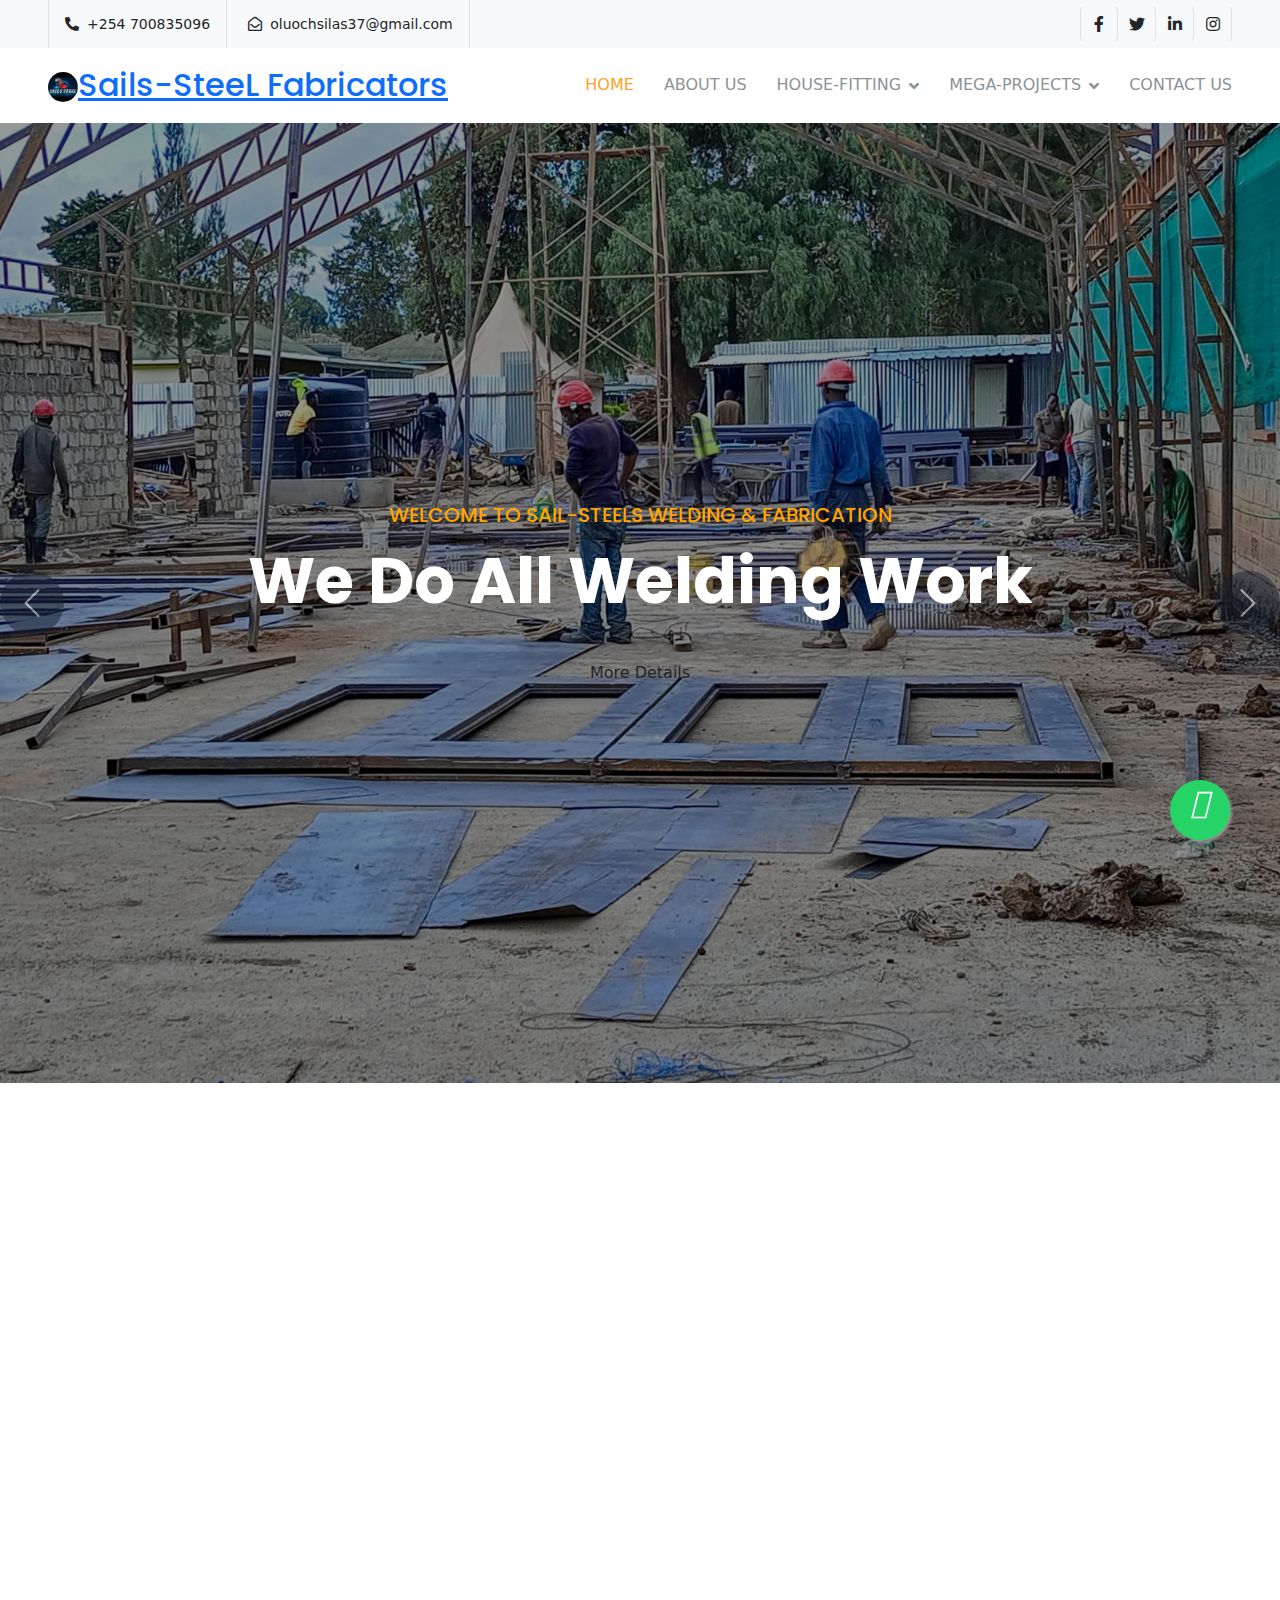
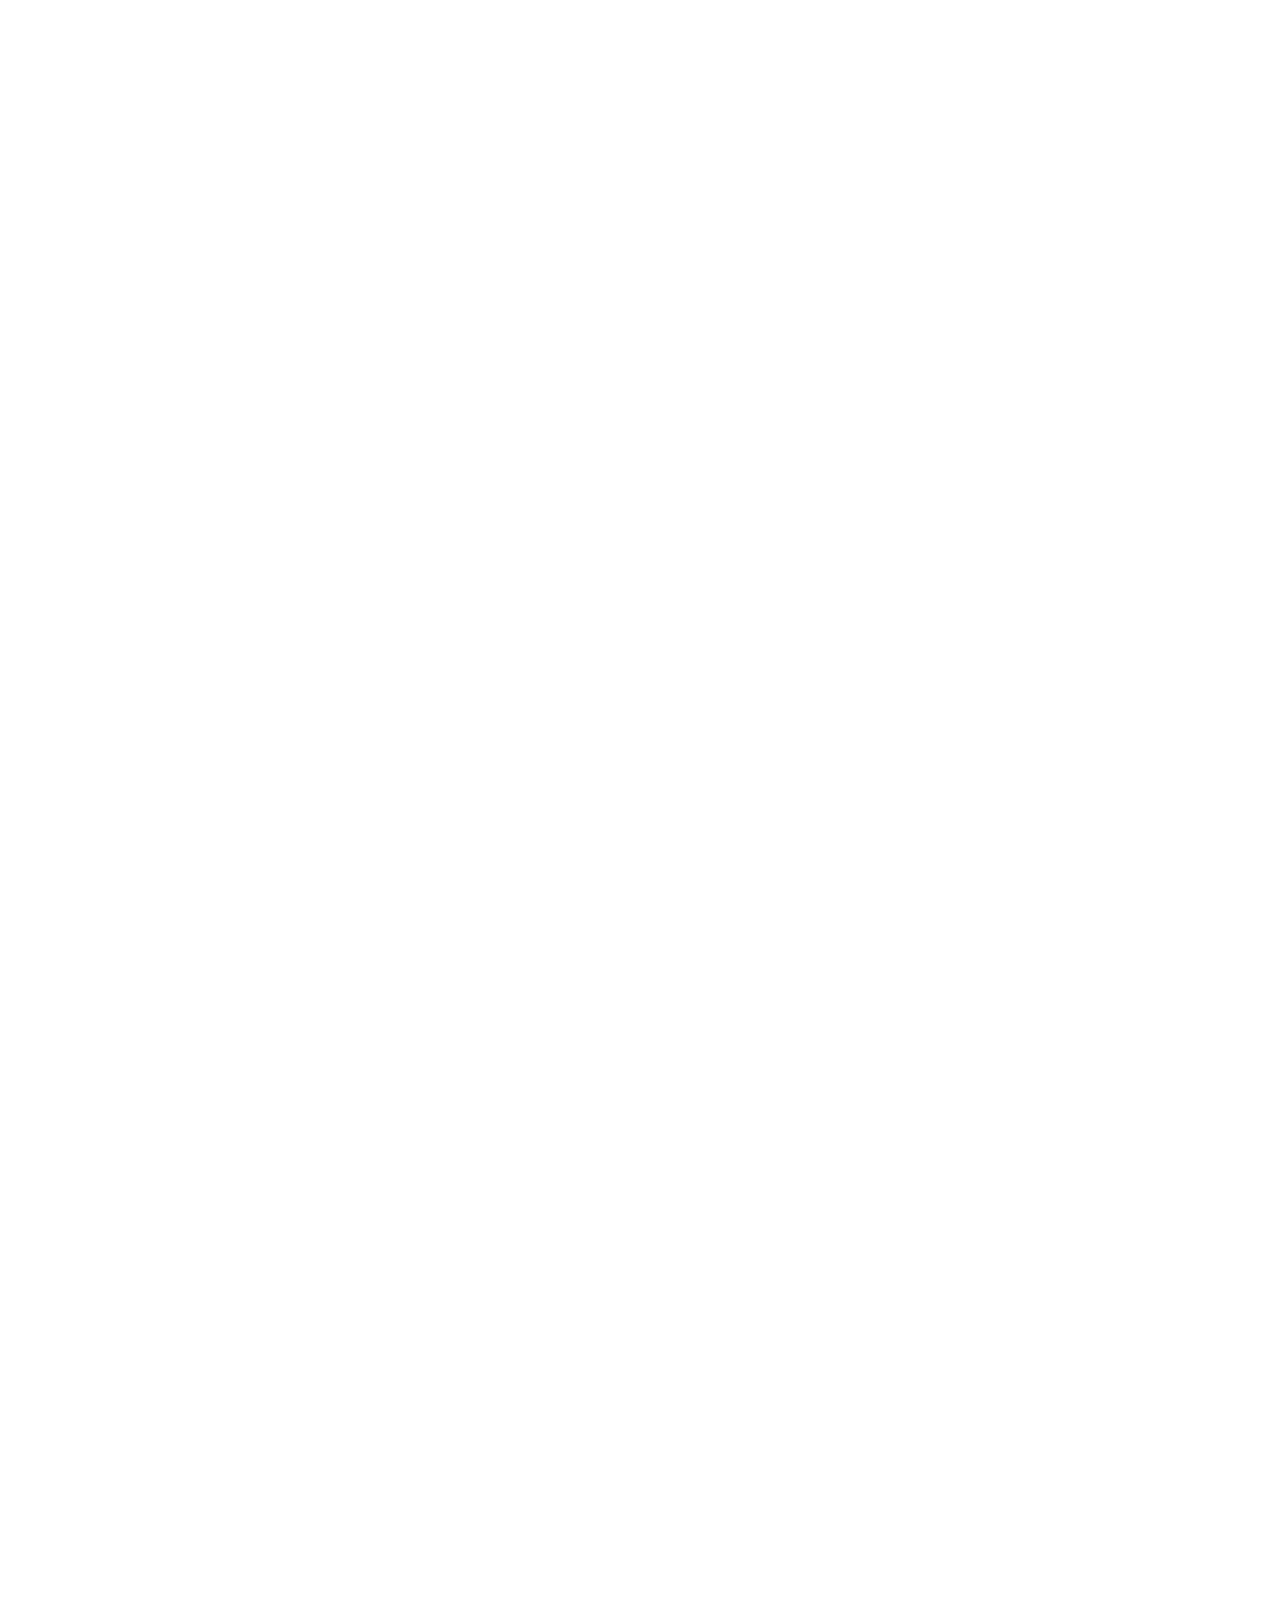
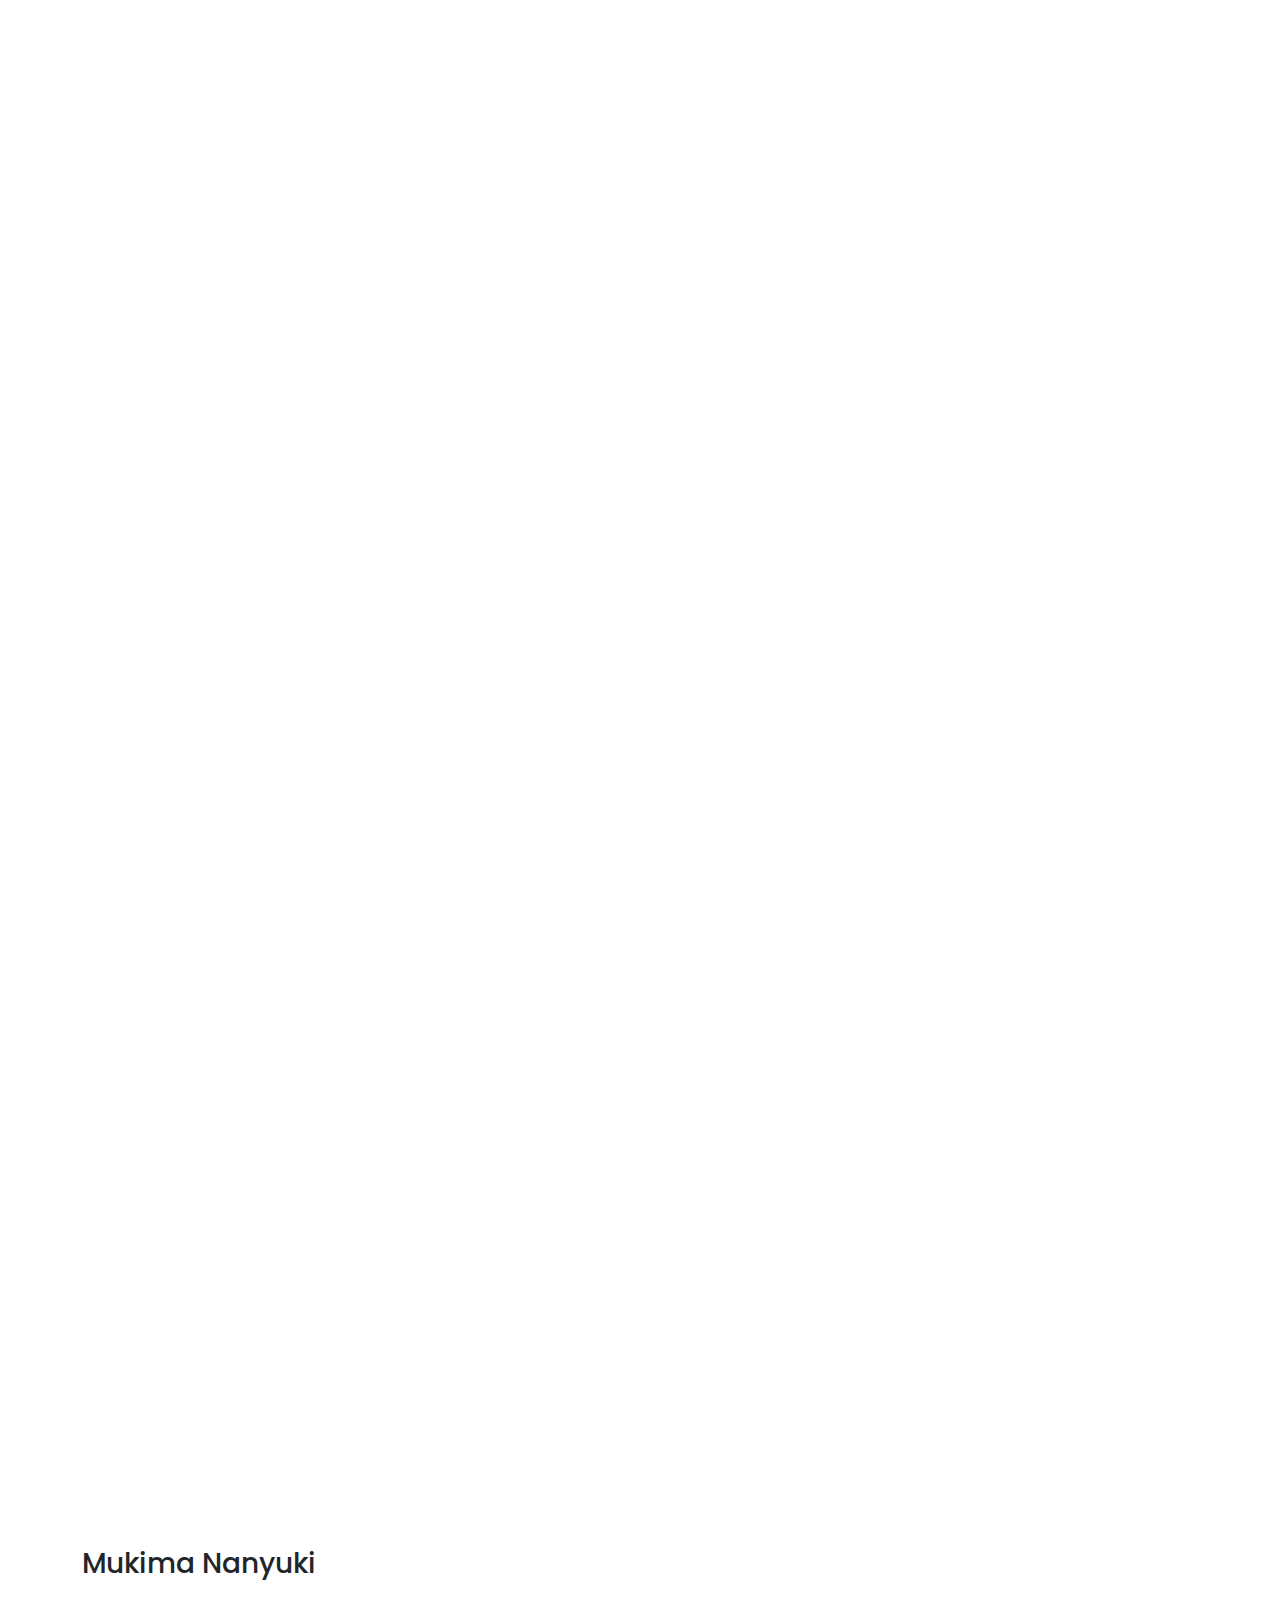
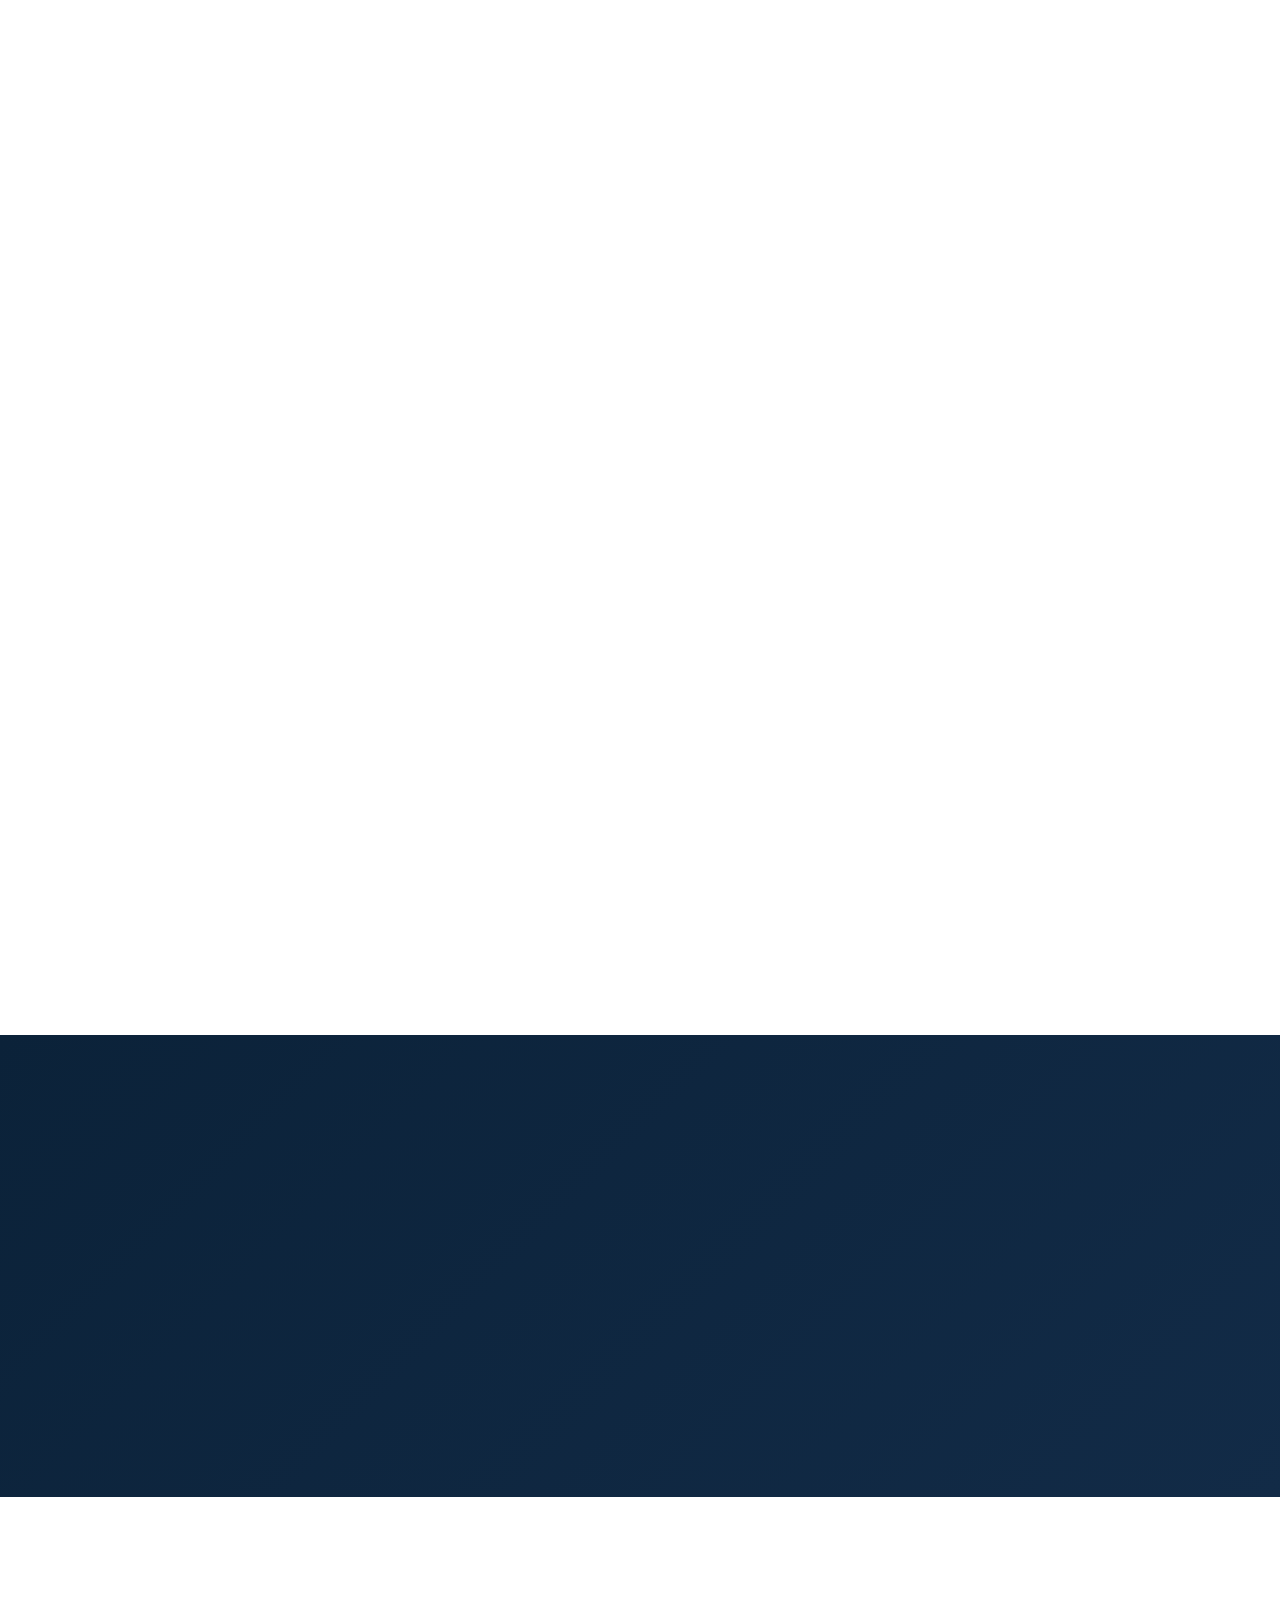
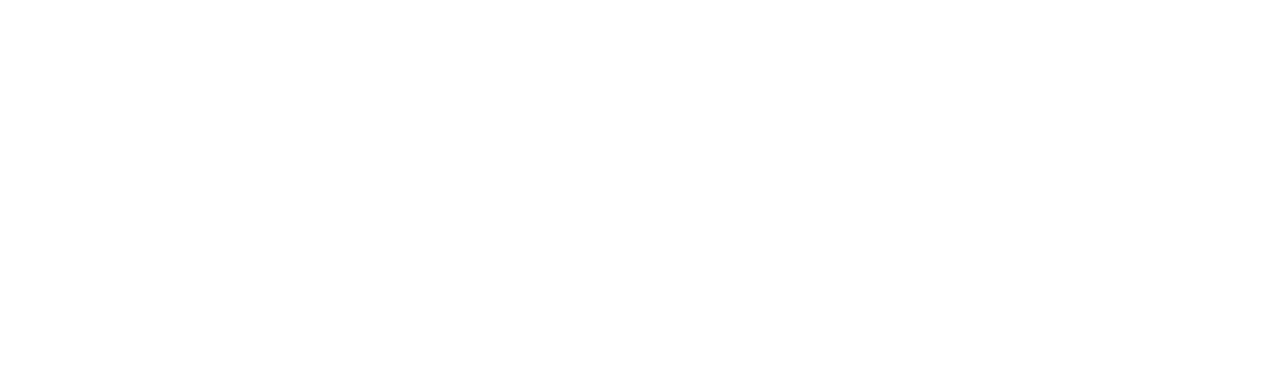
<file: index.html>
<!DOCTYPE html>
<html lang="en">
  <head>
    <meta charset="utf-8" />
    <title>SailsSteels-Fabrication</title>
    <link rel="shortcut icon" type="image/x-icon" href="img/main/logo.png" style="width: 30px; height: 30px; border-radius: 50%">
    <meta content="width=device-width, initial-scale=1.0" name="viewport" />
    <meta content="" name="keywords" />
    <meta content="" name="description" />
    <!-- Favicon -->
    <link href="img/favicon.ico" rel="icon" />
    <!-- Google Web Fonts -->
    <link rel="preconnect" href="https://fonts.googleapis.com" />
    <link rel="preconnect" href="https://fonts.gstatic.com" crossorigin />
    <link
      href="https://fonts.googleapis.com/css2?family=Roboto:wght@400;500&family=Poppins:wght@600;700&display=swap"
      rel="stylesheet"/>
    <!-- Icon Font Stylesheet -->
    <link
      href="https://cdnjs.cloudflare.com/ajax/libs/font-awesome/5.10.0/css/all.min.css"
      rel="stylesheet"/>
    <link
      href="https://cdn.jsdelivr.net/npm/bootstrap-icons@1.4.1/font/bootstrap-icons.css"
      rel="stylesheet"/>
    <!-- Libraries Stylesheet -->
    <link href="lib/animate/animate.min.css" rel="stylesheet" />
    <link href="lib/owlcarousel/assets/owl.carousel.min.css" rel="stylesheet" />
    <!-- Customized Bootstrap Stylesheet -->
    <link href="css/bootstrap.min.css" rel="stylesheet" />
    <link href="https://cdn.jsdelivr.net/npm/bootstrap@5.3.2/dist/css/bootstrap.min.css" rel="stylesheet">
<link href="https://cdn.jsdelivr.net/npm/bootstrap-icons@1.10.5/font/bootstrap-icons.css" rel="stylesheet">

    <!-- Template Stylesheet -->
    <link href="css/style.css" rel="stylesheet"/>
       <link rel="stylesheet" href="https://cdnjs.cloudflare.com/ajax/libs/font-awesome/6.2.1/css/all.min.css" integrity="sha512-MV7K8+y+gLIBoVD59lQIYicR65iaqukzvf/nwasF0nqhPay5w/9lJmVM2hMDcnK1OnMGCdVK+iQrJ7lzPJQd1w==" crossorigin="anonymous" referrerpolicy="no-referrer" />
  </head>
     <style>
    .whatsapp_float {
      position: fixed;
      width: 60px;
      height: 60px;
      bottom: 60px;
      right:  50px;
      background-color: #25d366;
      color: #fff;
      border-radius: 50px;
      text-align: center;
      font-size: 30px;
      box-shadow: 2px 2px 3px #999;
      z-index: 100;
    }
    .whatsapp-icon {
      margin-top: 16px;
    }

    /* for mobile */
    @media screen and (max-width: 767px){
      .whatsapp-icon {
        margin-top: 10px;
      }
      .whatsapp_float {
        width: 40px;
        height: 40px;
        bottom: 20px;
        right: 40px  ;
        font-size: 22px;
      }
    }
    
    </style>
     <body>
    <div class="container-fluid bg-light p-0">
      <div class="row gx-0 d-none d-lg-flex">
        <div class="col-lg-7 px-5 text-start">
          <div
            class="h-100 d-inline-flex align-items-center border-start border-end px-3">
            <small class="fa fa-phone-alt me-2"></small>
            <small>+254 700835096</small>
          </div>
          <div class="h-100 d-inline-flex align-items-center border-end px-3">
            <small class="far fa-envelope-open me-2"></small>
            <small>oluochsilas37@gmail.com</small>
          </div>
          <div class="h-100 d-inline-flex align-items-center border-end px-3">
            <small class="far fa-clock me-2"></small>
            <small>Mon - Fri : 09 AM - 09 PM</small>
          </div>
        </div>
        <div class="col-lg-5 px-5 text-end">
          <div class="h-100 d-inline-flex align-items-center">
            <a class="btn btn-square border-end border-start" href=""
              ><i class="fab fa-facebook-f"></i
            ></a>
            <a class="btn btn-square border-end" href=""
              ><i class="fab fa-twitter"></i
            ></a>
            <a class="btn btn-square border-end" href=""
              ><i class="fab fa-linkedin-in"></i
            ></a>
            <a class="btn btn-square border-end" href=""
              ><i class="fab fa-instagram"></i
            ></a>
          </div>
        </div>
      </div>
    </div>
    <!-- Topbar End -->

    <!-- Navbar Start -->
    <nav
      class="navbar navbar-expand-lg bg-white navbar-light sticky-top px-4 px-lg-5 py-lg-0">
      <a href="index.html" class="">
        <h2 class="m-0">
          <i> <img src="img/main/logo.png" style="width: 30px; height: 30px; border-radius: 50%"></i>Sails-SteeL Fabricators</h2>
      </a>
      <button
        type="button"
        class="navbar-toggler"
        data-bs-toggle="collapse"
        data-bs-target="#navbarCollapse">
        <span class="navbar-toggler-icon"></span>
      </button>
      <div class="collapse navbar-collapse" id="navbarCollapse">
        <div class="navbar-nav ms-auto py-3 py-lg-0">
          <a href="index.html" class="nav-item nav-link active">Home</a>
      <a href="about.html" class="nav-item nav-link">About Us</a>
      
      <div class="nav-item dropdown">
            <a href="#"class="nav-link dropdown-toggle"
              data-bs-toggle="dropdown"
              >House-Fitting</a>
              <div class="dropdown-menu bg-light m-0">
              <a href="doors.html" class="dropdown-item">Doors</a>
              <a href="windows.html" class="dropdown-item">Windows</a>
              <a href="stairs.html" class="dropdown-item">Stairs</a>
              <a href="pangola.html" class="dropdown-item">Pangola</a>
              <a href="gates.html" class="dropdown-item">Gates</a>
                </div>
          </div>

          <div class="nav-item dropdown">
            <a href="#"class="nav-link dropdown-toggle"
              data-bs-toggle="dropdown"
              >Mega-Projects</a>
              <div class="dropdown-menu bg-light m-0">
              <a href="warehouse.html" class="dropdown-item">Ware-House</a>
               <a href="roller-Charter.html" class="dropdown-item">Roller-Charter</a>
                <a href="tower-tank.html" class="dropdown-item">Tower-Tank</a>
                </div>
          </div>
          
          <a href="contact.html" class="nav-item nav-link">Contact Us</a>
        </div>
      </div>
    </nav>
    <!-- Navbar End -->
  
    <div class="container-fluid p-0 mb-5 wow fadeIn" data-wow-delay="0.1s">
  <div id="header-carousel" class="carousel slide" data-bs-ride="carousel">
    <div class="carousel-inner">

      <!-- Slide 1 -->
      <div class="carousel-item active">
        <img class="w-100" src="img/main/p3.jpg" alt="Welding Image" />
        <div class="carousel-caption d-flex flex-column justify-content-center align-items-center h-100" style="background: rgba(0, 0, 0, 0.4);">
          <div class="container text-center">
            <h5 class="text-uppercase mb-3 animated slideInDown" style="color: orange;">
              Welcome to Sail-Steels Welding & Fabrication
            </h5>
            <h1 class="display-3 fw-bold mb-4 animated slideInDown text-white">
              We Do All Welding Work
            </h1>
            <a href="windows.html" class="btn btn-orange py-3 px-5 rounded-pill">More Details</a>
          </div>
        </div>
      </div>

      <!-- Slide 2 -->
      <div class="carousel-item">
        <img class="w-100" src="img/main/welding.jpg" alt="Professional Welding" />
        <div class="carousel-caption d-flex flex-column justify-content-center align-items-center h-100" style="background: rgba(0, 0, 0, 0.4);">
          <div class="container text-center">
            <h5 class="text-uppercase mb-3 animated slideInDown" style="color: orange;">
              Welcome to SAILSTEEL Fabricators
            </h5>
            <h1 class="display-3 fw-bold mb-4 animated slideInDown text-white">
              Professional Welding Startup Company
            </h1>
         <a href="windows.html" class="btn btn-orange py-3 px-5 rounded-pill">More Details</a>

          </div>
        </div>
      </div>

      <!-- Slide 3 -->
      <div class="carousel-item">
        <img class="w-100" src="img/njeru/1.jpg" alt="Completed Welding Projects" />
        <div class="carousel-caption d-flex flex-column justify-content-center align-items-center h-100" style="background: rgba(0, 0, 0, 0.4);">
          <div class="container text-center">
            <h3 class="fw-bold mb-4" style="color: orange;">
              Explore Our Completed Projects
            </h3>
            <a href="Gates.html" class="btn btn-orange py-3 px-5 rounded-pill">View Gallery</a>
          </div>
        </div>
      </div>

    </div>

    <!-- Controls -->
    <button class="carousel-control-prev" type="button" data-bs-target="#header-carousel" data-bs-slide="prev">
      <span class="carousel-control-prev-icon" aria-hidden="true"></span>
      <span class="visually-hidden">Previous</span>
    </button>
    <button class="carousel-control-next" type="button" data-bs-target="#header-carousel" data-bs-slide="next">
      <span class="carousel-control-next-icon" aria-hidden="true"></span>
      <span class="visually-hidden">Next</span>
    </button>
  </div>
</div>

    <!-- Carousel End -->

    <!-- About Start -->
    <div class="container-xxl py-5">
      <div class="container">
        <div class="row g-5">
          <div class="col-lg-6 wow fadeInUp" data-wow-delay="0.1s">
            <div
              class="position-relative overflow-hidden ps-5 pt-5 h-100"
              style="min-height: 400px">
              <img
                class="position-absolute w-100 h-150"
                src="img/main/e1.jpg"
                alt=""
                style="object-fit: cover"/>
                <div class="overlay position-absolute top-0 start-0 w-100 h-100 d-flex flex-column justify-content-end p-3 text-white"
               style="background: rgba(0, 0, 0, 0.4); transition: background 0.5s;">
                 <div class="p-3 rounded shadow-sm" style="background: #1a1a1a;">
                  <div class="d-flex justify-content-between small text-light mb-2">
                  <span class="text-warning">
                    <i class="bi bi-calendar-event me-1"></i> Feb 2023
                  </span>
                   <span class="text-info">
                    <i class="bi bi-geo-alt me-1"></i> NTRH Project, Nanyuki
                  </span>
               </div>

              <h5 class="mb-0 fw-bold" style="color: orange;">
                Hospital Warehouse
              </h5>
           </div>

          </div>
                <div
                class="position-absolute top-0 start-0 bg-white pe-3 pb-3"
                style="width: 150px; height: 150px">
                      <div
                class="d-flex flex-column justify-content-center text-center h-100 p-3 bg-orange rounded shadow">
                <h6 class="text-white display-6 fw-bold mb-0">12</h6>
                <h6 class="text-white mb-0">Years</h6>
                <h6 class="text-white mb-0"> Of Experience</h6>
              </div>

              </div>
            </div>
          </div>
          <div class="col-lg-6 wow fadeInUp" data-wow-delay="0.5s">
            <div class="h-100">
              <div class="border-start border-5 border-primary ps-4 mb-5">
                <h6 class="text-body text-uppercase mb-2">About Us</h6>
                <h1 class="display-6 mb-0">
                Distinctive Solutions For Our Clients 
                </h1>
              </div>
              <p>
                  Sails-Steel is a leading provider of high-quality steel products, renowned for its commitment to excellence and customer satisfaction. Our products are developed with precision and expertise, leveraging the skills of our most experienced engineers who bring decades of industry knowledge to the table. At Sails-Steel, we understand the importance of delivering solutions that not only meet but exceed our customers' expectations.

                  <p>Our dedication to quality is reflected in every stage of our production process, from sourcing premium raw materials to employing state-of-the-art technology in manufacturing. We take pride in our rigorous quality control measures that ensure every product stands up to the highest industry standards. Whether you are looking for structural steel, specialized components, or custom solutions, Sails-Steel is committed to providing durable and reliable products that drive your projects to success.</p>

                 <p> Choose Sails-Steel for unparalleled quality, innovation, and customer-centric service that goes beyond the ordinary.</p>

              </p>
              <p class="mb-4">
                  </p>
              </div>
          </div>
        </div>
      </div>
    </div>
      <!-- Service Start -->
   <div class="container-xxl py-5">
  <div class="container">
    <!-- Section Title -->
    <div class="row g-5 align-items-end mb-5">
      <div class="col-lg-6 wow fadeInUp" data-wow-delay="0.1s">
        <div class="border-start border-5 border-primary ps-4">
          <h6 class="text-body text-uppercase mb-2">Our Services</h6>
          <h1 class="display-6 mb-0">Explore Our Beautiful Modern Designs</h1>
        </div>
      </div>
    </div>

    <!-- Services Grid -->
    <div class="row g-4 justify-content-center">

      <!-- Service Card -->
      <div class="col-lg-4 col-md-6 wow fadeInUp" data-wow-delay="0.1s">
        <div class="service-item position-relative overflow-hidden rounded shadow-lg">
          <img src="img/Doors/13.jpg" class="img-fluid w-100" alt="CNC Door Designs">
          <div class="overlay position-absolute top-0 start-0 w-100 h-100 d-flex flex-column justify-content-end p-3 text-white"
      style="background:  rgba(26, 26, 26, 0.25); transition: background 0.5s;">
            <div class="p-3 rounded shadow-sm" style="background: #1a1a1a40;">
               <div class="d-flex justify-content-between small text-light mb-2">
                  <span class="text-warning">
                    <i class="bi bi-calendar-event me-1"></i> Aug 2024
                  </span>
               <!--     <span class="text-info">
                    <i class="bi bi-geo-alt me-1"></i> Kimango's Project, Nanyuki 
                  </span> -->
              </div>
              <h5 class="mb-0 fw-bold" style="color: orange;">
                CNC Door Designs
              </h5>
           </div>
          </div>
        </div>
      </div>

      <!-- Service Card -->
      <div class="col-lg-4 col-md-6 wow fadeInUp" data-wow-delay="0.3s">
        <div class="service-item position-relative overflow-hidden rounded shadow-lg">
          <img src="img/Gates/d12.jpg" class="img-fluid w-100" alt="Grill-Gate Designs">
               <div class="overlay position-absolute top-0 start-0 w-100 h-100 d-flex flex-column justify-content-end p-3 text-white"
              style="background:  rgba(26, 26, 26, 0.25); transition: background 0.5s;">
            <div class="p-3 rounded shadow-sm" style="background: #1a1a1a40;">
               <div class="d-flex justify-content-between small text-light mb-2">
                  <span class="text-warning">
                    <i class="bi bi-calendar-event me-1"></i> Aug 2024
                  </span>
              <!--      <span class="text-info">
                    <i class="bi bi-geo-alt me-1"></i> Kimango's Project, Nanyuki 
                  </span> -->
              </div>
              <h5 class="mb-0 fw-bold" style="color: orange;">
                Grill Gate Design
              </h5>
           </div>
          </div>
        </div>
      </div>

      <!-- Service Card -->
      <div class="col-lg-4 col-md-6 wow fadeInUp" data-wow-delay="0.5s">
        <div class="service-item position-relative overflow-hidden rounded shadow-lg">
          <img src="img/Stairs/10.jpg" class="img-fluid w-100" alt="Modern CNC Stairs Designs">
            <div class="overlay position-absolute top-0 start-0 w-100 h-100 d-flex flex-column justify-content-end p-3 text-white"
           style="background:  rgba(26, 26, 26, 0.25); transition: background 0.5s;">
            <div class="p-3 rounded shadow-sm" style="background: #1a1a1a40;">
               <div class="d-flex justify-content-between small text-light mb-2">
                  <span class="text-warning">
                    <i class="bi bi-calendar-event me-1"></i> Aug 2024
                  </span>
              <!--      <span class="text-info">
                    <i class="bi bi-geo-alt me-1"></i> Kimango's Project, Nanyuki 
                  </span> -->
              </div>
              <h5 class="mb-0 fw-bold" style="color: orange;">
                Modern CNC Stairs Designs
              </h5>
           </div>
          </div>
        </div>
      </div>

      <!-- Additional Cards -->
      <div class="col-lg-4 col-md-6 wow fadeInUp" data-wow-delay="0.1s">
        <div class="service-item position-relative overflow-hidden rounded shadow-lg">
          <img src="img/Windows/7.jpg" class="img-fluid w-100" alt="Modern Windows">
              <div class="overlay position-absolute top-0 start-0 w-100 h-100 d-flex flex-column justify-content-end p-3 text-white"
          style="background:  rgba(26, 26, 26, 0.25); transition: background 0.5s;">
            <div class="p-3 rounded shadow-sm" style="background: #1a1a1a40;">
               <div class="d-flex justify-content-between small text-light mb-2">
                  <span class="text-warning">
                    <i class="bi bi-calendar-event me-1"></i> Aug 2022
                  </span>
                   <span class="text-info">
                    <i class="bi bi-geo-alt me-1"></i>Ruiru-Greens Project
                  </span>
              </div>
              <h5 class="mb-0 fw-bold" style="color: orange;">
                Angle Window Design
              </h5>
           </div>
          </div>
        </div>
      </div>

      <div class="col-lg-4 col-md-6 wow fadeInUp" data-wow-delay="0.3s">
        <div class="service-item position-relative overflow-hidden rounded shadow-lg">
          <img src="img/Flats/2.jpg" class="img-fluid w-100" alt="Warehouse Roof">
             <div class="overlay position-absolute top-0 start-0 w-100 h-100 d-flex flex-column justify-content-end p-3 text-white"
   style="background:  rgba(26, 26, 26, 0.25); transition: background 0.5s;">
            <div class="p-3 rounded shadow-sm" style="background: #1a1a1a40;">
               <div class="d-flex justify-content-between small text-light mb-2">
                  <span class="text-warning">
                    <i class="bi bi-calendar-event me-1"></i> Mar 2023
                  </span>
                   <span class="text-info">
                    <i class="bi bi-geo-alt me-1"></i> NTRH's Project, Nanyuki 
                  </span>
              </div>
              <h5 class="mb-0 fw-bold" style="color: orange;">
                Warehouse Roof Design
              </h5>
           </div>
          </div>
        </div>
      </div>

      <div class="col-lg-4 col-md-6 wow fadeInUp" data-wow-delay="0.5s">
        <div class="service-item position-relative overflow-hidden rounded shadow-lg">
          <img src="img/main/1.jpg" class="img-fluid w-100" alt="Staircase Window">
           <div class="overlay position-absolute top-0 start-0 w-100 h-100 d-flex flex-column justify-content-end p-3 text-white"
         style="background:  rgba(26, 26, 26, 0.25); transition: background 0.5s;">
            <div class="p-3 rounded shadow-sm" style="background: #1a1a1a40;">
               <div class="d-flex justify-content-between small text-light mb-2">
                  <span class="text-warning">
                    <i class="bi bi-calendar-event me-1"></i> Aug 2022
                  </span>
                   <span class="text-info">
                    <i class="bi bi-geo-alt me-1"></i>Ruiru-Greens  Project 
                  </span>
               </div>

              <h5 class="mb-0 fw-bold" style="color: orange;">
                Stair case Window
              </h5>
           </div>

          </div>
        </div>
      </div>
    </div>

    <!-- Button -->
    <div class="text-center mt-5 wow fadeInUp" data-wow-delay="0.3s">
      <a href="stairs.html" class="btn btn-orange py-3 px-5 rounded-pill">Explore More Projects</a>

    </div>
  </div>
</div>

    <!-- Team Start -->
    <div class="container-xxl py-5">
      <div class="container">
        <div class="row g-5 align-items-end mb-5">
          <div class="col-lg-6 wow fadeInUp" data-wow-delay="0.1s">
            <div class="border-start border-5 border-primary ps-4">
              <h6 class="text-body text-uppercase mb-2">Most Recent Projects</h6>
              <h1 class="display-6 mb-0">Explore Our recent Projects</h1>
            </div>
          </div>
          <div class="col-lg-6 wow fadeInUp" data-wow-delay="0.3s">
            </div>
        </div>
        <div class="row g-4">
          <div class="col-lg-4 col-md-6 wow fadeInUp" data-wow-delay="0.1s">
            <div class="team-item position-relative">
              <img class="img-fluid" src="img/u1/2.jpg" alt="" />
         
             <div class="overlay position-absolute top-0 start-0 w-100 h-100 d-flex flex-column justify-content-end p-3 text-white"
       style="background:  rgba(26, 26, 26, 0.25); transition: background 0.5s;">
            <div class="p-3 rounded shadow-sm" style="background: #1a1a1a40;">
               <div class="d-flex justify-content-between small text-light mb-2">
                  <span class="text-warning">
                    <i class="bi bi-calendar-event me-1"></i> Nov 2022
                  </span>
                   <span class="text-info">
                    <i class="bi bi-geo-alt me-1"></i> Wangige Project 
                  </span>
               </div>

              <h5 class="mb-0 fw-bold" style="color: orange;">
                Windows & Doors
              </h5>
           </div>

          </div>
            </div>
          </div>
          <div class="col-lg-4 col-md-6 wow fadeInUp" data-wow-delay="0.3s">
            <div class="team-item position-relative">
              <img class="img-fluid" src="img/main/2.jpg" alt="" />
              <!-- <div class="team-text bg-white p-4">
                <h5>Progress</h5>
                </div> -->
                         <div class="overlay position-absolute top-0 start-0 w-100 h-100 d-flex flex-column justify-content-end p-3 text-white"
             style="background:  rgba(26, 26, 26, 0.25); transition: background 0.5s;">
            <div class="p-3 rounded shadow-sm" style="background: #1a1a1a40;">
               <div class="d-flex justify-content-between small text-light mb-2">
                  <span class="text-warning">
                    <i class="bi bi-calendar-event me-1"></i> April 2023
                  </span>
                   <span class="text-info">
                    <i class="bi bi-geo-alt me-1"></i> NTRH's  Project, Nanyuki
                  </span>
               </div>

              <h5 class="mb-0 fw-bold" style="color: orange;">
               Roofing 
              </h5>
           </div>

          </div>
            </div>
          </div>
          <div class="col-lg-4 col-md-6 wow fadeInUp" data-wow-delay="0.5s">
            <div class="team-item position-relative">
              <img class="img-fluid" src="img/u1/5.jpg" alt="" />
             <!--          <div class="team-text bg-white p-4">
                <h5>Final Project</h5>
                
              </div> -->
                       <div class="overlay position-absolute top-0 start-0 w-100 h-100 d-flex flex-column justify-content-end p-3 text-white"
       style="background:  rgba(26, 26, 26, 0.25); transition: background 0.5s;">
            <div class="p-3 rounded shadow-sm" style="background: #1a1a1a40;">
               <div class="d-flex justify-content-between small text-light mb-2">
                  <span class="text-warning">
                    <i class="bi bi-calendar-event me-1"></i> Nov 2022
                  </span>
                   <span class="text-info">
                    <i class="bi bi-geo-alt me-1"></i>Wangige Project 

                  </span>
               </div>

              <h5 class="mb-0 fw-bold" style="color: orange;">
                Pangola
              </h5>
           </div>

          </div>
                 </div>
          </div>
        </div>
      </div>
    </div>

           
   <div class="container-xxl py-5">
      <div class="container">
              <div class="row g-4">
          <div class="col-lg-4 col-md-6 wow fadeInUp" data-wow-delay="0.1s">
            <div class="team-item position-relative">
              <img class="img-fluid" src="img/Flats/5.jpg" alt="" />
         
             <!--  <div class="team-text bg-white p-4">
                <h5>Plan</h5>
                
              </div> -->
                       <div class="overlay position-absolute top-0 start-0 w-100 h-100 d-flex flex-column justify-content-end p-3 text-white"
      style="background:  rgba(26, 26, 26, 0.25); transition: background 0.5s;">
            <div class="p-3 rounded shadow-sm" style="background: #1a1a1a40;">
               <div class="d-flex justify-content-between small text-light mb-2">
                  <span class="text-warning">
                    <i class="bi bi-calendar-event me-1"></i> April 2023
                  </span>
                   <span class="text-info">
                    <i class="bi bi-geo-alt me-1"></i>  NTRH's  Project, Nanyuki
                  </span>
                  </span>
               </div>

              <h5 class="mb-0 fw-bold" style="color: orange;">
                Iron Sheet Installation
              </h5>
           </div>

          </div>
            </div>
          </div>
          <div class="col-lg-4 col-md-6 wow fadeInUp" data-wow-delay="0.3s">
            <div class="team-item position-relative">
              <img class="img-fluid" src="img/njeru/11.jpg" alt="" />
              <!-- <div class="team-text bg-white p-4">
                <h5>Progress</h5>
                </div> -->
                         <div class="overlay position-absolute top-0 start-0 w-100 h-100 d-flex flex-column justify-content-end p-3 text-white"
        style="background:  rgba(26, 26, 26, 0.25); transition: background 0.5s;">
            <div class="p-3 rounded shadow-sm" style="background: #1a1a1a40;">
               <div class="d-flex justify-content-between small text-light mb-2">
                  <span class="text-warning">
                    <i class="bi bi-calendar-event me-1"></i> Aug 2022
                  </span>
                   <span class="text-info">
                    <i class="bi bi-geo-alt me-1"></i> Ruiru-Greens  Project
                  </span>
               </div>

              <h5 class="mb-0 fw-bold" style="color: orange;">
                Pangola 
              </h5>
           </div>

          </div>
            </div>
          </div>
          <div class="col-lg-4 col-md-6 wow fadeInUp" data-wow-delay="0.5s">
            <div class="team-item position-relative">
              <img class="img-fluid" src="img/main/3.jpg" alt="" />
             <!--          <div class="team-text bg-white p-4">
                <h5>Final Project</h5>
                
              </div> -->
                       <div class="overlay position-absolute top-0 start-0 w-100 h-100 d-flex flex-column justify-content-end p-3 text-white"
        style="background:  rgba(26, 26, 26, 0.25); transition: background 0.5s;">
            <div class="p-3 rounded shadow-sm" style="background: #1a1a1a40;">
               <div class="d-flex justify-content-between small text-light mb-2">
                  <span class="text-warning">
                    <i class="bi bi-calendar-event me-1"></i> Aug 2022
                  </span>
                   <span class="text-info">
                    <i class="bi bi-geo-alt me-1"></i>Ruiru-Greens
                  </span>
               </div>

              <h5 class="mb-0 fw-bold" style="color: orange;">
                Complete Project
              </h5>
           </div>

          </div>
                 </div>
          </div>
        </div>
      </div>
    </div>

          
   <div class="container-xxl py-5">
      <div class="container">
              <div class="row g-4">
          <div class="col-lg-4 col-md-6 wow fadeInUp" data-wow-delay="0.1s">
            <div class="team-item position-relative">
              <img class="img-fluid" src="img/ps1/5.jpeg" alt="" />
         
             <!--  <div class="team-text bg-white p-4">
                <h5>Plan</h5>
                
              </div> -->
                       <div class="overlay position-absolute top-0 start-0 w-100 h-100 d-flex flex-column justify-content-end p-3 text-white"
       style="background:  rgba(26, 26, 26, 0.25); transition: background 0.5s;">
            <div class="p-3 rounded shadow-sm" style="background: #1a1a1a40;">
               <div class="d-flex justify-content-between small text-light mb-2">
                  <span class="text-warning">
                    <i class="bi bi-calendar-event me-1"></i> Feb 2024
                  </span>
                   <span class="text-info">
                    <i class="bi bi-geo-alt me-1"></i> Makutano Nanyuki
                  </span>
               </div>

              <h5 class="mb-0 fw-bold" style="color: orange;">
                Incomplete, project
              </h5>
           </div>

          </div>
            </div>
          </div>
          <div class="col-lg-4 col-md-6 wow fadeInUp" data-wow-delay="0.3s">
            <div class="team-item position-relative">
              <img class="img-fluid" src="img/ps1/3.jpeg" alt="" />
              <!-- <div class="team-text bg-white p-4">
                <h5>Progress</h5>
                </div> -->
                         <div class="overlay position-absolute top-0 start-0 w-100 h-100 d-flex flex-column justify-content-end p-3 text-white"
       style="background:  rgba(26, 26, 26, 0.25); transition: background 0.5s;">
            <div class="p-3 rounded shadow-sm" style="background: #1a1a1a40;">
               <div class="d-flex justify-content-between small text-light mb-2">
                  <span class="text-warning">
                    <i class="bi bi-calendar-event me-1"></i> Dec 2023
                  </span>
                   <span class="text-info">
                    <i class="bi bi-geo-alt me-1"></i> Ruiru-Greens
                  </span>
               </div>

              <h5 class="mb-0 fw-bold" style="color: orange;">
               Welding & Installtion 
              </h5>
           </div>

          </div>
            </div>
          </div>
          <div class="col-lg-4 col-md-6 wow fadeInUp" data-wow-delay="0.5s">
            <div class="team-item position-relative">
              <img class="img-fluid" src="img/ps1/8.jpeg" alt="" />
             <!--          <div class="team-text bg-white p-4">
                <h5>Final Project</h5>
                
              </div> -->
                       <div class="overlay position-absolute top-0 start-0 w-100 h-100 d-flex flex-column justify-content-end p-3 text-white"
            style="background:  rgba(26, 26, 26, 0.25); transition: background 0.5s;">
            <div class="p-3 rounded shadow-sm" style="background: #1a1a1a40;">
               <div class="d-flex justify-content-between small text-light mb-2">
                  <span class="text-warning">
                    <i class="bi bi-calendar-event me-1"></i> Dec 2022
                  </span>
                   <span class="text-info">
                    <i class="bi bi-geo-alt me-1"></i> Wangige Project
                  </span>
               </div>

              <h5 class="mb-0 fw-bold" style="color: orange;">
                Complete Project
              </h5>
           </div>

          </div>
                 </div>
          </div>
        </div>
      </div>
    </div>
       <div class="container-xxl py-5">
          <div class="container">
          <h3>Mukima Nanyuki </h3>
              <div class="row g-4">
          <div class="col-lg-4 col-md-6 wow fadeInUp" data-wow-delay="0.1s">
            <div class="team-item position-relative">
              <img class="img-fluid" src="img/u1/mu1.jpeg" alt="" />
         
             <!--  <div class="team-text bg-white p-4">
                <h5>Plan</h5>
                
              </div> -->
                       <div class="overlay position-absolute top-0 start-0 w-100 h-100 d-flex flex-column justify-content-end p-3 text-white"
        style="background:  rgba(26, 26, 26, 0.25); transition: background 0.5s;">
            <div class="p-3 rounded shadow-sm" style="background: #1a1a1a40;">
               <div class="d-flex justify-content-between small text-light mb-2">
                  <span class="text-warning">
                    <i class="bi bi-calendar-event me-1"></i> Feb 2025
                  </span>
                   <span class="text-info">
                    <i class="bi bi-geo-alt me-1"></i> Mukima Project
                  </span>
               </div>

              <h5 class="mb-0 fw-bold" style="color: orange;">
                Side View 
              </h5>
           </div>

          </div>
            </div>
          </div>
          <div class="col-lg-4 col-md-6 wow fadeInUp" data-wow-delay="0.3s">
            <div class="team-item position-relative">
              <img class="img-fluid" src="img/u1/back.jpg" alt="" />
              <!-- <div class="team-text bg-white p-4">
                <h5>Progress</h5>
                </div> -->
                         <div class="overlay position-absolute top-0 start-0 w-100 h-100 d-flex flex-column justify-content-end p-3 text-white"
               style="background:  rgba(26, 26, 26, 0.25); transition: background 0.5s;">
            <div class="p-3 rounded shadow-sm" style="background: #1a1a1a40;">
               <div class="d-flex justify-content-between small text-light mb-2">
                  <span class="text-warning">
                    <i class="bi bi-calendar-event me-1"></i> Feb 2025
                  </span>
                   <span class="text-info">
                    <i class="bi bi-geo-alt me-1"></i> Mukima Project
                  </span>
               </div>

              <h5 class="mb-0 fw-bold" style="color: orange;">
                Back View
              </h5>
           </div>

          </div>
            </div>
          </div>
          <div class="col-lg-4 col-md-6 wow fadeInUp" data-wow-delay="0.5s">
            <div class="team-item position-relative">
              <img class="img-fluid" src="img/u1/front.jpg" alt="" />
             <!--          <div class="team-text bg-white p-4">
                <h5>Final Project</h5>
                
              </div> -->
                       <div class="overlay position-absolute top-0 start-0 w-100 h-100 d-flex flex-column justify-content-end p-3 text-white"
               style="background: rgba(26, 26, 26, 0.25); transition: background 0.5s;">
            <div class="p-3 rounded shadow-sm" style="background: #1a1a1a40;">
               <div class="d-flex justify-content-between small text-light mb-2">
                  <span class="text-warning">
                    <i class="bi bi-calendar-event me-1"></i> April 2025
                  </span>
                   <span class="text-info">
                    <i class="bi bi-geo-alt me-1"></i>Mukima Project
                  </span>
               </div>

              <h5 class="mb-0 fw-bold" style="color: orange;">
                 Front & Side View
              </h5>
           </div>

          </div>
            </div>
          </div>
        </div>
      </div>
    </div>
         
   <div class="container-xxl py-5">
      <div class="container">
              <div class="row g-4">
          <div class="col-lg-4 col-md-6 wow fadeInUp" data-wow-delay="0.1s">
            <div class="team-item position-relative">
              <img class="img-fluid" src="img/Warehouse/1.jpeg" alt="" />
              <div class="overlay position-absolute top-0 start-0 w-100 h-100 d-flex flex-column justify-content-end p-3 text-white"
          style="background:  rgba(26, 26, 26, 0.25); transition: background 0.5s;">
            <div class="p-3 rounded shadow-sm" style="background: #1a1a1a40;">
               <div class="d-flex justify-content-between small text-light mb-2">
                  <span class="text-warning">
                    <i class="bi bi-calendar-event me-1"></i> June 2023
                  </span>
                   <span class="text-info">
                    <i class="bi bi-geo-alt me-1"></i> NTRH's Project Nanyuki
                  </span>
               </div>

              <h5 class="mb-0 fw-bold" style="color: orange;">
                Side View 
              </h5>
           </div>

          </div>
             
            </div>
          </div>
          <div class="col-lg-4 col-md-6 wow fadeInUp" data-wow-delay="0.3s">
            <div class="team-item position-relative">
              <img class="img-fluid" src="img/Warehouse/2.jpeg" alt="" />
                       <div class="overlay position-absolute top-0 start-0 w-100 h-100 d-flex flex-column justify-content-end p-3 text-white"
          style="background:  rgba(26, 26, 26, 0.25); transition: background 0.5s;">
            <div class="p-3 rounded shadow-sm" style="background: #1a1a1a40;">
               <div class="d-flex justify-content-between small text-light mb-2">
                  <span class="text-warning">
                    <i class="bi bi-calendar-event me-1"></i> June 2023
                  </span>
                   <span class="text-info">
                    <i class="bi bi-geo-alt me-1"></i> NTRH's Project Nanyuki
                  </span>
               </div>

              <h5 class="mb-0 fw-bold" style="color: orange;">
                BackView 
              </h5>
           </div>

          </div>
            </div>
          </div>
          <div class="col-lg-4 col-md-6 wow fadeInUp" data-wow-delay="0.5s">
            <div class="team-item position-relative">
             <img class="img-fluid" src="img/Warehouse/W1.jpeg" alt="" />
              <div class="overlay position-absolute top-0 start-0 w-100 h-100 d-flex flex-column justify-content-end p-3 text-white"
            style="background:  rgba(26, 26, 26, 0.25); transition: background 0.5s;">
            <div class="p-3 rounded shadow-sm" style="background: #1a1a1a40;">
                  <div class="d-flex justify-content-between small text-light mb-2">
                  <span class="text-warning">
                    <i class="bi bi-calendar-event me-1"></i> June 2024
                  </span>
                   <span class="text-info">
                    <i class="bi bi-geo-alt me-1"></i> NTRH's Project Nanyuki
                  </span>
               </div>

              <h5 class="mb-0 fw-bold" style="color: orange;">
            Front View 
              </h5>
           </div>

          </div>
                 </div>
          </div>
        </div>
      </div>
    </div>
<div class="container-xxl py-5">
  <div class="container">
    <div class="row g-5">
      <div class="col-12 wow fadeInUp" data-wow-delay="0.1s">
        <h5 class="text-left mb-4">Magnificent Window Design</h5>
        <div class="row">
          <!-- Video 1 -->
          <div class="col-lg-4 col-md-6 mb-4">
            <div class="ratio ratio-16x9">
              <iframe
                src="https://www.youtube.com/embed/FT0RJXNeIt8"
                title="Magnificent Window Design"
                allow="accelerometer; autoplay; clipboard-write; encrypted-media; gyroscope; picture-in-picture; web-share"
                allowfullscreen
              ></iframe>
            </div>
          </div>

          <!-- Video 2 -->
          <div class="col-lg-4 col-md-6 mb-4">
            <div class="ratio ratio-16x9">
              <iframe
                src="https://www.youtube.com/embed/zRgVdMZmbL8"
                title="Welding Art in Motion"
                allow="accelerometer; autoplay; clipboard-write; encrypted-media; gyroscope; picture-in-picture; web-share"
                allowfullscreen
              ></iframe>
            </div>
          </div>

          <!-- Video 3 -->
          <div class="col-lg-4 col-md-6 mb-4">
            <div class="ratio ratio-16x9">
       <iframe width="636" height="360" src="https://www.youtube.com/embed/5_0K-QJCHw8" title="Creative Spraying Finish" frameborder="0" allow="accelerometer; autoplay; clipboard-write; encrypted-media; gyroscope; picture-in-picture; web-share" referrerpolicy="strict-origin-when-cross-origin" allowfullscreen></iframe>
            </div>
          </div>
        </div>
      </div>
    </div>
  </div>
</div>


<!-- Testimonials Section -->
<div class="container-xxl py-5" style="background: linear-gradient(135deg, #0b2239 0%, #122b47 100%); color: #fff;">
  <div class="container">
    <div class="row g-5 align-items-center">
      
      <!-- Left Text Content -->
      <div class="col-lg-5 wow fadeInUp" data-wow-delay="0.1s">
        <div class="border-start border-5 ps-4 mb-4" style="border-color: #ff7f32;">
          <h6 class="text-uppercase mb-2 fw-bold" style="color: #ff7f32;">Testimonials</h6>
          <h1 class="display-6 mb-3 text-white">What Our Happy Clients Say!</h1>
        </div>
        <p class="mb-5 text-light" style="opacity: 0.9;">
          “Sail-Steels Welding & Fabrication” stands for **precision, integrity, and craftsmanship**.
          Our satisfied clients are our greatest pride and proof of quality work.
        </p>
        <div class="row g-4">
          <div class="col-sm-6 text-center text-sm-start">
            <div class="d-flex align-items-center justify-content-sm-start justify-content-center mb-2">
              <i class="fa fa-users fa-2x" style="color: #ff7f32;"></i>
              <h1 class="ms-3 mb-0 fw-bold text-white">100+</h1>
            </div>
            <h6 class="mb-0 text-light">Happy Clients</h6>
          </div>
          <div class="col-sm-6 text-center text-sm-start">
            <div class="d-flex align-items-center justify-content-sm-start justify-content-center mb-2">
              <i class="fa fa-check-circle fa-2x" style="color: #ff7f32;"></i>
              <h1 class="ms-3 mb-0 fw-bold text-white">33+</h1>
            </div>
            <h6 class="mb-0 text-light">Projects Completed</h6>
          </div>
        </div>
      </div>

 
      <div class="col-lg-7 wow fadeInUp" data-wow-delay="0.5s">
        <div class="owl-carousel testimonial-carousel">
          
          <!-- Testimonial 1 -->
          <div class="testimonial-item text-center p-4 rounded shadow" style="background-color: #ffffff10; border: 1px solid rgba(255,255,255,0.1);">
            <p class="fs-5 fst-italic text-light mb-4">
              “Sail-Steels are experienced and professional developers for their
              outshining work. I’m proud of them!”
            </p>
            <div class="mx-auto mb-3" style="width: 60px; height: 4px; background-color: #ff7f32;"></div>
            <h5 class="fw-bold mb-1" style="color: #ff7f32;">Soyama Hardware Ltd</h5>
            <small class="text-light">Musa Burjue & Charles Ndung'u</small>
          </div>

          <!-- Testimonial 2 -->
          <div class="testimonial-item text-center p-4 rounded shadow" style="background-color: #ffffff10; border: 1px solid rgba(255,255,255,0.1);">
            <p class="fs-5 fst-italic text-light mb-4">
              “I’m happy with the Sail-Steels team — they are trustworthy, skilled,
              and deeply committed to their work.”
            </p>
            <div class="mx-auto mb-3" style="width: 60px; height: 4px; background-color: #ff7f32;"></div>
            <h5 class="fw-bold mb-1" style="color: #ff7f32;">Simon Ruiru Greens</h5>
                   </div>

          <div class="testimonial-item text-center p-4 rounded shadow" style="background-color: #ffffff10; border: 1px solid rgba(255,255,255,0.1);">
            <p class="fs-5 fst-italic text-light mb-4">
              “I’m happy with the Sail-Steels team — they are trustworthy, skilled,
              and deeply committed to their work.”
            </p>
            <div class="mx-auto mb-3" style="width: 60px; height: 4px; background-color: #ff7f32;"></div>
            <h5 class="fw-bold mb-1" style="color: #ff7f32;">John Njogu</h5>
                </div>
               <div class="testimonial-item text-center p-4 rounded shadow" style="background-color: #ffffff10; border: 1px solid rgba(255,255,255,0.1);">
            <p class="fs-5 fst-italic text-light mb-4">
              “Having worked with sailsteel for 2 years, i have no doubt or regret with. the team showed explenery effort while delivering  quality excellent  work. Vivo sailsteels”
            </p>
            <div class="mx-auto mb-3" style="width: 60px; height: 4px; background-color: #ff7f32;"></div>
            <h5 class="fw-bold mb-1" style="color: #ff7f32;">Joel Otieno</h5>
          
          </div>
        </div>
      </div>
    </div>
  </div>
</div>


  <div
  class="container-fluid bg-dark footer mt-5 pt-5 wow fadeIn"
  data-wow-delay="0.1s">
     <div class="container py-5">
    <div class="row g-5">
      <div class="col-lg-3 col-md-6">
     
      <i><h5 class="m-0">
      <i> <img src="img/main/logo.png" style="width: 50px; height: 50px; border-radius: 50%"></i>Sails-SteeL Fabricators
    </h2></i>SAIL-STEEL
        </h5>

        <p>
            The Most Affordable & Quality Fabricators Company
        </p>
        <div class="d-flex pt-2">
          <a class="btn btn-square btn-outline-primary me-1" href=""
            ><i class="fab fa-twitter"></i
          ></a>
          <a class="btn btn-square btn-outline-primary me-1" href=""
            ><i class="fab fa-facebook-f"></i
          ></a>
     
          <a class="btn btn-square btn-outline-primary me-0" href=""
            ><i class="fab fa-linkedin-in"></i
          ></a>
        </div>
      </div>
      <div class="col-lg-3 col-md-6">
        <h4 class="text-light mb-4">Address</h4>
        <p>
          <i class="fa fa-map-marker-alt me-3"></i> 122, Dogoreti Nairobi.
        </p>
        <p><i class="fa fa-phone-alt me-3"></i>+254 70083 5096</p>
        <p><i class="fa fa-envelope me-3"></i>oluochsilas37@gmail.com</p>
      </div>
      <div class="col-lg-3 col-md-6">
        <h4 class="text-light mb-4">Quick Links</h4>
        <a class="btn btn-link" href="">Our Projects</a>
        <a class="btn btn-link" href="">Contact Us</a>
        <a class="btn btn-link" href="">About Us</a>
   
      </div>
      <div class="col-lg-3 col-md-6">
        <h4 class="text-light mb-4"></h4>
        <p></p>
        <div class="position-relative mx-auto" style="max-width: 400px">
          <input
            class="form-control bg-transparent w-100 py-3 ps-4 pe-5"
            type="text"
            placeholder="Your email" />
          <button
            type="button"
            class="btn btn-primary py-2 position-absolute top-0 end-0 mt-2 me-2">
            SignUp
          </button>
        </div>
      </div>
    </div>
  </div>
  <div class="container-fluid copyright">
    <div class="container">
      <div class="row">
        <div class="col-md-6 text-center text-md-start mb-3 mb-md-0">
          &copy; <a href="#">Sail-Steel</a>, All Right Reserved.
        </div>
        <div class="col-md-6 text-center text-md-end">
          Designed By <a href="https://ericktech.netlify.app">Olande</a>
          <br>
        </div>
      </div>
    </div>
  </div>
</div>
<div>
<div>
  <a href= "https://api.whatsapp.com/send/?phone=%2B254700835096&text&type=phone_number&app_absent=0"    target="_blank" class="whatsapp_float"><i class="fa-brands fa-whatsapp whatsapp-icon"></i></a>
             </div>

<!-- Footer End -->

<!-- Back to Top -->
<!--  <a href="#" class="btn btn-lg btn-primary btn-lg-square back-to-top"
  ><i class="bi bi-arrow-up"></i
></a> -->

<!-- JavaScript Libraries -->
<script src="https://code.jquery.com/jquery-3.4.1.min.js"></script>
<script src="https://cdn.jsdelivr.net/npm/bootstrap@5.0.0/dist/js/bootstrap.bundle.min.js"></script>
<script src="lib/wow/wow.min.js"></script>
<script src="lib/easing/easing.min.js"></script>
<script src="lib/waypoints/waypoints.min.js"></script>
<script src="lib/owlcarousel/owl.carousel.min.js"></script>
<script src="js/main.js"></script>
</body>
</html>
</file>
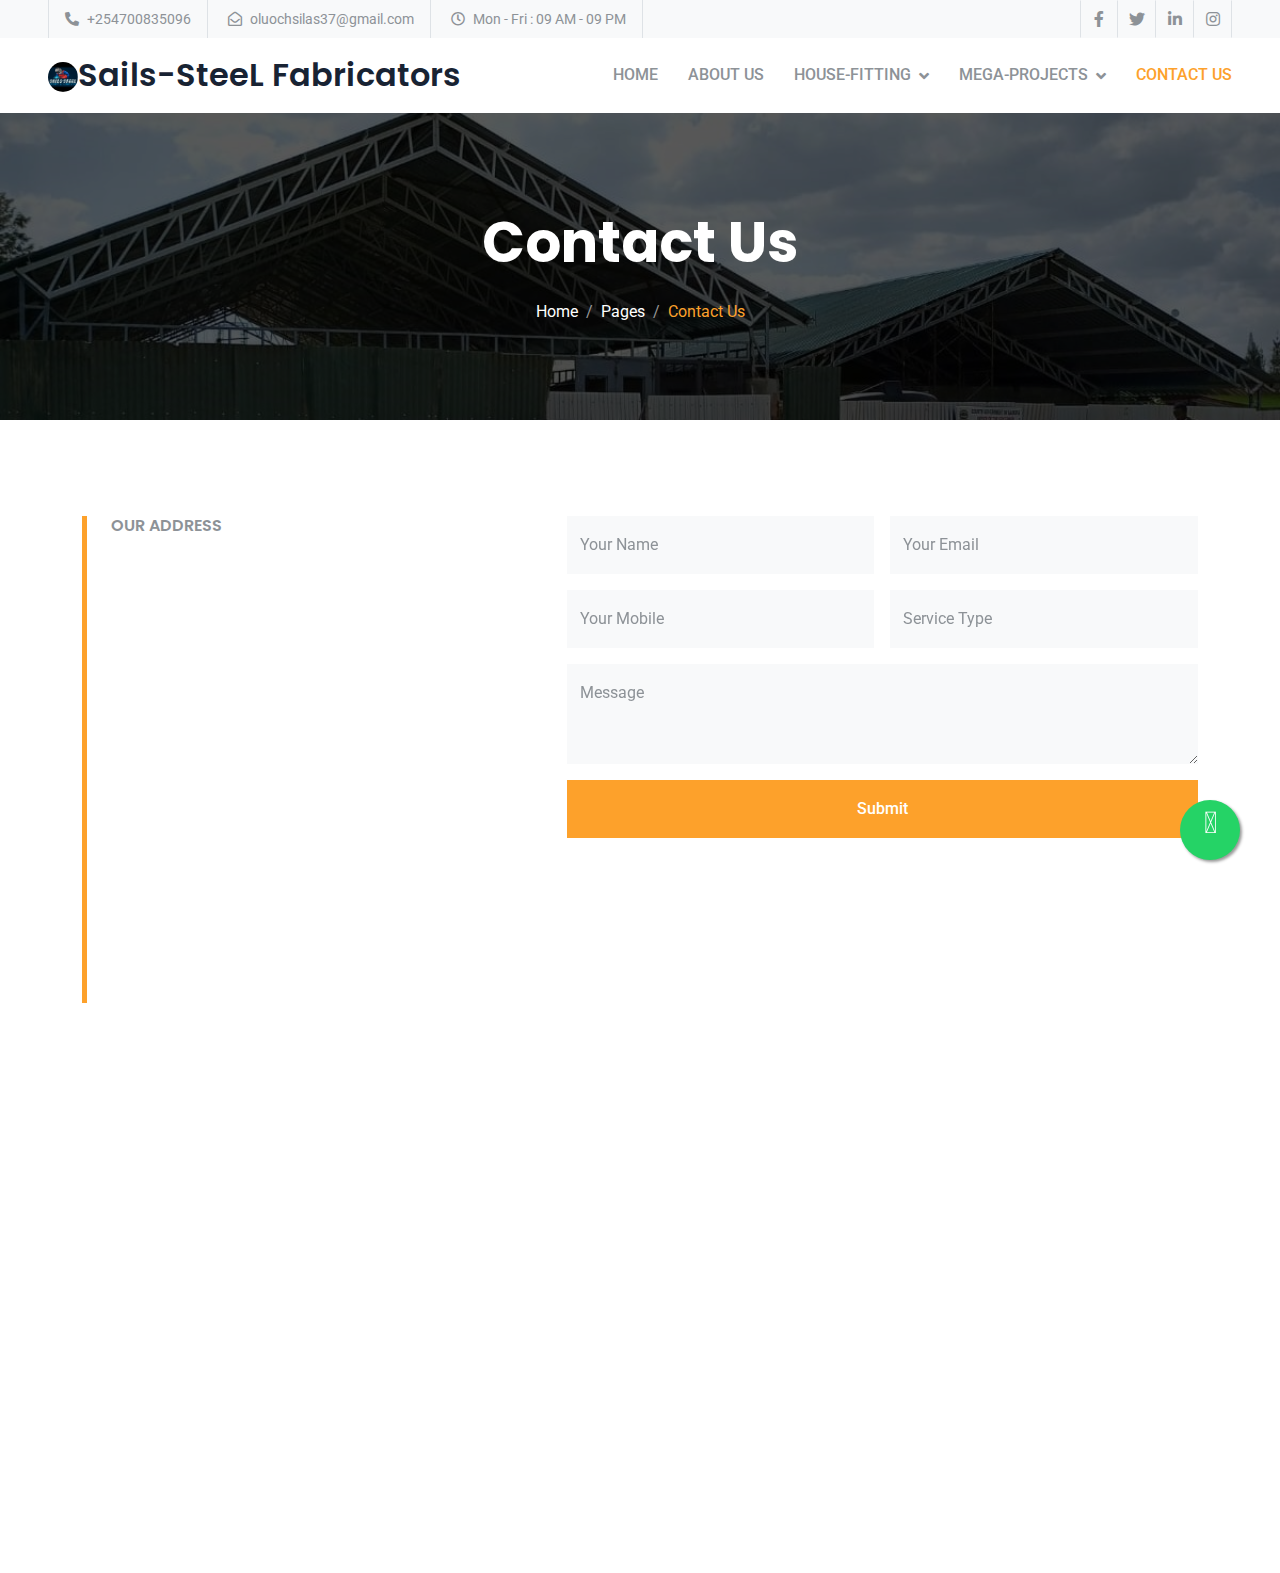
<file: contact.html>
<!DOCTYPE html>
<html lang="en">
  <head>
    <meta charset="utf-8" />
    <title>SailsSteels-Fabrication</title>
    <link rel="shortcut icon" type="image/x-icon" href="img/main/logo.png" style="width: 30px; height: 30px; border-radius: 50%">
    <meta content="width=device-width, initial-scale=1.0" name="viewport" />
    <meta content="" name="keywords" />
    <meta content="" name="description" />

    <!-- Favicon -->
    <link href="img/favicon.ico" rel="icon" />

    <!-- Google Web Fonts -->
    <link rel="preconnect" href="https://fonts.googleapis.com" />
    <link rel="preconnect" href="https://fonts.gstatic.com" crossorigin />
    <link
      href="https://fonts.googleapis.com/css2?family=Roboto:wght@400;500&family=Poppins:wght@600;700&display=swap"
      rel="stylesheet"/>
    <link
      href="https://cdnjs.cloudflare.com/ajax/libs/font-awesome/5.10.0/css/all.min.css"
      rel="stylesheet"
    />
    <link
      href="https://cdn.jsdelivr.net/npm/bootstrap-icons@1.4.1/font/bootstrap-icons.css" rel="stylesheet"
    />
    <!-- Libraries Stylesheet -->
    <link href="lib/animate/animate.min.css" rel="stylesheet" />
    <link href="lib/owlcarousel/assets/owl.carousel.min.css" rel="stylesheet" />
    <!-- Customized Bootstrap Stylesheet -->
    <link href="css/bootstrap.min.css" rel="stylesheet" />
    <!-- Template Stylesheet -->
    <link href="css/style.css" rel="stylesheet" />
    <link rel="stylesheet" href="https://cdnjs.cloudflare.com/ajax/libs/font-awesome/6.2.1/css/all.min.css" integrity="sha512-MV7K8+y+gLIBoVD59lQIYicR65iaqukzvf/nwasF0nqhPay5w/9lJmVM2hMDcnK1OnMGCdVK+iQrJ7lzPJQd1w==" crossorigin="anonymous" referrerpolicy="no-referrer" />
  </head>
 <style>
    .whatsapp_float {
      position: fixed;
      width: 60px;
      height: 60px;
      bottom: 40px;
      right: 40px;
      background-color: #25d366;
      color: #fff;
      border-radius: 50px;
      text-align: center;
      font-size: 30px;
      box-shadow: 2px 2px 3px #999;
      z-index: 100;
    }
    .whatsapp-icon {
      margin-top: 16px;
    }

    /* for mobile */
    @media screen and (max-width: 767px){
      .whatsapp-icon {
        margin-top: 10px;
      }
      .whatsapp_float {
        width: 40px;
        height: 40px;
        bottom: 20px;
        right: 30px;
        font-size: 22px;
      }
    }
    </style>
  <body>
    <!-- Spinner Start -->
    <div
      id="spinner"
      class="show bg-white position-fixed translate-middle w-100 vh-100 top-50 start-50 d-flex align-items-center justify-content-center"
    >
      <div class="spinner-grow text-primary" role="status"></div>
    </div>
    <!-- Spinner End -->

    <!-- Topbar Start -->
    <div class="container-fluid bg-light p-0">
      <div class="row gx-0 d-none d-lg-flex">
        <div class="col-lg-7 px-5 text-start">
          <div
            class="h-100 d-inline-flex align-items-center border-start border-end px-3">
            <small class="fa fa-phone-alt me-2"></small>
            <small>+254700835096</small>
          </div>
          <div class="h-100 d-inline-flex align-items-center border-end px-3">
            <small class="far fa-envelope-open me-2"></small>
            <small>oluochsilas37@gmail.com</small>
          </div>
          <div class="h-100 d-inline-flex align-items-center border-end px-3">
            <small class="far fa-clock me-2"></small>
            <small>Mon - Fri : 09 AM - 09 PM</small>
          </div>
        </div>
        <div class="col-lg-5 px-5 text-end">
          <div class="h-100 d-inline-flex align-items-center">
            <a class="btn btn-square border-end border-start" href=""
              ><i class="fab fa-facebook-f"></i
            ></a>
            <a class="btn btn-square border-end" href=""
              ><i class="fab fa-twitter"></i
            ></a>
            <a class="btn btn-square border-end" href=""
              ><i class="fab fa-linkedin-in"></i
            ></a>
            <a class="btn btn-square border-end" href=""
              ><i class="fab fa-instagram"></i
            ></a>
          </div>
        </div>
      </div>
    </div>
    <!-- Topbar End -->

    <!-- Navbar Start -->
    <nav
      class="navbar navbar-expand-lg bg-white navbar-light sticky-top px-4 px-lg-5 py-lg-0">
      <a href="index.html" class="">
        <h2 class="m-0">
          <i> <img src="img/main/logo.png" style="width: 30px; height: 30px; border-radius: 50%"></i>Sails-SteeL Fabricators</h2>
      </a>
      <button
        type="button"
        class="navbar-toggler"
        data-bs-toggle="collapse"
        data-bs-target="#navbarCollapse">
        <span class="navbar-toggler-icon"></span>
      </button>
      <div class="collapse navbar-collapse" id="navbarCollapse">
        <div class="navbar-nav ms-auto py-3 py-lg-0">
          <a href="index.html" class="nav-item nav-link">Home</a>
      <a href="about.html" class="nav-item nav-link">About Us</a>
      
      <div class="nav-item dropdown">
            <a href="#"class="nav-link dropdown-toggle"
              data-bs-toggle="dropdown"
              >House-Fitting</a>
           <div class="dropdown-menu bg-light m-0">
              <a href="doors.html" class="dropdown-item">Doors</a>
              <a href="windows.html" class="dropdown-item">Windows</a>
              <a href="stairs.html" class="dropdown-item">Stairs</a>
              <a href="pangola.html" class="dropdown-item">Pangola</a>
              <a href="gates.html" class="dropdown-item">Gates</a>
                </div>
          </div>

      <div class="nav-item dropdown">
            <a href="#"class="nav-link dropdown-toggle"
              data-bs-toggle="dropdown"
              >Mega-Projects</a>
           <div class="dropdown-menu bg-light m-0">
               <a href="warehouse.html" class="dropdown-item">Ware-House</a>
               <a href="roller-Charter" class="dropdown-item ">Roller-Charter</a>
                <a href="tower-tank.html" class="dropdown-item">Tower-Tank</a>
                </div>
          </div>
          
          <a href="contact.html" class="nav-item nav-link active">Contact Us</a>
        </div>
      </div>
    </nav>
    <!-- Navbar End -->

    <!-- Page Header Start -->
    <div
      class="container-fluid page-header py-5 mb-5 wow fadeIn"
      data-wow-delay="0.1s"
    >
      <div class="container text-center py-5">
        <h1 class="display-4 text-white animated slideInDown mb-4">
          Contact Us
        </h1>
        <nav aria-label="breadcrumb animated slideInDown">
          <ol class="breadcrumb justify-content-center mb-0">
            <li class="breadcrumb-item">
              <a class="text-white" href="#">Home</a>
            </li>
            <li class="breadcrumb-item">
              <a class="text-white" href="#">Pages</a>
            </li>
            <li class="breadcrumb-item text-primary active" aria-current="page">
              Contact Us
            </li>
          </ol>
        </nav>
      </div>
    </div>
    <!-- Page Header End -->

    <!-- Appointment Start -->
    <div class="container-xxl py-5">
      <div class="container">
        <div class="row g-5">
          <div class="col-lg-5 col-md-6 wow fadeInUp" data-wow-delay="0.1s">
            <div class="border-start border-5 border-primary ps-4 mb-5">
              <h6 class="text-body text-uppercase mb-2">Our Address</h6>
              <h6 class="display-6 mb-0">
    <iframe src="https://www.google.com/maps/embed?pb=!1m18!1m12!1m3!1d4960.052416604738!2d36.73124547586593!3d-1.283665635625136!2m3!1f0!2f0!3f0!3m2!1i1024!2i768!4f13.1!3m3!1m2!1s0x2d84e361ff509dcd%3A0xfdff4e57b40fbc8d!2sSailSteel%20Fabricators!5e1!3m2!1sen!2ske!4v1694088272234!5m2!1sen!2ske" width="450" height="450" style="border:0;" allowfullscreen="" loading="lazy" referrerpolicy="no-referrer-when-downgrade"></iframe>
              </h3>
            </div>
            <p class="mb-0">
              </p>
          </div>
          <div class="col-lg-7 col-md-6 wow fadeInUp" data-wow-delay="0.5s">
            <form>
              <div class="row g-3">
                <div class="col-sm-6">
                  <div class="form-floating">
                    <input
                      type="text"
                      class="form-control bg-light border-0"
                      id="gname"
                      placeholder="Gurdian Name"
                    />
                    <label for="gname">Your Name</label>
                  </div>
                </div>
                <div class="col-sm-6">
                  <div class="form-floating">
                    <input
                      type="email"
                      class="form-control bg-light border-0"
                      id="gmail"
                      placeholder="Gurdian Email"
                    />
                    <label for="gmail">Your Email</label>
                  </div>
                </div>
                <div class="col-sm-6">
                  <div class="form-floating">
                    <input
                      type="text"
                      class="form-control bg-light border-0"
                      id="cname"
                      placeholder="Child Name"
                    />
                    <label for="cname">Your Mobile</label>
                  </div>
                </div>
                <div class="col-sm-6">
                  <div class="form-floating">
                    <input
                      type="text"
                      class="form-control bg-light border-0"
                      id="cage"
                      placeholder="Child Age"
                    />
                    <label for="cage">Service Type</label>
                  </div>
                </div>
                <div class="col-12">
                  <div class="form-floating">
                    <textarea
                      class="form-control bg-light border-0"
                      placeholder="Leave a message here"
                      id="message"
                      style="height: 100px"
                    ></textarea>
                    <label for="message">Message</label>
                  </div>
                </div>
                <div class="col-12">
                  <button class="btn btn-primary w-100 py-3" type="submit">
                  Submit
                  </button>
                </div>
              </div>
            </form>
          </div>
        </div>
      </div>
    </div>
  <div>
      <a href= "https://api.whatsapp.com/send/?phone=%2B254700835096&text&type=phone_number&app_absent=0" target="_blank" class="whatsapp_float"><i class="fa-brands fa-whatsapp whatsapp-icon"></i></a>
                               </div>
    <!-- Appointment End -->

    <!-- Footer Start -->
   <div
      class="container-fluid bg-dark footer mt-5 pt-5 wow fadeIn"
      data-wow-delay="0.1s">
         <div class="container py-5">
        <div class="row g-5">
          <div class="col-lg-3 col-md-6">
         
          <i><h5 class="m-0">
          <i> <img src="img/main/logo.png" style="width: 50px; height: 50px; border-radius: 50%"></i>Sails-SteeL Fabricators
        </h2></i>SAILS-STEEL
            </h5>

            <p>
                The Most Affordable & Quality Fabricators Company
            </p>
            <div class="d-flex pt-2">
              <a class="btn btn-square btn-outline-primary me-1" href=""
                ><i class="fab fa-twitter"></i
              ></a>
              <a class="btn btn-square btn-outline-primary me-1" href=""
                ><i class="fab fa-facebook-f"></i
              ></a>
              <a class="btn btn-square btn-outline-primary me-1" href=""
                ><i class="fab fa-youtube"></i
              ></a>
              <a class="btn btn-square btn-outline-primary me-0" href=""
                ><i class="fab fa-linkedin-in"></i
              ></a>
            </div>
          </div>
          <div class="col-lg-3 col-md-6">
            <h4 class="text-light mb-4">Address</h4>
            <p>
              <i class="fa fa-map-marker-alt me-3"></i> 122, Dogoreti Nairobi.
            </p>
            <p><i class="fa fa-phone-alt me-3"></i>+254 70083 5096</p>
            <p><i class="fa fa-envelope me-3"></i>oluochsilas37@gmail.com</p>
          </div>
          <div class="col-lg-3 col-md-6">
            <h4 class="text-light mb-4">Quick Links</h4>
            <a class="btn btn-link" href="">Our Projects</a>
            <a class="btn btn-link" href="">Contact Us</a>
            <a class="btn btn-link" href="">About Us</a>
       
          </div>
          <div class="col-lg-3 col-md-6">
            <h4 class="text-light mb-4"></h4>
            <p></p>
            <div class="position-relative mx-auto" style="max-width: 400px">
              <input
                class="form-control bg-transparent w-100 py-3 ps-4 pe-5"
                type="text"
                placeholder="Your email"
              />
              <button
                type="button"
                class="btn btn-primary py-2 position-absolute top-0 end-0 mt-2 me-2"
              >
                SignUp
              </button>
            </div>
          </div>
        </div>
      </div>
      <div class="container-fluid copyright">
        <div class="container">
          <div class="row">
            <div class="col-md-6 text-center text-md-start mb-3 mb-md-0">
              &copy; <a href="#">Sail-Steel</a>, All Right Reserved.
            </div>
            <div class="col-md-6 text-center text-md-end">
                  Designed By <a href="https://ericktech.netlify.app">Olande</a>
              <br>
            </div>
          </div>
        </div>
      </div>
    </div>
   <div>

                 </div>

    <!-- Back to Top -->
<!--     <a href="#" class="btn btn-lg btn-primary btn-lg-square back-to-top"
      ><i class="bi bi-arrow-up"></i
    ></a> -->

    <!-- JavaScript Libraries -->
    <script src="https://code.jquery.com/jquery-3.4.1.min.js"></script>
    <script src="https://cdn.jsdelivr.net/npm/bootstrap@5.0.0/dist/js/bootstrap.bundle.min.js"></script>
    <script src="lib/wow/wow.min.js"></script>
    <script src="lib/easing/easing.min.js"></script>
    <script src="lib/waypoints/waypoints.min.js"></script>
    <script src="lib/owlcarousel/owl.carousel.min.js"></script>
    <script src="js/main.js"></script>
  </body>
</html>
</file>
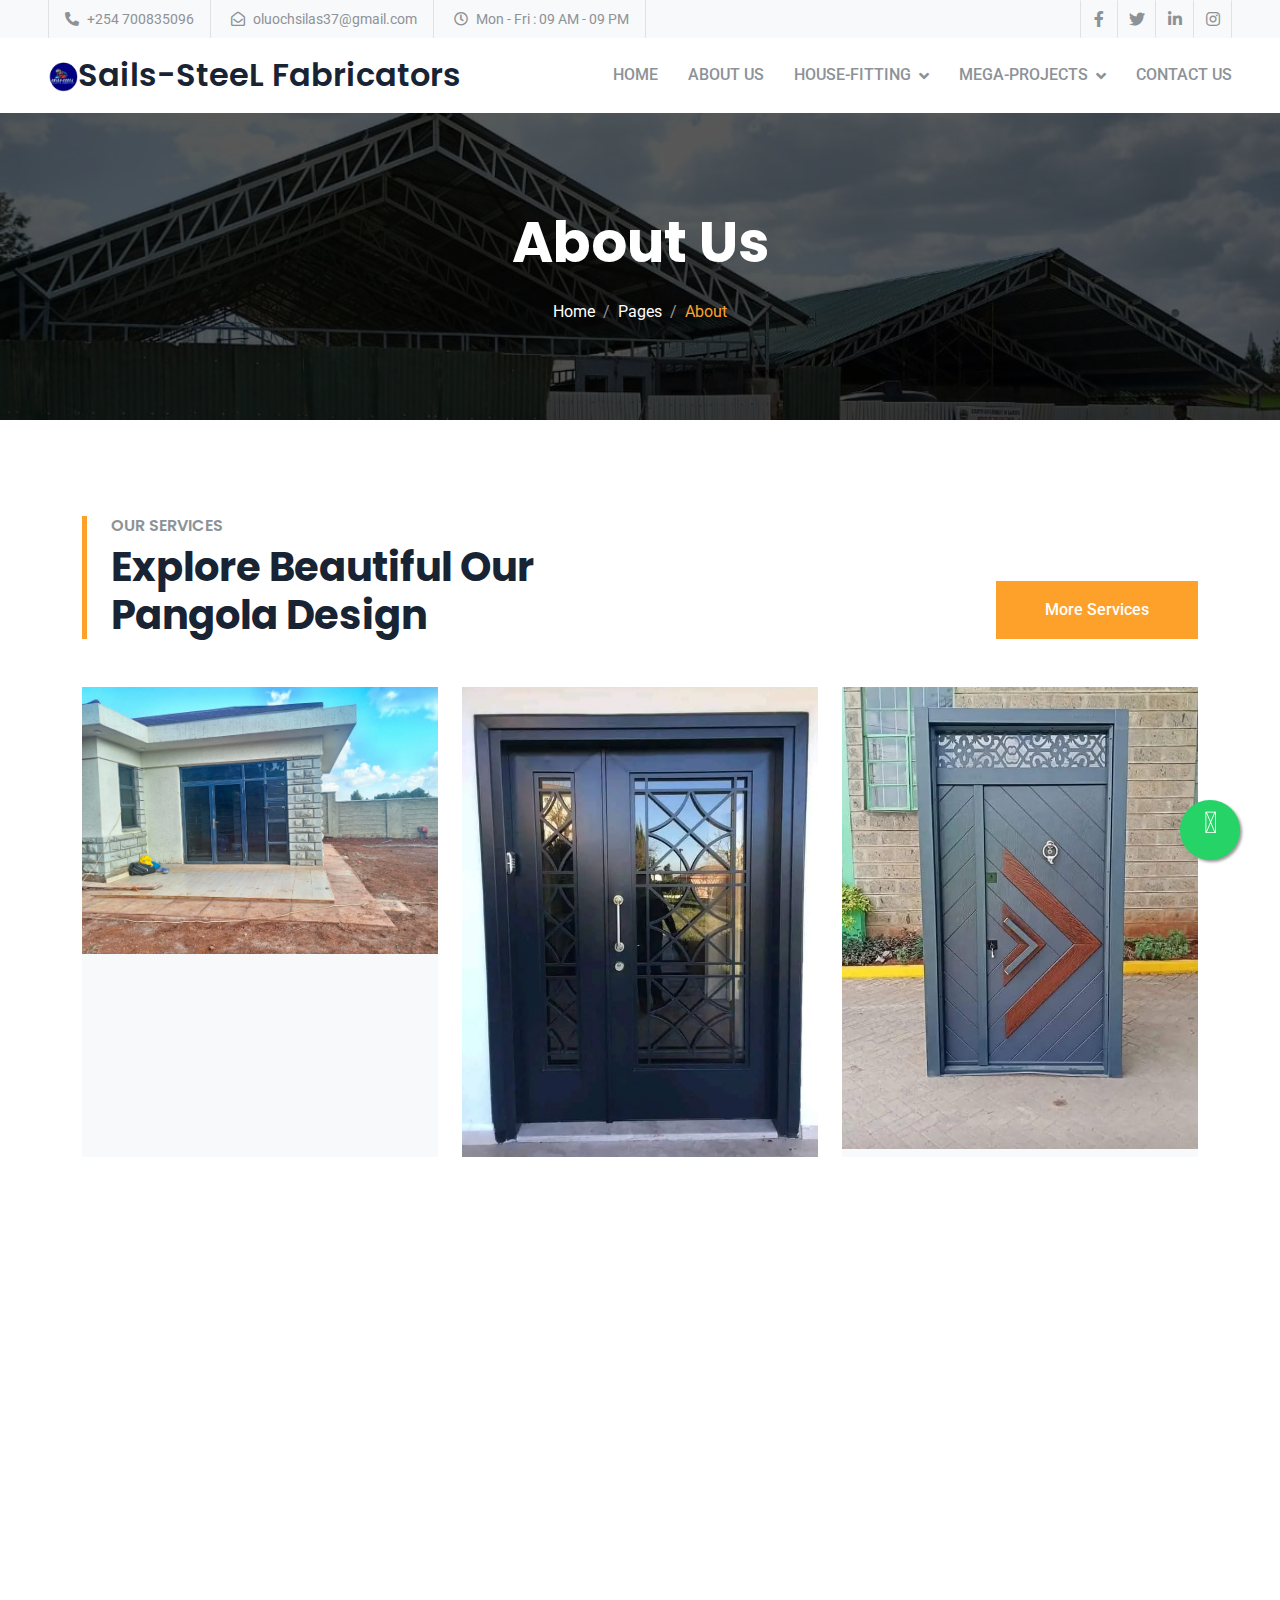
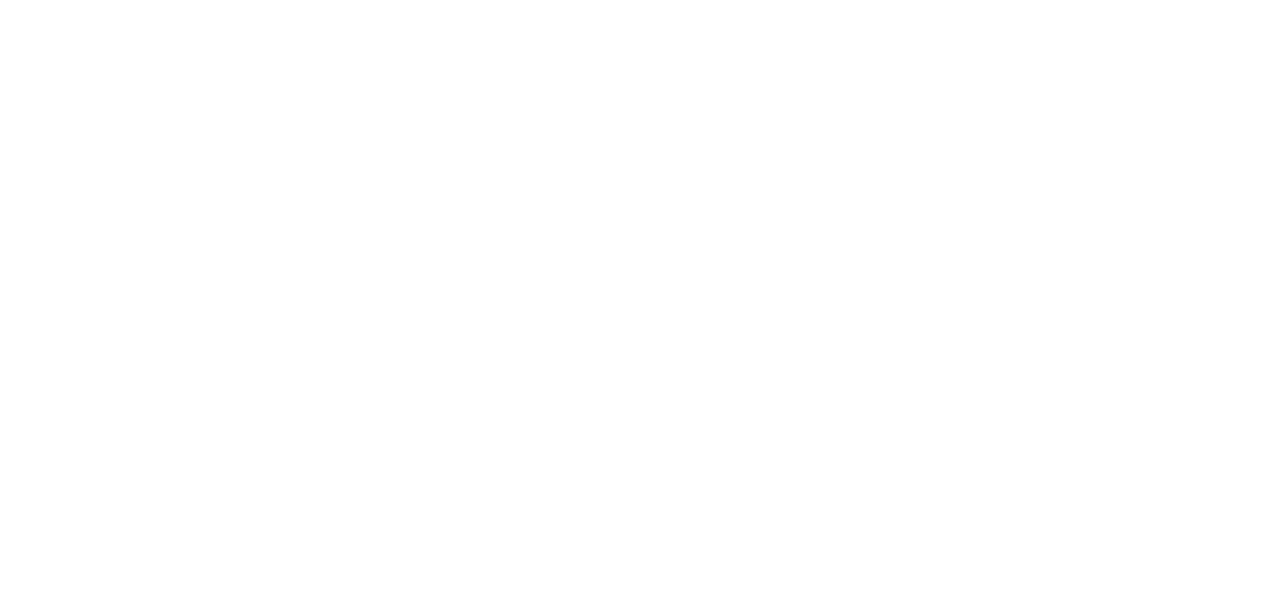
<file: Doors.html>
<!DOCTYPE html>
<html lang="en">
  <head>
    <meta charset="utf-8" />
    <title>SailSteels Fabrication</title>
       <link rel="shortcut icon" type="image/x-icon" href="img/logo.png" style="width: 30px; height: 30px; border-radius: 50%">
    <meta content="width=device-width, initial-scale=1.0" name="viewport" />
    <meta content="" name="keywords" />
    <meta content="" name="description" />

    <!-- Favicon -->
    <link href="img/favicon.ico" rel="icon" />
    <!-- Google Web Fonts -->
    <link rel="preconnect" href="https://fonts.googleapis.com" />
    <link rel="preconnect" href="https://fonts.gstatic.com" crossorigin />
     <link
      href="https://fonts.googleapis.com/css2?family=Roboto:wght@400;500&family=Poppins:wght@600;700&display=swap"
      rel="stylesheet"
    />

    <!-- Icon Font Stylesheet -->
    <link
      href="https://cdnjs.cloudflare.com/ajax/libs/font-awesome/5.10.0/css/all.min.css"
      rel="stylesheet"
    />
    <link
      href="https://cdn.jsdelivr.net/npm/bootstrap-icons@1.4.1/font/bootstrap-icons.css"
      rel="stylesheet"
    />

    <!-- Libraries Stylesheet -->
    <link href="lib/animate/animate.min.css" rel="stylesheet" />
    <link href="lib/owlcarousel/assets/owl.carousel.min.css" rel="stylesheet" />

    <!-- Customized Bootstrap Stylesheet -->
    <link href="css/bootstrap.min.css" rel="stylesheet" />

    <!-- Template Stylesheet -->
    <link href="css/style.css" rel="stylesheet" />

    <link rel="stylesheet" href="https://cdnjs.cloudflare.com/ajax/libs/font-awesome/6.2.1/css/all.min.css" integrity="sha512-MV7K8+y+gLIBoVD59lQIYicR65iaqukzvf/nwasF0nqhPay5w/9lJmVM2hMDcnK1OnMGCdVK+iQrJ7lzPJQd1w==" crossorigin="anonymous" referrerpolicy="no-referrer" />

  </head>
      <style>
    .whatsapp_float {
      position: fixed;
      width: 60px;
      height: 60px;
      bottom: 40px;
      right: 40px;
      background-color: #25d366;
      color: #fff;
      border-radius: 50px;
      text-align: center;
      font-size: 30px;
      box-shadow: 2px 2px 3px #999;
      z-index: 100;
    }
    .whatsapp-icon {
      margin-top: 16px;
    }

    /* for mobile */
    @media screen and (max-width: 767px){
      .whatsapp-icon {
        margin-top: 10px;
      }
      .whatsapp_float {
        width: 40px;
        height: 40px;
        bottom: 20px;
        right: 30px;
        font-size: 22px;
      }
    }
    </style>
  <body>
    <!-- Spinner Start -->
   <!--  <div
      id="spinner"
      class="show bg-white position-fixed translate-middle w-100 vh-100 top-50 start-50 d-flex align-items-center justify-content-center"
    >
      <div class="spinner-grow text-primary" role="status"></div>
    </div> -->
    <!-- Spinner End -->

    <!-- Topbar Start -->
    <div class="container-fluid bg-light p-0">
      <div class="row gx-0 d-none d-lg-flex">
        <div class="col-lg-7 px-5 text-start">
          <div
            class="h-100 d-inline-flex align-items-center border-start border-end px-3"
          >
            <small class="fa fa-phone-alt me-2"></small>
            <small>+254 700835096</small>
          </div>
          <div class="h-100 d-inline-flex align-items-center border-end px-3">
            <small class="far fa-envelope-open me-2"></small>
            <small>oluochsilas37@gmail.com</small>
          </div>
          <div class="h-100 d-inline-flex align-items-center border-end px-3">
            <small class="far fa-clock me-2"></small>
            <small>Mon - Fri : 09 AM - 09 PM</small>
          </div>
        </div>
        <div class="col-lg-5 px-5 text-end">
          <div class="h-100 d-inline-flex align-items-center">
            <a class="btn btn-square border-end border-start" href=""
              ><i class="fab fa-facebook-f"></i
            ></a>
            <a class="btn btn-square border-end" href=""
              ><i class="fab fa-twitter"></i
            ></a>
            <a class="btn btn-square border-end" href=""
              ><i class="fab fa-linkedin-in"></i
            ></a>
            <a class="btn btn-square border-end" href=""
              ><i class="fab fa-instagram"></i
            ></a>
          </div>
        </div>
      </div>
    </div>
    <!-- Topbar End -->

    <!-- Navbar Start -->
   <nav
      class="navbar navbar-expand-lg bg-white navbar-light sticky-top px-4 px-lg-5 py-lg-0">
      <a href="index.html" class="">
        <h2 class="m-0">
          <i> <img src="img/logo.png" style="width: 30px; height: 30px; border-radius: 50%"></i>Sails-SteeL Fabricators</h2>
      </a>
      <button
        type="button"
        class="navbar-toggler"
        data-bs-toggle="collapse"
        data-bs-target="#navbarCollapse">
        <span class="navbar-toggler-icon"></span>
      </button>
      <div class="collapse navbar-collapse" id="navbarCollapse">
        <div class="navbar-nav ms-auto py-3 py-lg-0">
          <a href="index.html" class="nav-item nav-link">Home</a>
      <a href="about.html" class="nav-item nav-link">About Us</a>
      
      <div class="nav-item dropdown">
            <a href="#"class="nav-link dropdown-toggle"
              data-bs-toggle="dropdown"
              >House-Fitting</a>
           <div class="dropdown-menu bg-light m-0">
              <a href="Doors.html" class="dropdown-item active">Doors</a>
              <a href="Windows.html" class="dropdown-item">Windows</a>
              <a href="Stairs.html" class="dropdown-item">Stairs</a>
              <a href="pangola.html" class="dropdown-item">Pangola</a>
              <a href="Gates.html" class="dropdown-item">Gates</a>
                </div>
          </div>

      <div class="nav-item dropdown">
            <a href="#"class="nav-link dropdown-toggle"
              data-bs-toggle="dropdown"
              >Mega-Projects</a>
           <div class="dropdown-menu bg-light m-0">
              <a href="Roofing.html" class="dropdown-item">Ware-House</a>
               <a href="Roofing.html" class="dropdown-item ">Roller-Charter</a>
                <a href="Roofing.html" class="dropdown-item">Tower-Tank</a>
                </div>
          </div>
          
          <a href="contact.html" class="nav-item nav-link">Contact Us</a>
        </div>
      </div>
    </nav>
    <!-- Navbar End -->

    <!-- Page Header Start -->
    <div
      class="container-fluid page-header py-5 mb-5 wow fadeIn"
      data-wow-delay="0.1s"
    >
      <div class="container text-center py-5">
        <h1 class="display-4 text-white animated slideInDown mb-4">About Us</h1>
        <nav aria-label="breadcrumb animated slideInDown">
          <ol class="breadcrumb justify-content-center mb-0">
            <li class="breadcrumb-item">
              <a class="text-white" href="#">Home</a>
            </li>
            <li class="breadcrumb-item">
              <a class="text-white" href="#">Pages</a>
            </li>
            <li class="breadcrumb-item text-primary active" aria-current="page">
              About
            </li>
          </ol>
        </nav>
      </div>
    </div>
    <!-- Page Header End -->

    <!-- About Start -->
    
   <div class="container-xxl py-5">
      <div class="container">
        <div class="row g-5 align-items-end mb-5">
          <div class="col-lg-6 wow fadeInUp" data-wow-delay="0.1s">
            <div class="border-start border-5 border-primary ps-4">
              <h6 class="text-body text-uppercase mb-2">Our Services</h6>
              <h1 class="display-6 mb-0">
              Explore Beautiful Our Pangola Design
              </h1>
            </div>
          </div>
          <div class="col-lg-6 text-lg-end wow fadeInUp" data-wow-delay="0.3s">
            <a class="btn btn-primary py-3 px-5" href="">More Services</a>
          </div>
        </div>
        <div class="row g-4 justify-content-center">
        
          <div class="col-lg-4 col-md-6 wow fadeInUp" data-wow-delay="0.3s">
            <div class="service-item bg-light overflow-hidden h-100">
              <img class="img-fluid" src="img/u1/4.jpg" alt="" />
                </div>
          </div>
          <div class="col-lg-4 col-md-6 wow fadeInUp" data-wow-delay="0.5s">
            <div class="service-item bg-light overflow-hidden h-100">
              <img class="img-fluid" src="img/Doors/14.jpg" alt="" />
              </div>
          </div>
          <div class="col-lg-4 col-md-6 wow fadeInUp" data-wow-delay="0.1s">
            <div class="service-item bg-light overflow-hidden h-100">
              <img class="img-fluid" src="img/Doors/11.jpg" alt="" />
              </div>
          </div>
    
        <div class="row g-4 justify-content-center">
          <div class="col-lg-4 col-md-6 wow fadeInUp" data-wow-delay="0.1s">
            <div class="service-item bg-light overflow-hidden h-100">
              <img class="img-fluid" src="img/Doors/10.jpg" alt="" />
        </div>
          </div>
         <div class="col-lg-4 col-md-6 wow fadeInUp" data-wow-delay="0.1s">
            <div class="service-item bg-light overflow-hidden h-100">
              <img class="img-fluid" src="img/u1/6.jpg" alt="" />
               </div>
          </div>
            <div class="col-lg-4 col-md-6 wow fadeInUp" data-wow-delay="0.1s">
            <div class="service-item bg-light overflow-hidden h-100">
              <img class="img-fluid" src="img/Doors/d1.jpg" alt="" />
               </div>
          </div>
           </div>
      </div>
    </div>
 <div>
      <a href= "https://api.whatsapp.com/send/?phone=%2B254700835096&text&type=phone_number&app_absent=0"    target="_blank" class="whatsapp_float"><i class="fa-brands fa-whatsapp whatsapp-icon"></i></a>
                 </div>
    <!-- Footer Start -->
<div
      class="container-fluid bg-dark footer mt-5 pt-5 wow fadeIn"
      data-wow-delay="0.1s">
         <div class="container py-5">
        <div class="row g-5">
          <div class="col-lg-3 col-md-6">
            <i><h5 class="m-0">
          <i> <img src="img/logo.png" style="width: 50px; height: 50px; border-radius: 50%"></i>Sails-SteeL Fabricators
        </h2></i>SAIL-STEEL
            </h5>

            <p>
                The Most Affordable & Quality Fabricators Company
            </p>
            <div class="d-flex pt-2">
              <a class="btn btn-square btn-outline-primary me-1" href=""
                ><i class="fab fa-twitter"></i
              ></a>
              <a class="btn btn-square btn-outline-primary me-1" href=""
                ><i class="fab fa-facebook-f"></i
              ></a>
              <a class="btn btn-square btn-outline-primary me-1" href=""
                ><i class="fab fa-youtube"></i
              ></a>
              <a class="btn btn-square btn-outline-primary me-0" href=""
                ><i class="fab fa-linkedin-in"></i
              ></a>
            </div>
          </div>
          <div class="col-lg-3 col-md-6">
            <h4 class="text-light mb-4">Address</h4>
            <p>
              <i class="fa fa-map-marker-alt me-3"></i> 122, Dogoreti Nairobi.
            </p>
            <p><i class="fa fa-phone-alt me-3"></i>+254 70083 5096</p>
            <p><i class="fa fa-envelope me-3"></i>oluochsilas37@gmail.com</p>
          </div>
          <div class="col-lg-3 col-md-6">
            <h4 class="text-light mb-4">Quick Links</h4>
            <a class="btn btn-link" href="">Our Projects</a>
            <a class="btn btn-link" href="">Contact Us</a>
            <a class="btn btn-link" href="">About Us</a>
       
          </div>
          <div class="col-lg-3 col-md-6">
            <h4 class="text-light mb-4"></h4>
            <p></p>
            <div class="position-relative mx-auto" style="max-width: 400px">
              <input
                class="form-control bg-transparent w-100 py-3 ps-4 pe-5"
                type="text"
                placeholder="Your email"
              />
              <button
                type="button"
                class="btn btn-primary py-2 position-absolute top-0 end-0 mt-2 me-2"
              >
                SignUp
              </button>
            </div>
          </div>
        </div>
      </div>
      <div class="container-fluid copyright">
        <div class="container">
          <div class="row">
            <div class="col-md-6 text-center text-md-start mb-3 mb-md-0">
              &copy; <a href="#">Sail-Steel</a>, All Right Reserved.
            </div>
            <div class="col-md-6 text-center text-md-end">
    
              Designed By <a href="https://ericktech.netlify.app">Olande</a>
              <br>
            </div>
          </div>
        </div>
      </div>
    </div>
    <!-- Footer End -->

    <!-- Back to Top -->
   <!--  <a href="#" class="btn btn-lg btn-primary btn-lg-square back-to-top"
      ><i class="bi bi-arrow-up"></i
    ></a> -->

    <!-- JavaScript Libraries -->
    <script src="https://code.jquery.com/jquery-3.4.1.min.js"></script>
    <script src="https://cdn.jsdelivr.net/npm/bootstrap@5.0.0/dist/js/bootstrap.bundle.min.js"></script>
    <script src="lib/wow/wow.min.js"></script>
    <script src="lib/easing/easing.min.js"></script>
    <script src="lib/waypoints/waypoints.min.js"></script>
    <script src="lib/owlcarousel/owl.carousel.min.js"></script>
    <script src="js/main.js"></script>
  </body>
</html>
</file>
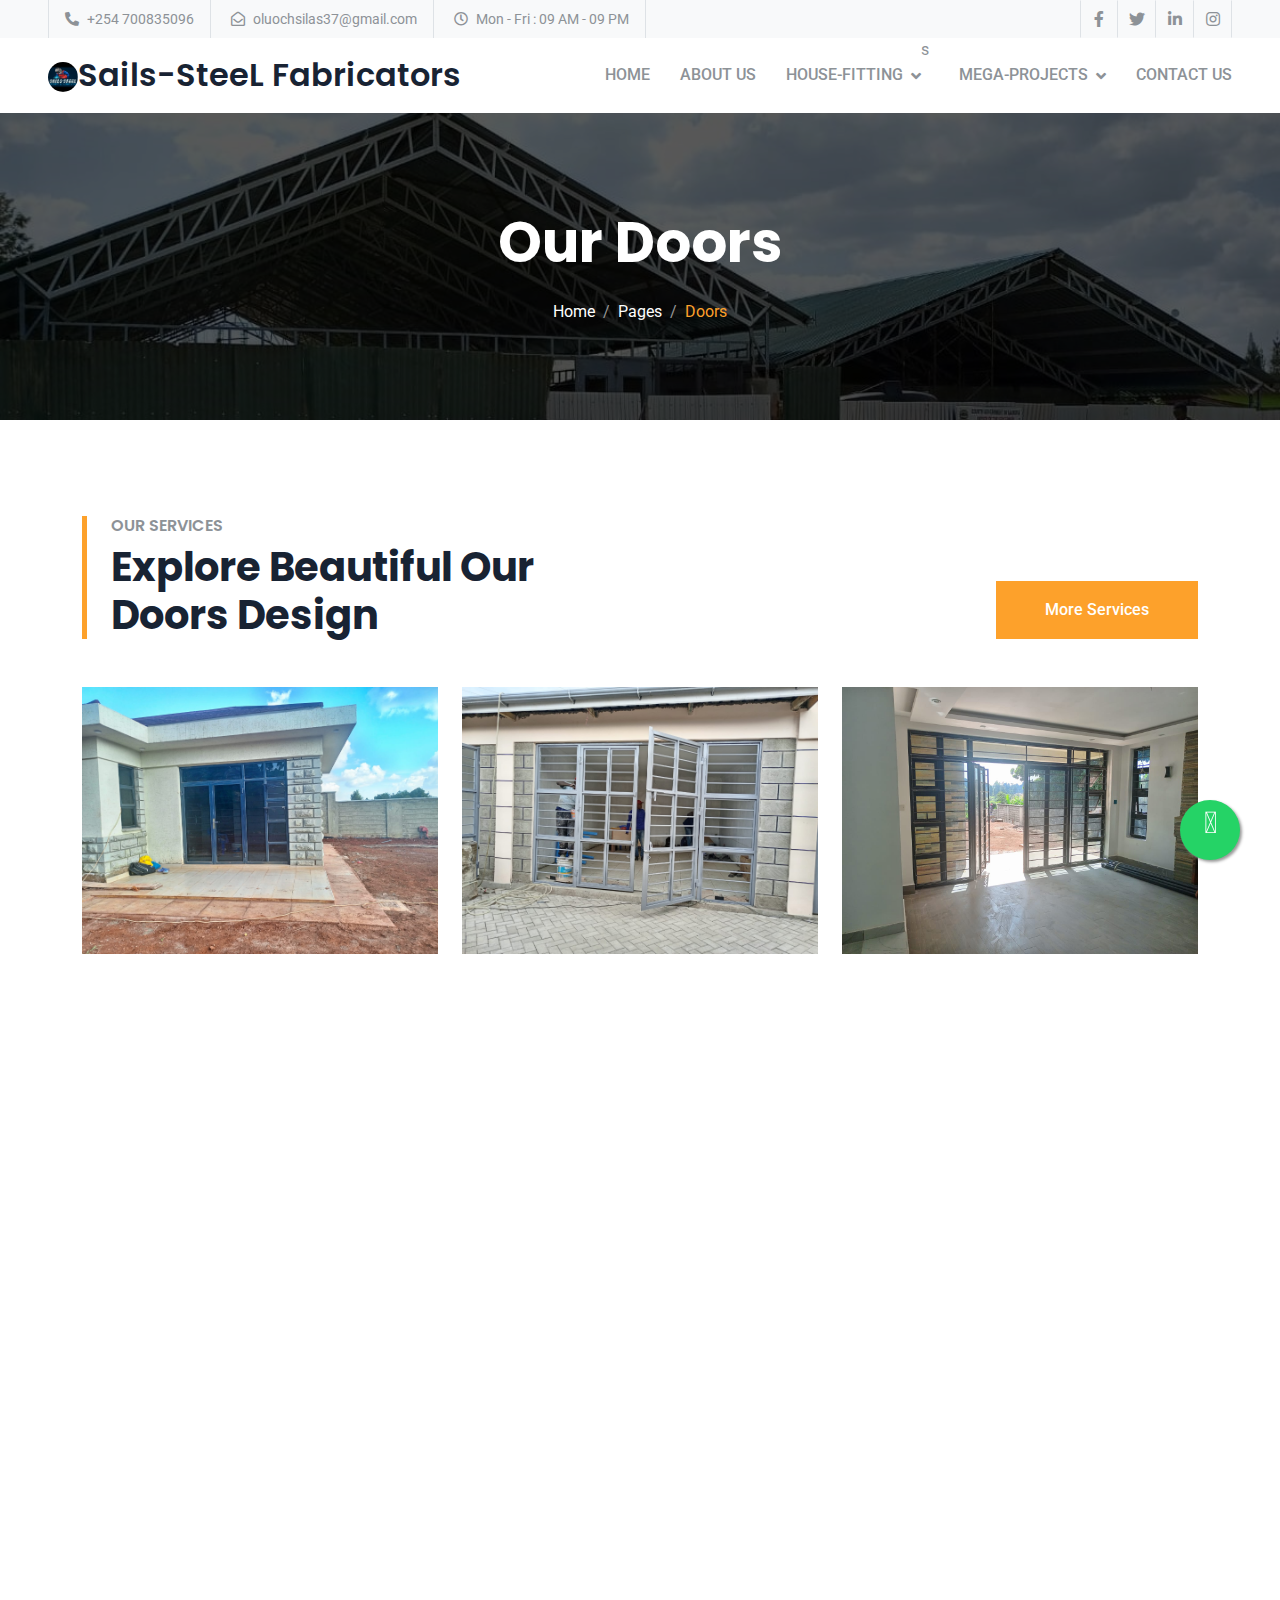
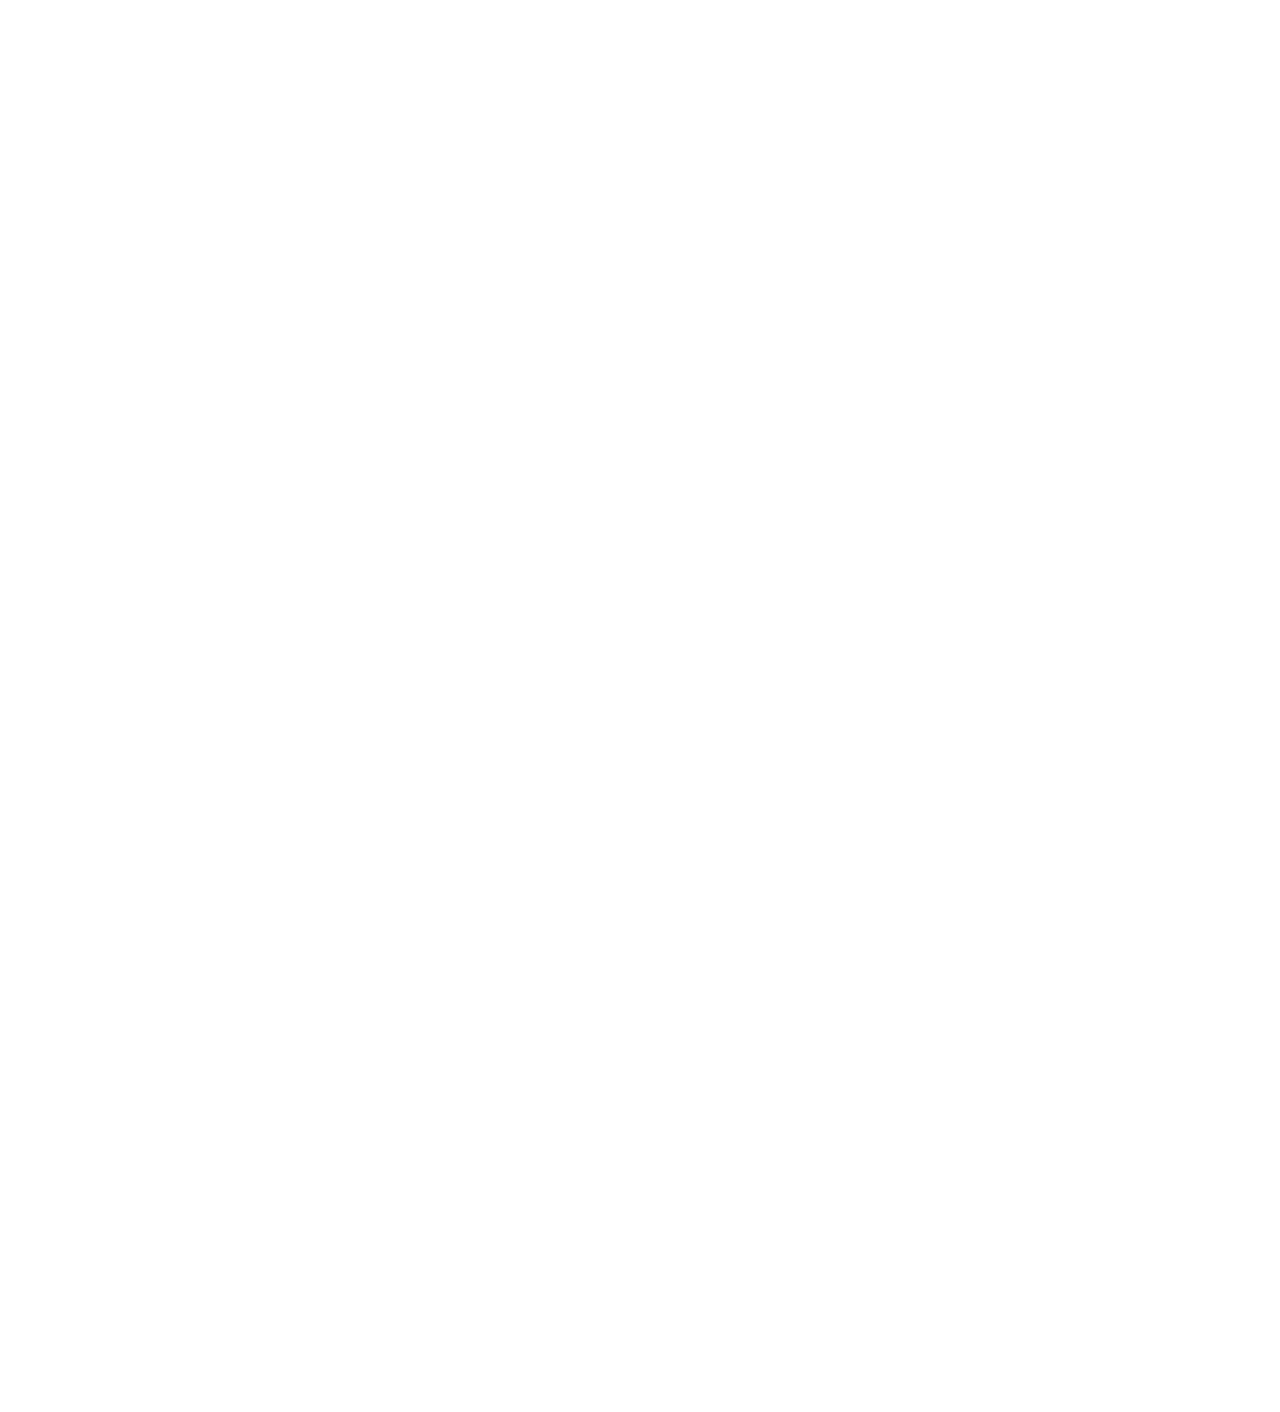
<file: doors.html>
<!DOCTYPE html>
<html lang="en">
  <head>
    <meta charset="utf-8" />
    <title>SailSteels Fabrication</title>
       <link rel="shortcut icon" type="image/x-icon" href="img/logo.png" style="width: 30px; height: 30px; border-radius: 50%">
    <meta content="width=device-width, initial-scale=1.0" name="viewport" />
    <meta content="" name="keywords" />
    <meta content="" name="description" />

    <!-- Favicon -->
    <link href="img/favicon.ico" rel="icon" />
    <!-- Google Web Fonts -->
    <link rel="preconnect" href="https://fonts.googleapis.com" />
    <link rel="preconnect" href="https://fonts.gstatic.com" crossorigin />
     <link
      href="https://fonts.googleapis.com/css2?family=Roboto:wght@400;500&family=Poppins:wght@600;700&display=swap"
      rel="stylesheet"
    />

    <!-- Icon Font Stylesheet -->
    <link
      href="https://cdnjs.cloudflare.com/ajax/libs/font-awesome/5.10.0/css/all.min.css"
      rel="stylesheet"
    />
    <link
      href="https://cdn.jsdelivr.net/npm/bootstrap-icons@1.4.1/font/bootstrap-icons.css"
      rel="stylesheet"
    />

    <!-- Libraries Stylesheet -->
    <link href="lib/animate/animate.min.css" rel="stylesheet" />
    <link href="lib/owlcarousel/assets/owl.carousel.min.css" rel="stylesheet" />

    <!-- Customized Bootstrap Stylesheet -->
    <link href="css/bootstrap.min.css" rel="stylesheet" />

    <!-- Template Stylesheet -->
    <link href="css/style.css" rel="stylesheet" />

    <link rel="stylesheet" href="https://cdnjs.cloudflare.com/ajax/libs/font-awesome/6.2.1/css/all.min.css" integrity="sha512-MV7K8+y+gLIBoVD59lQIYicR65iaqukzvf/nwasF0nqhPay5w/9lJmVM2hMDcnK1OnMGCdVK+iQrJ7lzPJQd1w==" crossorigin="anonymous" referrerpolicy="no-referrer" />

  </head>
      <style>
    .whatsapp_float {
      position: fixed;
      width: 60px;
      height: 60px;
      bottom: 40px;
      right: 40px;
      background-color: #25d366;
      color: #fff;
      border-radius: 50px;
      text-align: center;
      font-size: 30px;
      box-shadow: 2px 2px 3px #999;
      z-index: 100;
    }
    .whatsapp-icon {
      margin-top: 16px;
    }

    /* for mobile */
    @media screen and (max-width: 767px){
      .whatsapp-icon {
        margin-top: 10px;
      }
      .whatsapp_float {
        width: 40px;
        height: 40px;
        bottom: 20px;
        right: 30px;
        font-size: 22px;
      }
    }
    </style>
  <body>
    <!-- Spinner Start -->
   <!--  <div
      id="spinner"
      class="show bg-white position-fixed translate-middle w-100 vh-100 top-50 start-50 d-flex align-items-center justify-content-center"
    >
      <div class="spinner-grow text-primary" role="status"></div>
    </div> -->
    <!-- Spinner End -->

    <!-- Topbar Start -->
    <div class="container-fluid bg-light p-0">
      <div class="row gx-0 d-none d-lg-flex">
        <div class="col-lg-7 px-5 text-start">
          <div
            class="h-100 d-inline-flex align-items-center border-start border-end px-3"
          >
            <small class="fa fa-phone-alt me-2"></small>
            <small>+254 700835096</small>
          </div>
          <div class="h-100 d-inline-flex align-items-center border-end px-3">
            <small class="far fa-envelope-open me-2"></small>
            <small>oluochsilas37@gmail.com</small>
          </div>
          <div class="h-100 d-inline-flex align-items-center border-end px-3">
            <small class="far fa-clock me-2"></small>
            <small>Mon - Fri : 09 AM - 09 PM</small>
          </div>
        </div>
        <div class="col-lg-5 px-5 text-end">
          <div class="h-100 d-inline-flex align-items-center">
            <a class="btn btn-square border-end border-start" href=""
              ><i class="fab fa-facebook-f"></i
            ></a>
            <a class="btn btn-square border-end" href=""
              ><i class="fab fa-twitter"></i
            ></a>
            <a class="btn btn-square border-end" href=""
              ><i class="fab fa-linkedin-in"></i
            ></a>
            <a class="btn btn-square border-end" href=""
              ><i class="fab fa-instagram"></i
            ></a>
          </div>
        </div>
      </div>
    </div>
    <!-- Topbar End -->

    <!-- Navbar Start -->
   <nav
      class="navbar navbar-expand-lg bg-white navbar-light sticky-top px-4 px-lg-5 py-lg-0">
      <a href="index.html" class="">
        <h2 class="m-0">
          <i> <img src="img/main/logo.png" style="width: 30px; height: 30px; border-radius: 50%"></i>Sails-SteeL Fabricators</h2>
      </a>
      <button
        type="button"
        class="navbar-toggler"
        data-bs-toggle="collapse"
        data-bs-target="#navbarCollapse">
        <span class="navbar-toggler-icon"></span>
      </button>
      <div class="collapse navbar-collapse" id="navbarCollapse">
        <div class="navbar-nav ms-auto py-3 py-lg-0">
          <a href="index.html" class="nav-item nav-link">Home</a>
      <a href="about.html" class="nav-item nav-link">About Us</a>
      
      <div class="nav-item dropdown">
            <a href="#"class="nav-link dropdown-toggle"
              data-bs-toggle="dropdown"
              >House-Fitting</a>
           <div class="dropdown-menu bg-light m-0">
              <a href="doors.html" class="dropdown-item active">Doors</a>
              <a href="windows.html" class="dropdown-item">Windows</a>
              <a href="stairs.html" class="dropdown-item">Stairs</a>
              <a href="pangola.html" class="dropdown-item">Pangola</a>
              <a href="gates.html" class="dropdown-item">Gates</a>
                </div>
          </div>s

      <div class="nav-item dropdown">
            <a href="#"class="nav-link dropdown-toggle"
              data-bs-toggle="dropdown"
              >Mega-Projects</a>
           <div class="dropdown-menu bg-light m-0">
              <a href="warehouse.html" class="dropdown-item">Ware-House</a>
               <a href="roller-Charter" class="dropdown-item ">Roller-Charter</a>
                <a href="tower-tank.html" class="dropdown-item">Tower-Tank</a>
                </div>
          </div>
          
          <a href="contact.html" class="nav-item nav-link">Contact Us</a>
        </div>
      </div>
    </nav>
    <!-- Navbar End -->

    <!-- Page Header Start -->
    <div
      class="container-fluid page-header py-5 mb-5 wow fadeIn"
      data-wow-delay="0.1s"
    >
      <div class="container text-center py-5">
        <h1 class="display-4 text-white animated slideInDown mb-4">Our Doors</h1>
        <nav aria-label="breadcrumb animated slideInDown">
          <ol class="breadcrumb justify-content-center mb-0">
            <li class="breadcrumb-item">
              <a class="text-white" href="#">Home</a>
            </li>
            <li class="breadcrumb-item">
              <a class="text-white" href="#">Pages</a>
            </li>
            <li class="breadcrumb-item text-primary active" aria-current="page">
              Doors
            </li>
          </ol>
        </nav>
      </div>
    </div>
    <!-- Page Header End -->

    <!-- About Start -->
    
   <div class="container-xxl py-5">
      <div class="container">
        <div class="row g-5 align-items-end mb-5">
          <div class="col-lg-6 wow fadeInUp" data-wow-delay="0.1s">
            <div class="border-start border-5 border-primary ps-4">
              <h6 class="text-body text-uppercase mb-2">Our Services</h6>
              <h1 class="display-6 mb-0">
              Explore Beautiful Our Doors Design
              </h1>
            </div>
          </div>
          <div class="col-lg-6 text-lg-end wow fadeInUp" data-wow-delay="0.3s">
            <a class="btn btn-primary py-3 px-5" href="">More Services</a>
          </div>
        </div>
        <div class="row g-4 justify-content-center">
        
          <div class="col-lg-4 col-md-6 wow fadeInUp" data-wow-delay="0.3s">
            <div class="service-item bg-light overflow-hidden h-100">
              <img class="img-fluid" src="img/u1/4.jpg" alt="" />
                </div>
          </div>
          <div class="col-lg-4 col-md-6 wow fadeInUp" data-wow-delay="0.5s">
            <div class="service-item bg-light overflow-hidden h-100">
              <img class="img-fluid" src="img/Doors/d6.jpg" alt="" />
              </div>
          </div>
          <div class="col-lg-4 col-md-6 wow fadeInUp" data-wow-delay="0.1s">
            <div class="service-item bg-light overflow-hidden h-100">
              <img class="img-fluid" src="img/Doors/dor1.jpeg" alt="" />
              </div>
          </div>
    
        <div class="row g-4 justify-content-center">
          <div class="col-lg-4 col-md-6 wow fadeInUp" data-wow-delay="0.1s">
            <div class="service-item bg-light overflow-hidden h-100">
              <img class="img-fluid" src="img/Doors/dr1.jpeg" alt="" />
        </div>
          </div>
         <div class="col-lg-4 col-md-6 wow fadeInUp" data-wow-delay="0.1s">
            <div class="service-item bg-light overflow-hidden h-100">
              <img class="img-fluid" src="img/Doors/dor3.jpeg" alt="" />
               </div>
          </div>
            <div class="col-lg-4 col-md-6 wow fadeInUp" data-wow-delay="0.1s">
            <div class="service-item bg-light overflow-hidden h-100">
              <img class="img-fluid" src="img/Doors/d1.jpg" alt="" />
               </div>
          </div>
           </div>



        <div class="row g-4 justify-content-center">
          <div class="col-lg-4 col-md-6 wow fadeInUp" data-wow-delay="0.1s">
            <div class="service-item bg-light overflow-hidden h-100">
              <img class="img-fluid" src="img/Doors/dr2.jpeg" alt="" />
        </div>
          </div>
         <div class="col-lg-4 col-md-6 wow fadeInUp" data-wow-delay="0.1s">
            <div class="service-item bg-light overflow-hidden h-100">
              <img class="img-fluid" src="img/Doors/dr4.jpeg" alt="" />
               </div>
          </div>
            <div class="col-lg-4 col-md-6 wow fadeInUp" data-wow-delay="0.1s">
            <div class="service-item bg-light overflow-hidden h-100">
              <img class="img-fluid" src="img/Doors/dr5.jpeg" alt="" />
               </div>
          </div>
           </div>


        <div class="row g-4 justify-content-center">
          <div class="col-lg-4 col-md-6 wow fadeInUp" data-wow-delay="0.1s">
            <div class="service-item bg-light overflow-hidden h-100">
              <img class="img-fluid" src="img/Doors/s12.jpg" alt="" />
        </div>
          </div>
         <div class="col-lg-4 col-md-6 wow fadeInUp" data-wow-delay="0.1s">
            <div class="service-item bg-light overflow-hidden h-100">
              <img class="img-fluid" src="img/Doors/s13.jpeg" alt="" />
               </div>
          </div>
            <div class="col-lg-4 col-md-6 wow fadeInUp" data-wow-delay="0.1s">
            <div class="service-item bg-light overflow-hidden h-100">
              <img class="img-fluid" src="img/Doors/s14.jpeg" alt="" />
               </div>
          </div>
           </div>
      </div>
    </div>
 <div>
      <a href= "https://api.whatsapp.com/send/?phone=%2B254700835096&text&type=phone_number&app_absent=0"    target="_blank" class="whatsapp_float"><i class="fa-brands fa-whatsapp whatsapp-icon"></i></a>
                 </div>
    <!-- Footer Start -->
<div
      class="container-fluid bg-dark footer mt-5 pt-5 wow fadeIn"
      data-wow-delay="0.1s">
         <div class="container py-5">
        <div class="row g-5">
          <div class="col-lg-3 col-md-6">
            <i><h5 class="m-0">
          <i> <img src="img/main/logo.png" style="width: 50px; height: 50px; border-radius: 50%"></i>Sails-SteeL Fabricators
        </h2></i>SAIL-STEEL
            </h5>

            <p>
                The Most Affordable & Quality Fabricators Company
            </p>
            <div class="d-flex pt-2">
              <a class="btn btn-square btn-outline-primary me-1" href=""
                ><i class="fab fa-twitter"></i
              ></a>
              <a class="btn btn-square btn-outline-primary me-1" href=""
                ><i class="fab fa-facebook-f"></i
              ></a>
              <a class="btn btn-square btn-outline-primary me-1" href=""
                ><i class="fab fa-youtube"></i
              ></a>
              <a class="btn btn-square btn-outline-primary me-0" href=""
                ><i class="fab fa-linkedin-in"></i
              ></a>
            </div>
          </div>
          <div class="col-lg-3 col-md-6">
            <h4 class="text-light mb-4">Address</h4>
            <p>
              <i class="fa fa-map-marker-alt me-3"></i> 122, Dogoreti Nairobi.
            </p>
            <p><i class="fa fa-phone-alt me-3"></i>+254 70083 5096</p>
            <p><i class="fa fa-envelope me-3"></i>oluochsilas37@gmail.com</p>
          </div>
          <div class="col-lg-3 col-md-6">
            <h4 class="text-light mb-4">Quick Links</h4>
            <a class="btn btn-link" href="">Our Projects</a>
            <a class="btn btn-link" href="">Contact Us</a>
            <a class="btn btn-link" href="">About Us</a>
       
          </div>
          <div class="col-lg-3 col-md-6">
            <h4 class="text-light mb-4"></h4>
            <p></p>
            <div class="position-relative mx-auto" style="max-width: 400px">
              <input
                class="form-control bg-transparent w-100 py-3 ps-4 pe-5"
                type="text"
                placeholder="Your email"
              />
              <button
                type="button"
                class="btn btn-primary py-2 position-absolute top-0 end-0 mt-2 me-2"
              >
                SignUp
              </button>
            </div>
          </div>
        </div>
      </div>
      <div class="container-fluid copyright">
        <div class="container">
          <div class="row">
            <div class="col-md-6 text-center text-md-start mb-3 mb-md-0">
              &copy; <a href="#">Sail-Steel</a>, All Right Reserved.
            </div>
            <div class="col-md-6 text-center text-md-end">
    
              Designed By <a href="https://ericktech.netlify.app">Olande</a>
              <br>
            </div>
          </div>
        </div>
      </div>
    </div>
    <!-- Footer End -->

    <!-- Back to Top -->
   <!--  <a href="#" class="btn btn-lg btn-primary btn-lg-square back-to-top"
      ><i class="bi bi-arrow-up"></i
    ></a> -->

    <!-- JavaScript Libraries -->
    <script src="https://code.jquery.com/jquery-3.4.1.min.js"></script>
    <script src="https://cdn.jsdelivr.net/npm/bootstrap@5.0.0/dist/js/bootstrap.bundle.min.js"></script>
    <script src="lib/wow/wow.min.js"></script>
    <script src="lib/easing/easing.min.js"></script>
    <script src="lib/waypoints/waypoints.min.js"></script>
    <script src="lib/owlcarousel/owl.carousel.min.js"></script>
    <script src="js/main.js"></script>
  </body>
</html>
</file>
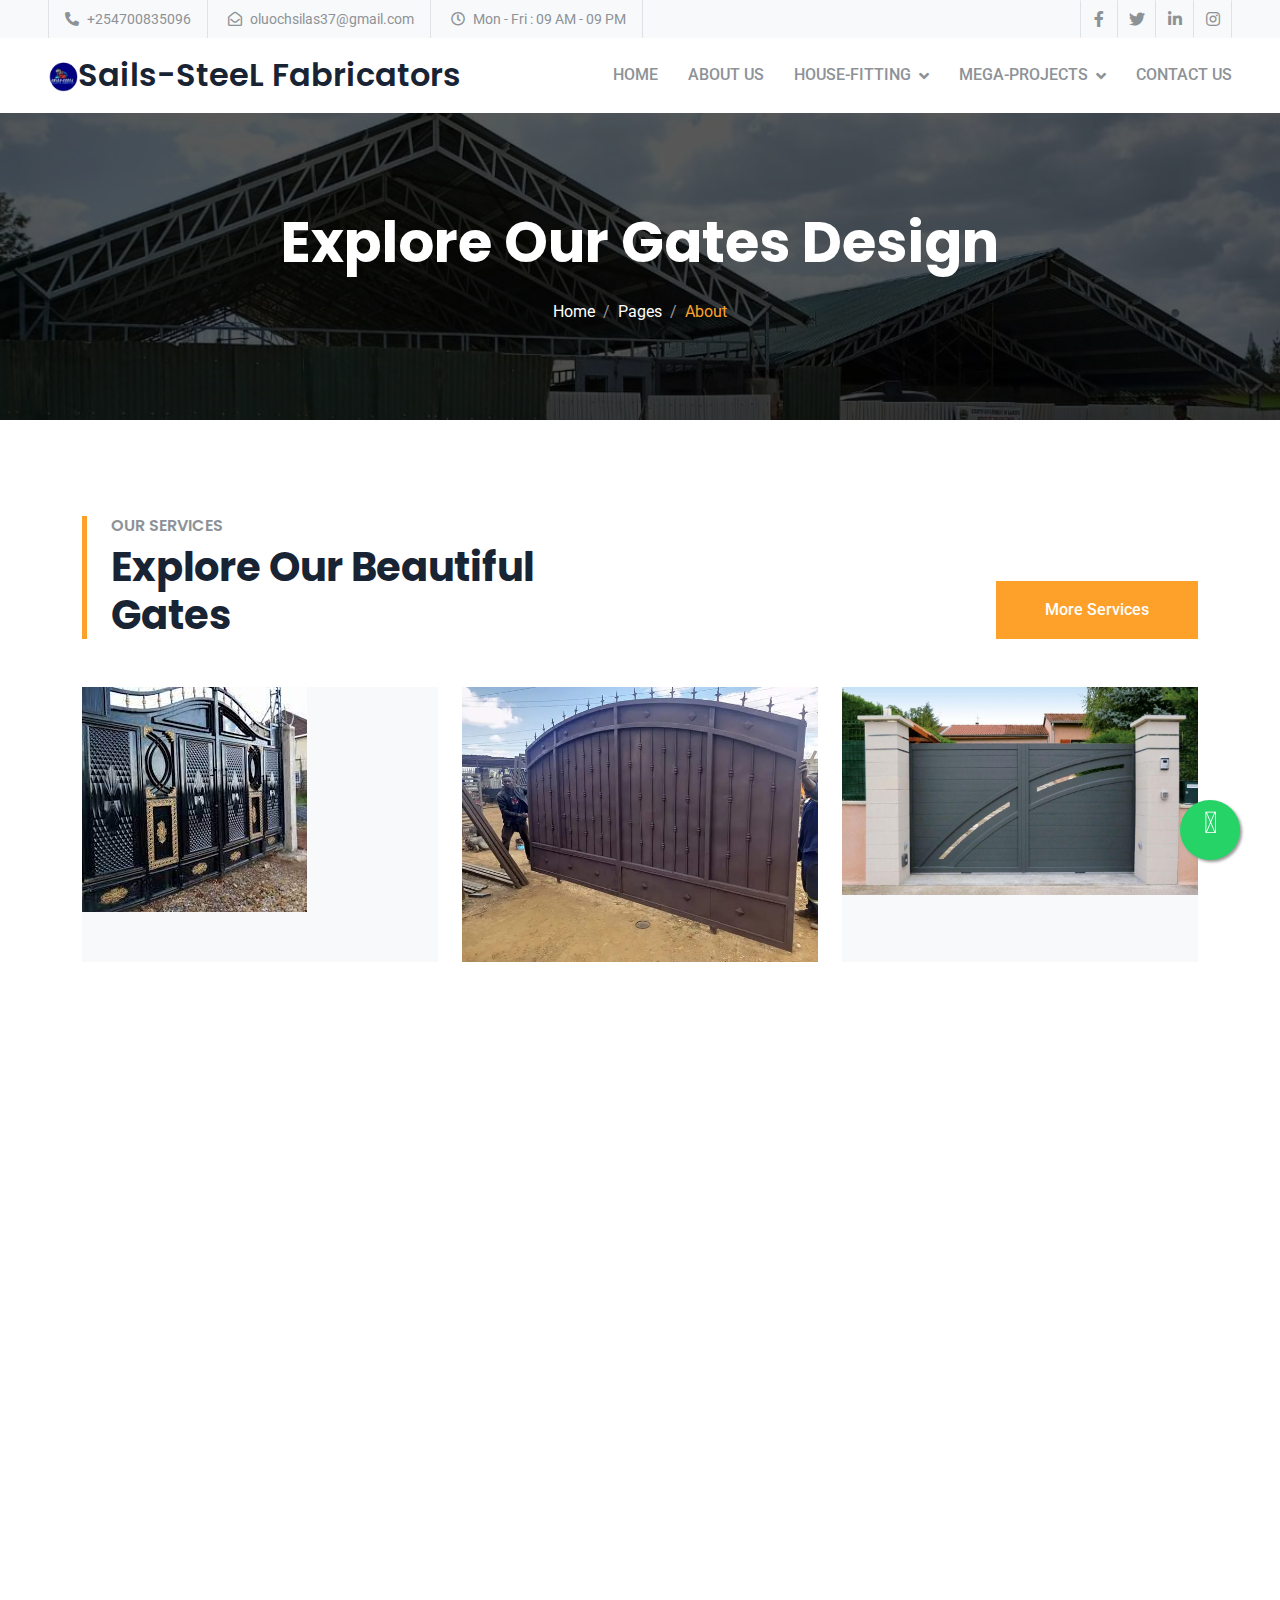
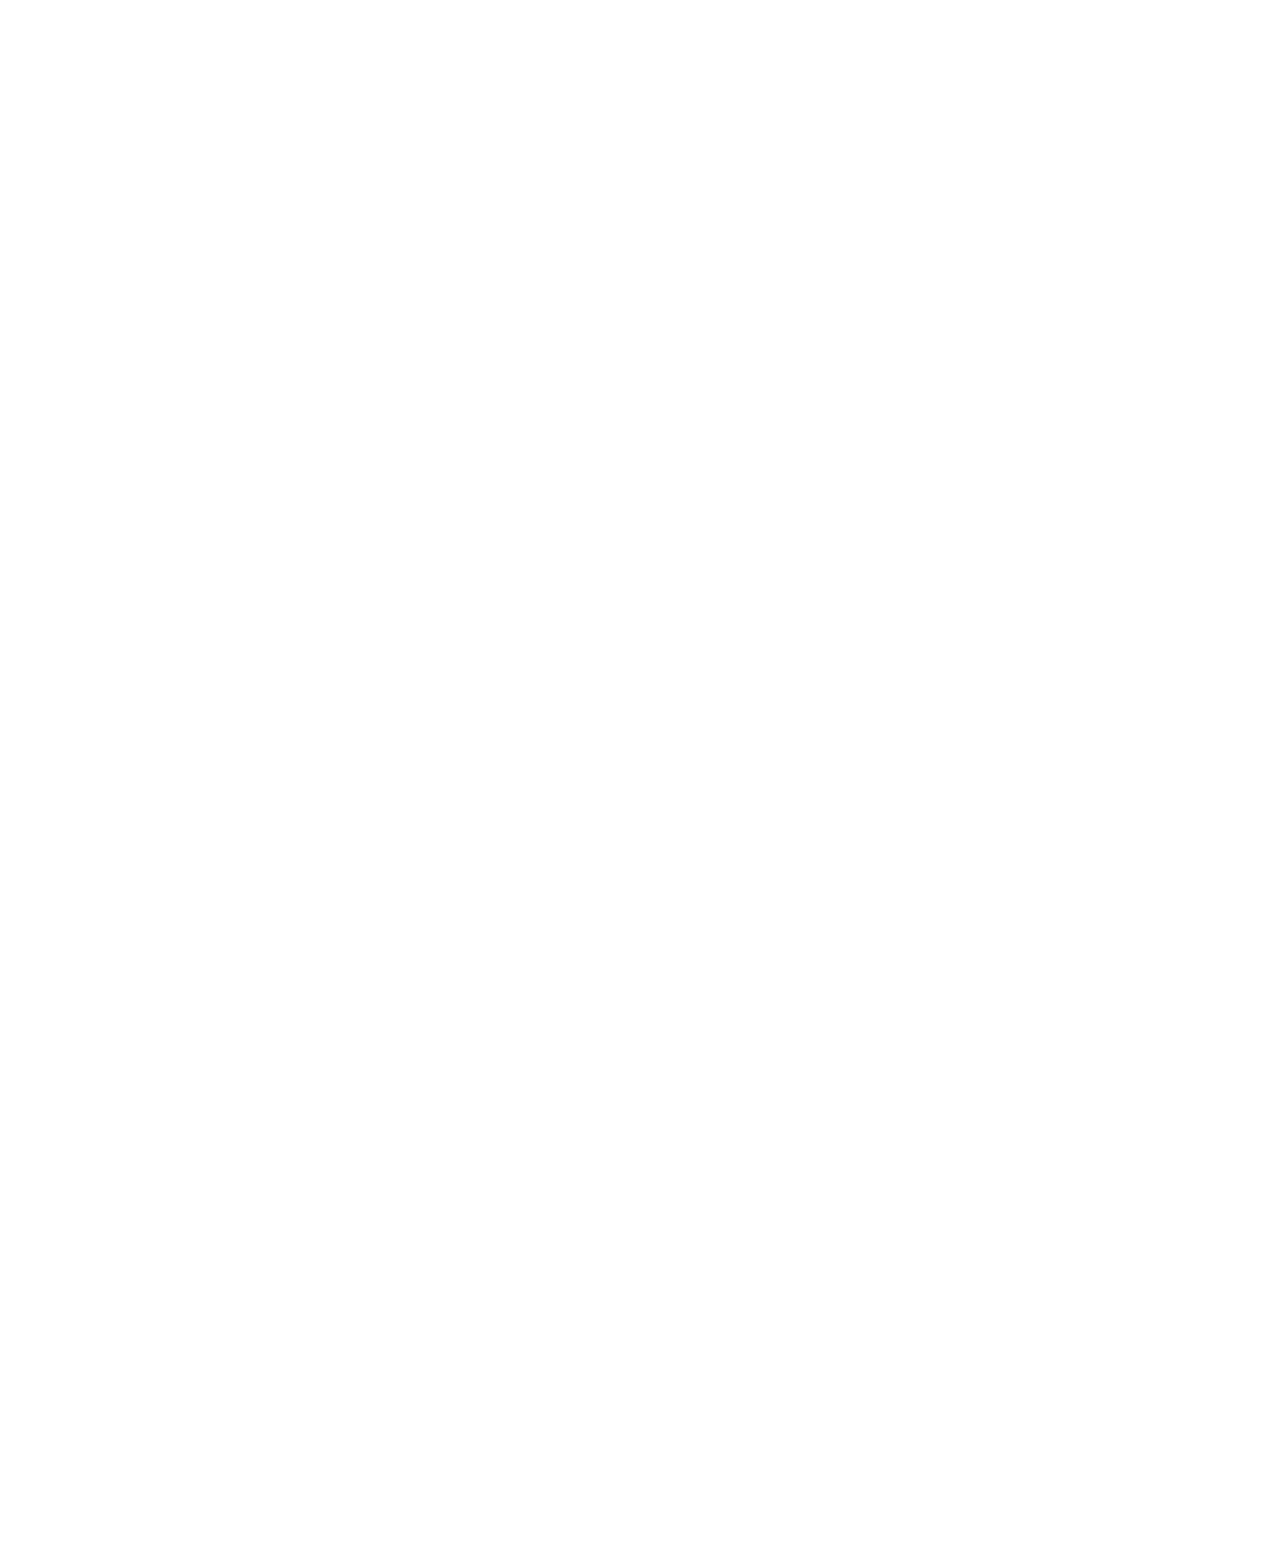
<file: Gates.html>
<!DOCTYPE html>
<html lang="en">
  <head>
    <meta charset="utf-8" />
    <title>Sails-Steels Fabricators</title>
       <link rel="shortcut icon" type="image/x-icon" href="img/logo.png" style="width: 30px; height: 30px; border-radius: 50%">
    <meta content="width=device-width, initial-scale=1.0" name="viewport" />
    <meta content="width=device-width, initial-scale=1.0" name="viewport" />
    <meta content="" name="keywords" />
    <meta content="" name="description" />
    <!-- Favicon -->
    <link href="img/favicon.ico" rel="icon" />
    <!-- Google Web Fonts -->
    <link rel="preconnect" href="https://fonts.googleapis.com" />
    <link rel="preconnect" href="https://fonts.gstatic.com" crossorigin />
    <link
      href="https://fonts.googleapis.com/css2?family=Roboto:wght@400;500&family=Poppins:wght@600;700&display=swap"
      rel="stylesheet"
    />

    <!-- Icon Font Stylesheet -->
    <link
      href="https://cdnjs.cloudflare.com/ajax/libs/font-awesome/5.10.0/css/all.min.css"
      rel="stylesheet"
    />
    <link
      href="https://cdn.jsdelivr.net/npm/bootstrap-icons@1.4.1/font/bootstrap-icons.css"
      rel="stylesheet"/>

    <!-- Libraries Stylesheet -->
    <link href="lib/animate/animate.min.css" rel="stylesheet" />
    <link href="lib/owlcarousel/assets/owl.carousel.min.css" rel="stylesheet" />
    <!-- Customized Bootstrap Stylesheet -->
    <link href="css/bootstrap.min.css" rel="stylesheet" />
    <!-- Template Stylesheet -->
    <link href="css/style.css" rel="stylesheet" />
        <link rel="stylesheet" href="https://cdnjs.cloudflare.com/ajax/libs/font-awesome/6.2.1/css/all.min.css" integrity="sha512-MV7K8+y+gLIBoVD59lQIYicR65iaqukzvf/nwasF0nqhPay5w/9lJmVM2hMDcnK1OnMGCdVK+iQrJ7lzPJQd1w==" crossorigin="anonymous" referrerpolicy="no-referrer" />
  </head>
 <style>
    .whatsapp_float {
      position: fixed;
      width: 60px;
      height: 60px;
      bottom: 40px;
      right: 40px;
      background-color: #25d366;
      color: #fff;
      border-radius: 50px;
      text-align: center;
      font-size: 30px;
      box-shadow: 2px 2px 3px #999;
      z-index: 100;
    }
    .whatsapp-icon {
      margin-top: 16px;
    }

    /* for mobile */
    @media screen and (max-width: 767px){
      .whatsapp-icon {
        margin-top: 10px;
      }
      .whatsapp_float {
        width: 40px;
        height: 40px;
        bottom: 20px;
        right: : 30px;
        font-size: 22px;
      }
    }
    </style>
  <body>
    <!-- Spinner Start -->
   <!--  <div
      id="spinner"
      class="show bg-white position-fixed translate-middle w-100 vh-100 top-50 start-50 d-flex align-items-center justify-content-center"
    >
      <div class="spinner-grow text-primary" role="status"></div>
    </div> -->
    <!-- Spinner End -->

    <!-- Topbar Start -->
    <div class="container-fluid bg-light p-0">
      <div class="row gx-0 d-none d-lg-flex">
        <div class="col-lg-7 px-5 text-start">
          <div
            class="h-100 d-inline-flex align-items-center border-start border-end px-3"
          >
            <small class="fa fa-phone-alt me-2"></small>
            <small>+254700835096</small>
          </div>
          <div class="h-100 d-inline-flex align-items-center border-end px-3">
            <small class="far fa-envelope-open me-2"></small>
            <small>oluochsilas37@gmail.com</small>
          </div>
          <div class="h-100 d-inline-flex align-items-center border-end px-3">
            <small class="far fa-clock me-2"></small>
            <small>Mon - Fri : 09 AM - 09 PM</small>
          </div>
        </div>
        <div class="col-lg-5 px-5 text-end">
          <div class="h-100 d-inline-flex align-items-center">
            <a class="btn btn-square border-end border-start" href=""
              ><i class="fab fa-facebook-f"></i
            ></a>
            <a class="btn btn-square border-end" href=""
              ><i class="fab fa-twitter"></i
            ></a>
            <a class="btn btn-square border-end" href=""
              ><i class="fab fa-linkedin-in"></i
            ></a>
            <a class="btn btn-square border-end" href=""
              ><i class="fab fa-instagram"></i
            ></a>
          </div>
        </div>
      </div>
    </div>
    <!-- Topbar End -->

    <!-- Navbar Start -->
     <nav
      class="navbar navbar-expand-lg bg-white navbar-light sticky-top px-4 px-lg-5 py-lg-0">
      <a href="index.html" class="">
        <h2 class="m-0">
          <i> <img src="img/logo.png" style="width: 30px; height: 30px; border-radius: 50%"></i>Sails-SteeL Fabricators</h2>
      </a>
      <button
        type="button"
        class="navbar-toggler"
        data-bs-toggle="collapse"
        data-bs-target="#navbarCollapse">
        <span class="navbar-toggler-icon"></span>
      </button>
      <div class="collapse navbar-collapse" id="navbarCollapse">
        <div class="navbar-nav ms-auto py-3 py-lg-0">
          <a href="index.html" class="nav-item nav-link">Home</a>
      <a href="about.html" class="nav-item nav-link">About Us</a>
      
      <div class="nav-item dropdown">
            <a href="#"class="nav-link dropdown-toggle"
              data-bs-toggle="dropdown"
              >House-Fitting</a>
           <div class="dropdown-menu bg-light m-0">
              <a href="Doors.html" class="dropdown-item">Doors</a>
              <a href="Windows.html" class="dropdown-item">Windows</a>
              <a href="Stairs.html" class="dropdown-item">Stairs</a>
              <a href="pangola.html" class="dropdown-item">Pangola</a>
              <a href="Gates.html" class="dropdown-item active">Gates</a>
                </div>
          </div>

      <div class="nav-item dropdown">
            <a href="#"class="nav-link dropdown-toggle"
              data-bs-toggle="dropdown"
              >Mega-Projects</a>
           <div class="dropdown-menu bg-light m-0">
              <a href="Roofing.html" class="dropdown-item">Ware-House</a>
               <a href="Roofing.html" class="dropdown-item ">Roller-Charter</a>
                <a href="Roofing.html" class="dropdown-item ">Tower-Tank</a>
                </div>
          </div>
          
          <a href="contact.html" class="nav-item nav-link">Contact Us</a>
        </div>
      </div>
    </nav>
    <!-- Navbar End -->

    <!-- Page Header Start -->
    <div
      class="container-fluid page-header py-5 mb-5 wow fadeIn"
      data-wow-delay="0.1s">
      <div class="container text-center py-5">
        <h1 class="display-4 text-white animated slideInDown mb-4">Explore Our Gates Design</h1>
        <nav aria-label="breadcrumb animated slideInDown">
          <ol class="breadcrumb justify-content-center mb-0">
            <li class="breadcrumb-item">
              <a class="text-white" href="#">Home</a>
            </li>
            <li class="breadcrumb-item">
              <a class="text-white" href="#">Pages</a>
            </li>
            <li class="breadcrumb-item text-primary active" aria-current="page">
              About
            </li>
          </ol>
        </nav>
      </div>
    </div>
    <!-- Page Header End -->

   <div class="container-xxl py-5">
      <div class="container">
        <div class="row g-5 align-items-end mb-5">
          <div class="col-lg-6 wow fadeInUp" data-wow-delay="0.1s">
            <div class="border-start border-5 border-primary ps-4">
              <h6 class="text-body text-uppercase mb-2">Our Services</h6>
              <h1 class="display-6 mb-0">
              Explore Our Beautiful Gates 
              </h1>
            </div>
          </div>
          <div class="col-lg-6 text-lg-end wow fadeInUp" data-wow-delay="0.3s">
            <a class="btn btn-primary py-3 px-5" href="">More Services</a>
          </div>
        </div>
        <div class="row g-4 justify-content-center">
          <div class="col-lg-4 col-md-6 wow fadeInUp" data-wow-delay="0.1s">
            <div class="service-item bg-light overflow-hidden h-100">
              <img class="img-fluid" src="img/Gates/d1.jpg" alt="" />
        
            </div>
          </div>
          <div class="col-lg-4 col-md-6 wow fadeInUp" data-wow-delay="0.3s">
            <div class="service-item bg-light overflow-hidden h-100">
              <img class="img-fluid" src="img/Gates/d2.jpg" alt="" />
                </div>
          </div>
          <div class="col-lg-4 col-md-6 wow fadeInUp" data-wow-delay="0.5s">
            <div class="service-item bg-light overflow-hidden h-100">
              <img class="img-fluid" src="img/Gates/d3.jpg" alt="" />
              </div>
          </div>
          <div class="col-lg-4 col-md-6 wow fadeInUp" data-wow-delay="0.1s">
            <div class="service-item bg-light overflow-hidden h-100">
              <img class="img-fluid" src="img/Gates/d4.jpg" alt="" />
              </div>
          </div>
          <div class="col-lg-4 col-md-6 wow fadeInUp" data-wow-delay="0.3s">
            <div class="service-item bg-light overflow-hidden h-100">
              <img class="img-fluid" src="img/Gates/d5.jpg" alt="" />

            </div>
          </div>
          <div class="col-lg-4 col-md-6 wow fadeInUp" data-wow-delay="0.5s">
            <div class="service-item bg-light overflow-hidden h-100">
            <img class="img-fluid" src="img/Gates/d6.jpg" alt="" />

         
            </div>
          </div>
             <div class="row g-4 justify-content-center">
          <div class="col-lg-4 col-md-6 wow fadeInUp" data-wow-delay="0.1s">
            <div class="service-item bg-light overflow-hidden h-100">
              <img class="img-fluid" src="img/Gates/d12.jpg" alt="" />
         
            </div>
          </div>
          <div class="col-lg-4 col-md-6 wow fadeInUp" data-wow-delay="0.3s">
            <div class="service-item bg-light overflow-hidden h-100">
              <img class="img-fluid" src="img/Gates/d8.jpg" alt="" />
 
            </div>
          </div>
          <div class="col-lg-4 col-md-6 wow fadeInUp" data-wow-delay="0.5s">
            <div class="service-item bg-light overflow-hidden h-100">
              <img class="img-fluid" src="img/Gates/d9.jpg" alt="" />
     
            </div>
          </div>
        </div>
                <div class="col-lg-4 col-md-6 wow fadeInUp" data-wow-delay="0.1s">
            <div class="service-item bg-light overflow-hidden h-100">
              <img class="img-fluid" src="img/Gates/d20.jpg" alt="" />
         
            </div>
          </div>


            <div class="col-lg-4 col-md-6 wow fadeInUp" data-wow-delay="0.1s">
            <div class="service-item bg-light overflow-hidden h-100">
              <img class="img-fluid" src="img/Doors/1.jpg" alt="" />
        
            </div>
          </div>
                <div class="col-lg-4 col-md-6 wow fadeInUp" data-wow-delay="0.3s">
            <div class="service-item bg-light overflow-hidden h-100">
              <img class="img-fluid" src="img/Doors/15.jpg" alt="" />
           </div>
          </div>
          <div class="col-lg-4 col-md-6 wow fadeInUp" data-wow-delay="0.5s">
            <div class="service-item bg-light overflow-hidden h-100">
            <img class="img-fluid" src="img/Doors/d4.jpg" alt="" />
            </div>
          </div>
          </div>
      </div>
    </div>
    <!-- Team End -->
     <div>
      <a href= "https://api.whatsapp.com/send/?phone=%2B254700835096&text&type=phone_number&app_absent=0"    target="_blank" class="whatsapp_float"><i class="fa-brands fa-whatsapp whatsapp-icon"></i></a>
           </div>

         <div
      class="container-fluid bg-dark footer mt-5 pt-5 wow fadeIn"
      data-wow-delay="0.1s">
         <div class="container py-5">
        <div class="row g-5">
          <div class="col-lg-3 col-md-6">
         
          <i><h5 class="m-0">
          <i> <img src="img/logo.png" style="width: 50px; height: 50px; border-radius: 50%"></i>Sails-SteeL Fabricators
        </h2></i>SAIL-STEEL
            </h5>

            <p>
                The Most Affordable & Quality Fabricators Company
            </p>
            <div class="d-flex pt-2">
              <a class="btn btn-square btn-outline-primary me-1" href=""
                ><i class="fab fa-twitter"></i
              ></a>
              <a class="btn btn-square btn-outline-primary me-1" href=""
                ><i class="fab fa-facebook-f"></i
              ></a>
              <a class="btn btn-square btn-outline-primary me-1" href=""
                ><i class="fab fa-youtube"></i
              ></a>
              <a class="btn btn-square btn-outline-primary me-0" href=""
                ><i class="fab fa-linkedin-in"></i
              ></a>
            </div>
          </div>
          <div class="col-lg-3 col-md-6">
            <h4 class="text-light mb-4">Address</h4>
            <p>
              <i class="fa fa-map-marker-alt me-3"></i> 122, Dogoreti Nairobi.
            </p>
            <p><i class="fa fa-phone-alt me-3"></i>+254 70083 5096</p>
            <p><i class="fa fa-envelope me-3"></i>oluochsilas37@gmail.com</p>
          </div>
          <div class="col-lg-3 col-md-6">
            <h4 class="text-light mb-4">Quick Links</h4>
            <a class="btn btn-link" href="">Our Projects</a>
            <a class="btn btn-link" href="">Contact Us</a>
            <a class="btn btn-link" href="">About Us</a>
       
          </div>
          <div class="col-lg-3 col-md-6">
            <h4 class="text-light mb-4"></h4>
            <p></p>
            <div class="position-relative mx-auto" style="max-width: 400px">
              <input
                class="form-control bg-transparent w-100 py-3 ps-4 pe-5"
                type="text"
                placeholder="Your email"
              />
              <button
                type="button"
                class="btn btn-primary py-2 position-absolute top-0 end-0 mt-2 me-2"
              >
                SignUp
              </button>
            </div>
          </div>
        </div>
      </div>
      <div class="container-fluid copyright">
        <div class="container">
          <div class="row">
            <div class="col-md-6 text-center text-md-start mb-3 mb-md-0">
              &copy; <a href="#">Sail-Steel</a>, All Right Reserved.
            </div>
            <div class="col-md-6 text-center text-md-end">
    
              Designed By <a href="https://ericktech.netlify.app">Olande</a>
              <br>
            </div>
          </div>
        </div>
      </div>
    </div>
    <!-- Footer End -->

    <!-- Back to Top -->
  <!--   <a href="#" class="btn btn-lg btn-primary btn-lg-square back-to-top"
      ><i class="bi bi-arrow-up"></i
    ></a> -->

    <!-- JavaScript Libraries -->
    <script src="https://code.jquery.com/jquery-3.4.1.min.js"></script>
    <script src="https://cdn.jsdelivr.net/npm/bootstrap@5.0.0/dist/js/bootstrap.bundle.min.js"></script>
    <script src="lib/wow/wow.min.js"></script>
    <script src="lib/easing/easing.min.js"></script>
    <script src="lib/waypoints/waypoints.min.js"></script>
    <script src="lib/owlcarousel/owl.carousel.min.js"></script>
    <script src="js/main.js"></script>
  </body>
</html>
</file>
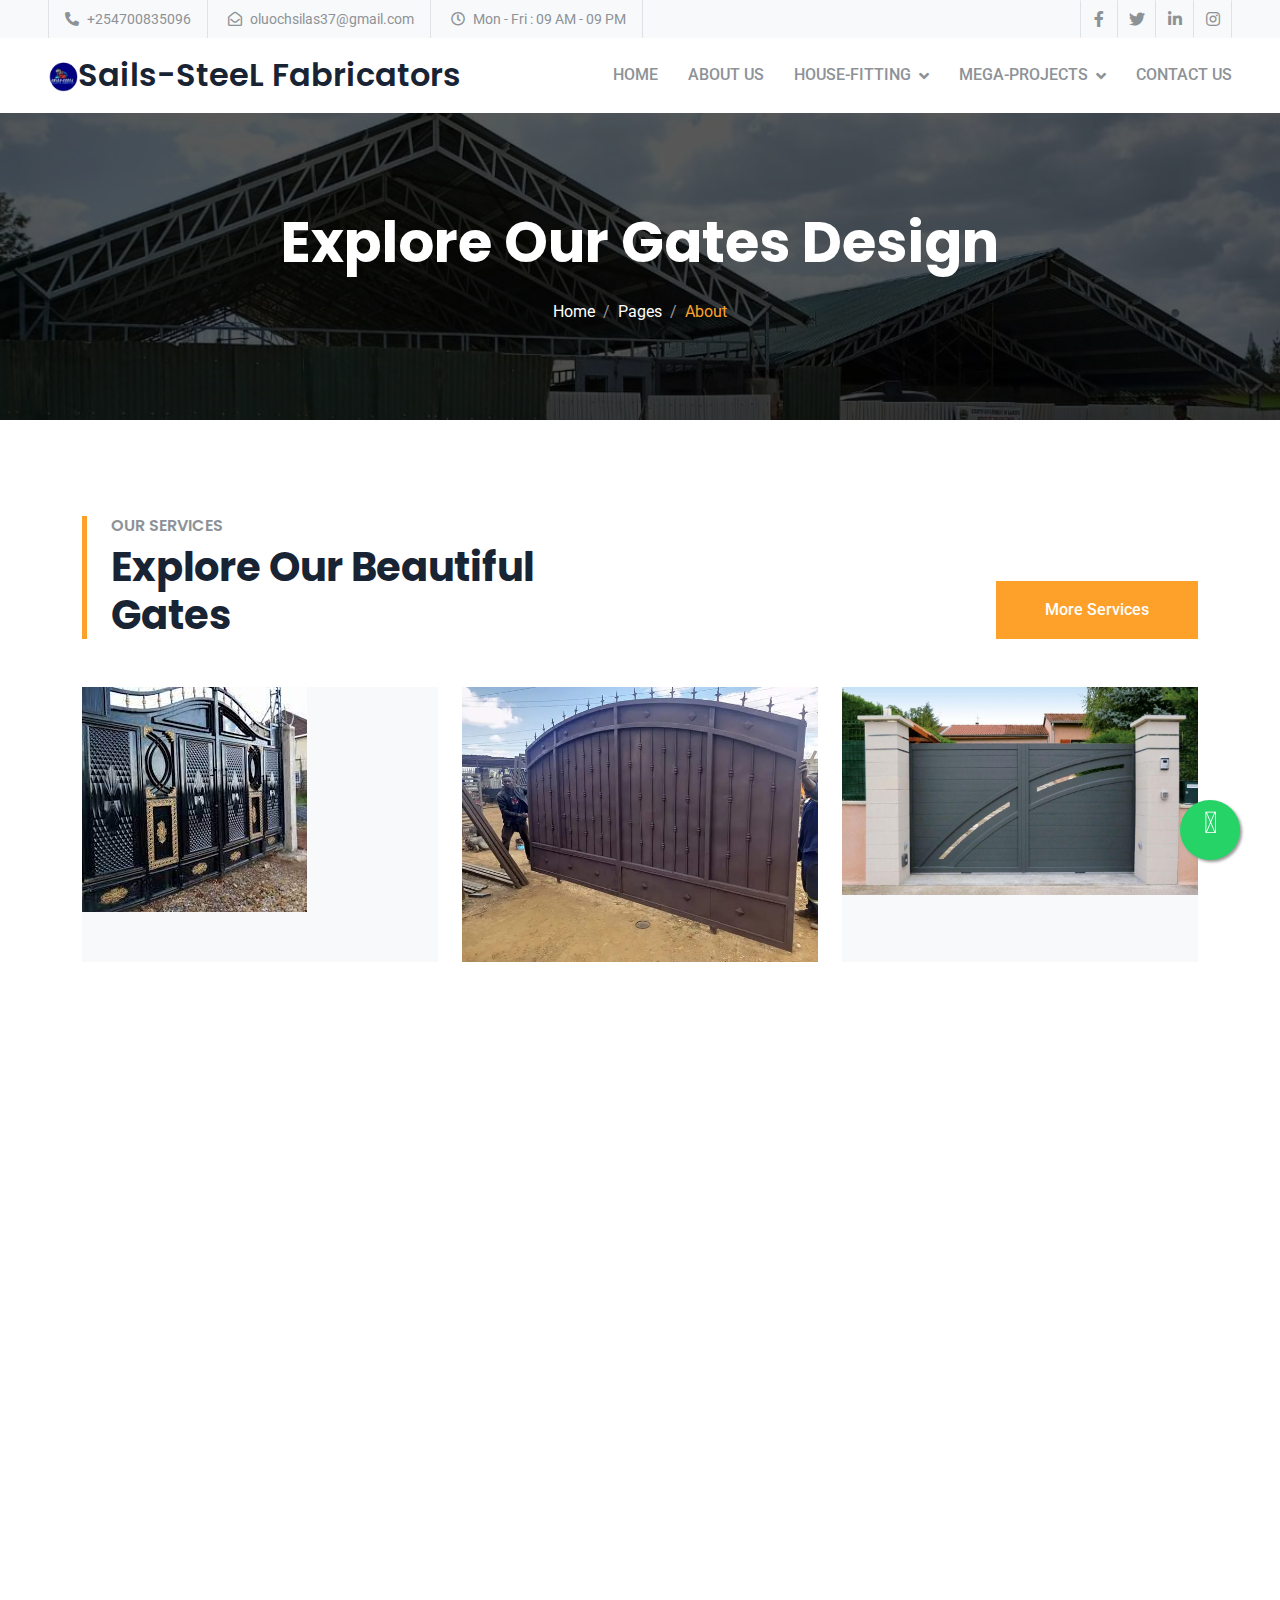
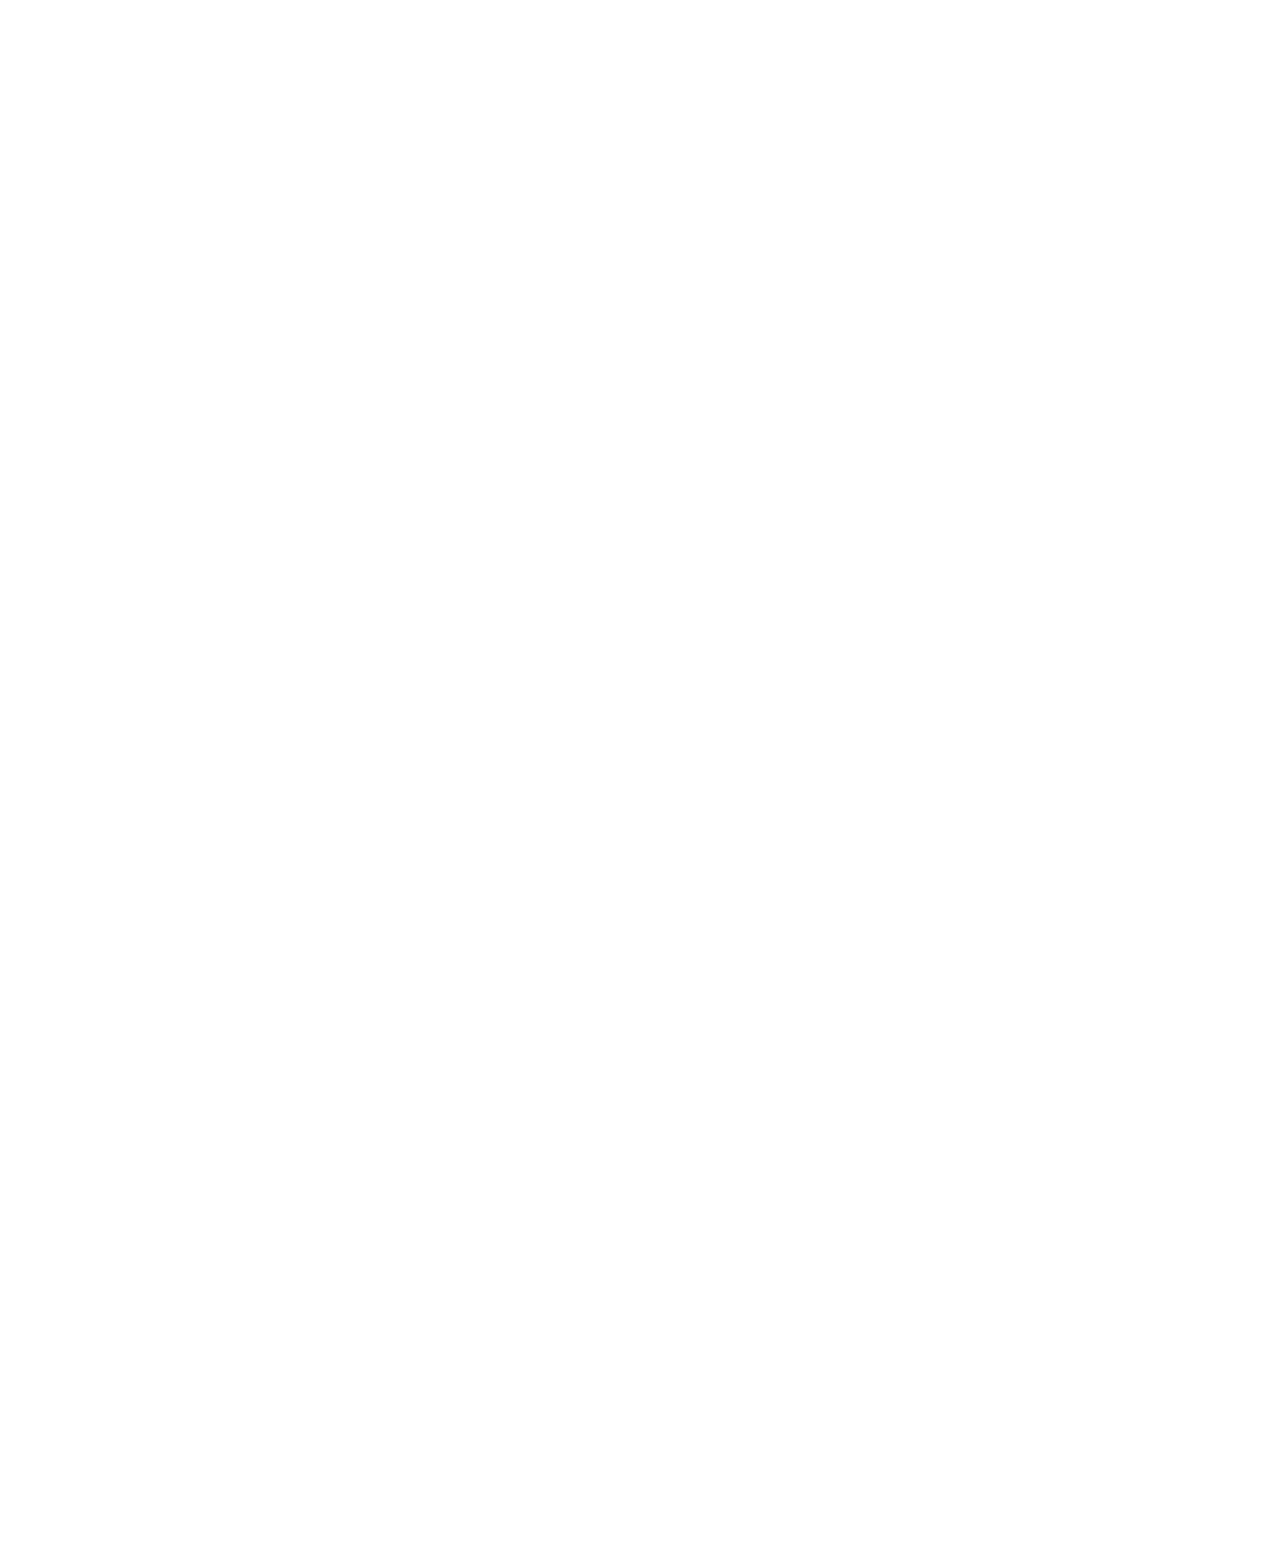
<file: gates.html>
<!DOCTYPE html>
<html lang="en">
  <head>
    <meta charset="utf-8" />
    <title>Sails-Steels Fabricators</title>
       <link rel="shortcut icon" type="image/x-icon" href="img/logo.png" style="width: 30px; height: 30px; border-radius: 50%">
    <meta content="width=device-width, initial-scale=1.0" name="viewport" />
    <meta content="width=device-width, initial-scale=1.0" name="viewport" />
    <meta content="" name="keywords" />
    <meta content="" name="description" />
    <!-- Favicon -->
    <link href="img/favicon.ico" rel="icon" />
    <!-- Google Web Fonts -->
    <link rel="preconnect" href="https://fonts.googleapis.com" />
    <link rel="preconnect" href="https://fonts.gstatic.com" crossorigin />
    <link
      href="https://fonts.googleapis.com/css2?family=Roboto:wght@400;500&family=Poppins:wght@600;700&display=swap"
      rel="stylesheet"
    />

    <!-- Icon Font Stylesheet -->
    <link
      href="https://cdnjs.cloudflare.com/ajax/libs/font-awesome/5.10.0/css/all.min.css"
      rel="stylesheet"
    />
    <link
      href="https://cdn.jsdelivr.net/npm/bootstrap-icons@1.4.1/font/bootstrap-icons.css"
      rel="stylesheet"/>

    <!-- Libraries Stylesheet -->
    <link href="lib/animate/animate.min.css" rel="stylesheet" />
    <link href="lib/owlcarousel/assets/owl.carousel.min.css" rel="stylesheet" />
    <!-- Customized Bootstrap Stylesheet -->
    <link href="css/bootstrap.min.css" rel="stylesheet" />
    <!-- Template Stylesheet -->
    <link href="css/style.css" rel="stylesheet" />
        <link rel="stylesheet" href="https://cdnjs.cloudflare.com/ajax/libs/font-awesome/6.2.1/css/all.min.css" integrity="sha512-MV7K8+y+gLIBoVD59lQIYicR65iaqukzvf/nwasF0nqhPay5w/9lJmVM2hMDcnK1OnMGCdVK+iQrJ7lzPJQd1w==" crossorigin="anonymous" referrerpolicy="no-referrer" />
  </head>
 <style>
    .whatsapp_float {
      position: fixed;
      width: 60px;
      height: 60px;
      bottom: 40px;
      right: 40px;
      background-color: #25d366;
      color: #fff;
      border-radius: 50px;
      text-align: center;
      font-size: 30px;
      box-shadow: 2px 2px 3px #999;
      z-index: 100;
    }
    .whatsapp-icon {
      margin-top: 16px;
    }

    /* for mobile */
    @media screen and (max-width: 767px){
      .whatsapp-icon {
        margin-top: 10px;
      }
      .whatsapp_float {
        width: 40px;
        height: 40px;
        bottom: 20px;
        right: : 30px;
        font-size: 22px;
      }
    }
    </style>
  <body>
    <!-- Spinner Start -->
   <!--  <div
      id="spinner"
      class="show bg-white position-fixed translate-middle w-100 vh-100 top-50 start-50 d-flex align-items-center justify-content-center"
    >
      <div class="spinner-grow text-primary" role="status"></div>
    </div> -->
    <!-- Spinner End -->

    <!-- Topbar Start -->
    <div class="container-fluid bg-light p-0">
      <div class="row gx-0 d-none d-lg-flex">
        <div class="col-lg-7 px-5 text-start">
          <div
            class="h-100 d-inline-flex align-items-center border-start border-end px-3"
          >
            <small class="fa fa-phone-alt me-2"></small>
            <small>+254700835096</small>
          </div>
          <div class="h-100 d-inline-flex align-items-center border-end px-3">
            <small class="far fa-envelope-open me-2"></small>
            <small>oluochsilas37@gmail.com</small>
          </div>
          <div class="h-100 d-inline-flex align-items-center border-end px-3">
            <small class="far fa-clock me-2"></small>
            <small>Mon - Fri : 09 AM - 09 PM</small>
          </div>
        </div>
        <div class="col-lg-5 px-5 text-end">
          <div class="h-100 d-inline-flex align-items-center">
            <a class="btn btn-square border-end border-start" href=""
              ><i class="fab fa-facebook-f"></i
            ></a>
            <a class="btn btn-square border-end" href=""
              ><i class="fab fa-twitter"></i
            ></a>
            <a class="btn btn-square border-end" href=""
              ><i class="fab fa-linkedin-in"></i
            ></a>
            <a class="btn btn-square border-end" href=""
              ><i class="fab fa-instagram"></i
            ></a>
          </div>
        </div>
      </div>
    </div>
    <!-- Topbar End -->

    <!-- Navbar Start -->
     <nav
      class="navbar navbar-expand-lg bg-white navbar-light sticky-top px-4 px-lg-5 py-lg-0">
      <a href="index.html" class="">
        <h2 class="m-0">
          <i> <img src="img/logo.png" style="width: 30px; height: 30px; border-radius: 50%"></i>Sails-SteeL Fabricators</h2>
      </a>
      <button
        type="button"
        class="navbar-toggler"
        data-bs-toggle="collapse"
        data-bs-target="#navbarCollapse">
        <span class="navbar-toggler-icon"></span>
      </button>
      <div class="collapse navbar-collapse" id="navbarCollapse">
        <div class="navbar-nav ms-auto py-3 py-lg-0">
          <a href="index.html" class="nav-item nav-link">Home</a>
      <a href="about.html" class="nav-item nav-link">About Us</a>
      
      <div class="nav-item dropdown">
            <a href="#"class="nav-link dropdown-toggle"
              data-bs-toggle="dropdown"
              >House-Fitting</a>
           <div class="dropdown-menu bg-light m-0">
              <a href="doors.html" class="dropdown-item">Doors</a>
              <a href="windows.html" class="dropdown-item">Windows</a>
              <a href="stairs.html" class="dropdown-item">Stairs</a>
              <a href="pangola.html" class="dropdown-item">Pangola</a>
              <a href="gates.html" class="dropdown-item active">Gates</a>
                </div>
          </div>

      <div class="nav-item dropdown">
            <a href="#"class="nav-link dropdown-toggle"
              data-bs-toggle="dropdown"
              >Mega-Projects</a>
           <div class="dropdown-menu bg-light m-0">
               <a href="warehouse.html" class="dropdown-item">Ware-House</a>
               <a href="roller-Charter" class="dropdown-item ">Roller-Charter</a>
                <a href="tower-tank.html" class="dropdown-item">Tower-Tank</a>
                </div>
          </div>
          
          <a href="contact.html" class="nav-item nav-link">Contact Us</a>
        </div>
      </div>
    </nav>
    <!-- Navbar End -->

    <!-- Page Header Start -->
    <div
      class="container-fluid page-header py-5 mb-5 wow fadeIn"
      data-wow-delay="0.1s">
      <div class="container text-center py-5">
        <h1 class="display-4 text-white animated slideInDown mb-4">Explore Our Gates Design</h1>
        <nav aria-label="breadcrumb animated slideInDown">
          <ol class="breadcrumb justify-content-center mb-0">
            <li class="breadcrumb-item">
              <a class="text-white" href="#">Home</a>
            </li>
            <li class="breadcrumb-item">
              <a class="text-white" href="#">Pages</a>
            </li>
            <li class="breadcrumb-item text-primary active" aria-current="page">
              About
            </li>
          </ol>
        </nav>
      </div>
    </div>
    <!-- Page Header End -->

   <div class="container-xxl py-5">
      <div class="container">
        <div class="row g-5 align-items-end mb-5">
          <div class="col-lg-6 wow fadeInUp" data-wow-delay="0.1s">
            <div class="border-start border-5 border-primary ps-4">
              <h6 class="text-body text-uppercase mb-2">Our Services</h6>
              <h1 class="display-6 mb-0">
              Explore Our Beautiful Gates 
              </h1>
            </div>
          </div>
          <div class="col-lg-6 text-lg-end wow fadeInUp" data-wow-delay="0.3s">
            <a class="btn btn-primary py-3 px-5" href="">More Services</a>
          </div>
        </div>
        <div class="row g-4 justify-content-center">
          <div class="col-lg-4 col-md-6 wow fadeInUp" data-wow-delay="0.1s">
            <div class="service-item bg-light overflow-hidden h-100">
              <img class="img-fluid" src="img/Gates/d1.jpg" alt="" />
        
            </div>
          </div>
          <div class="col-lg-4 col-md-6 wow fadeInUp" data-wow-delay="0.3s">
            <div class="service-item bg-light overflow-hidden h-100">
              <img class="img-fluid" src="img/Gates/d2.jpg" alt="" />
                </div>
          </div>
          <div class="col-lg-4 col-md-6 wow fadeInUp" data-wow-delay="0.5s">
            <div class="service-item bg-light overflow-hidden h-100">
              <img class="img-fluid" src="img/Gates/d3.jpg" alt="" />
              </div>
          </div>
          <div class="col-lg-4 col-md-6 wow fadeInUp" data-wow-delay="0.1s">
            <div class="service-item bg-light overflow-hidden h-100">
              <img class="img-fluid" src="img/Gates/d4.jpg" alt="" />
              </div>
          </div>
          <div class="col-lg-4 col-md-6 wow fadeInUp" data-wow-delay="0.3s">
            <div class="service-item bg-light overflow-hidden h-100">
              <img class="img-fluid" src="img/Gates/d5.jpg" alt="" />

            </div>
          </div>
          <div class="col-lg-4 col-md-6 wow fadeInUp" data-wow-delay="0.5s">
            <div class="service-item bg-light overflow-hidden h-100">
            <img class="img-fluid" src="img/Gates/d6.jpg" alt="" />

         
            </div>
          </div>
             <div class="row g-4 justify-content-center">
          <div class="col-lg-4 col-md-6 wow fadeInUp" data-wow-delay="0.1s">
            <div class="service-item bg-light overflow-hidden h-100">
              <img class="img-fluid" src="img/Gates/d12.jpg" alt="" />
         
            </div>
          </div>
          <div class="col-lg-4 col-md-6 wow fadeInUp" data-wow-delay="0.3s">
            <div class="service-item bg-light overflow-hidden h-100">
              <img class="img-fluid" src="img/Gates/d8.jpg" alt="" />
 
            </div>
          </div>
          <div class="col-lg-4 col-md-6 wow fadeInUp" data-wow-delay="0.5s">
            <div class="service-item bg-light overflow-hidden h-100">
              <img class="img-fluid" src="img/Gates/d9.jpg" alt="" />
     
            </div>
          </div>
        </div>
                <div class="col-lg-4 col-md-6 wow fadeInUp" data-wow-delay="0.1s">
            <div class="service-item bg-light overflow-hidden h-100">
              <img class="img-fluid" src="img/Gates/d20.jpg" alt="" />
         
            </div>
          </div>


            <div class="col-lg-4 col-md-6 wow fadeInUp" data-wow-delay="0.1s">
            <div class="service-item bg-light overflow-hidden h-100">
              <img class="img-fluid" src="img/Doors/1.jpg" alt="" />
        
            </div>
          </div>
                <div class="col-lg-4 col-md-6 wow fadeInUp" data-wow-delay="0.3s">
            <div class="service-item bg-light overflow-hidden h-100">
              <img class="img-fluid" src="img/Doors/15.jpg" alt="" />
           </div>
          </div>
          <div class="col-lg-4 col-md-6 wow fadeInUp" data-wow-delay="0.5s">
            <div class="service-item bg-light overflow-hidden h-100">
            <img class="img-fluid" src="img/Doors/d4.jpg" alt="" />
            </div>
          </div>
          </div>
      </div>
    </div>
    <!-- Team End -->
     <div>
      <a href= "https://api.whatsapp.com/send/?phone=%2B254700835096&text&type=phone_number&app_absent=0"    target="_blank" class="whatsapp_float"><i class="fa-brands fa-whatsapp whatsapp-icon"></i></a>
           </div>

         <div
      class="container-fluid bg-dark footer mt-5 pt-5 wow fadeIn"
      data-wow-delay="0.1s">
         <div class="container py-5">
        <div class="row g-5">
          <div class="col-lg-3 col-md-6">
         
          <i><h5 class="m-0">
          <i> <img src="img/logo.png" style="width: 50px; height: 50px; border-radius: 50%"></i>Sails-SteeL Fabricators
        </h2></i>SAIL-STEEL
            </h5>

            <p>
                The Most Affordable & Quality Fabricators Company
            </p>
            <div class="d-flex pt-2">
              <a class="btn btn-square btn-outline-primary me-1" href=""
                ><i class="fab fa-twitter"></i
              ></a>
              <a class="btn btn-square btn-outline-primary me-1" href=""
                ><i class="fab fa-facebook-f"></i
              ></a>
              <a class="btn btn-square btn-outline-primary me-1" href=""
                ><i class="fab fa-youtube"></i
              ></a>
              <a class="btn btn-square btn-outline-primary me-0" href=""
                ><i class="fab fa-linkedin-in"></i
              ></a>
            </div>
          </div>
          <div class="col-lg-3 col-md-6">
            <h4 class="text-light mb-4">Address</h4>
            <p>
              <i class="fa fa-map-marker-alt me-3"></i> 122, Dogoreti Nairobi.
            </p>
            <p><i class="fa fa-phone-alt me-3"></i>+254 70083 5096</p>
            <p><i class="fa fa-envelope me-3"></i>oluochsilas37@gmail.com</p>
          </div>
          <div class="col-lg-3 col-md-6">
            <h4 class="text-light mb-4">Quick Links</h4>
            <a class="btn btn-link" href="">Our Projects</a>
            <a class="btn btn-link" href="">Contact Us</a>
            <a class="btn btn-link" href="">About Us</a>
       
          </div>
          <div class="col-lg-3 col-md-6">
            <h4 class="text-light mb-4"></h4>
            <p></p>
            <div class="position-relative mx-auto" style="max-width: 400px">
              <input
                class="form-control bg-transparent w-100 py-3 ps-4 pe-5"
                type="text"
                placeholder="Your email"
              />
              <button
                type="button"
                class="btn btn-primary py-2 position-absolute top-0 end-0 mt-2 me-2"
              >
                SignUp
              </button>
            </div>
          </div>
        </div>
      </div>
      <div class="container-fluid copyright">
        <div class="container">
          <div class="row">
            <div class="col-md-6 text-center text-md-start mb-3 mb-md-0">
              &copy; <a href="#">Sail-Steel</a>, All Right Reserved.
            </div>
            <div class="col-md-6 text-center text-md-end">
    
              Designed By <a href="https://ericktech.netlify.app">Olande</a>
              <br>
            </div>
          </div>
        </div>
      </div>
    </div>
    <!-- Footer End -->

    <!-- Back to Top -->
  <!--   <a href="#" class="btn btn-lg btn-primary btn-lg-square back-to-top"
      ><i class="bi bi-arrow-up"></i
    ></a> -->

    <!-- JavaScript Libraries -->
    <script src="https://code.jquery.com/jquery-3.4.1.min.js"></script>
    <script src="https://cdn.jsdelivr.net/npm/bootstrap@5.0.0/dist/js/bootstrap.bundle.min.js"></script>
    <script src="lib/wow/wow.min.js"></script>
    <script src="lib/easing/easing.min.js"></script>
    <script src="lib/waypoints/waypoints.min.js"></script>
    <script src="lib/owlcarousel/owl.carousel.min.js"></script>
    <script src="js/main.js"></script>
  </body>
</html>
</file>
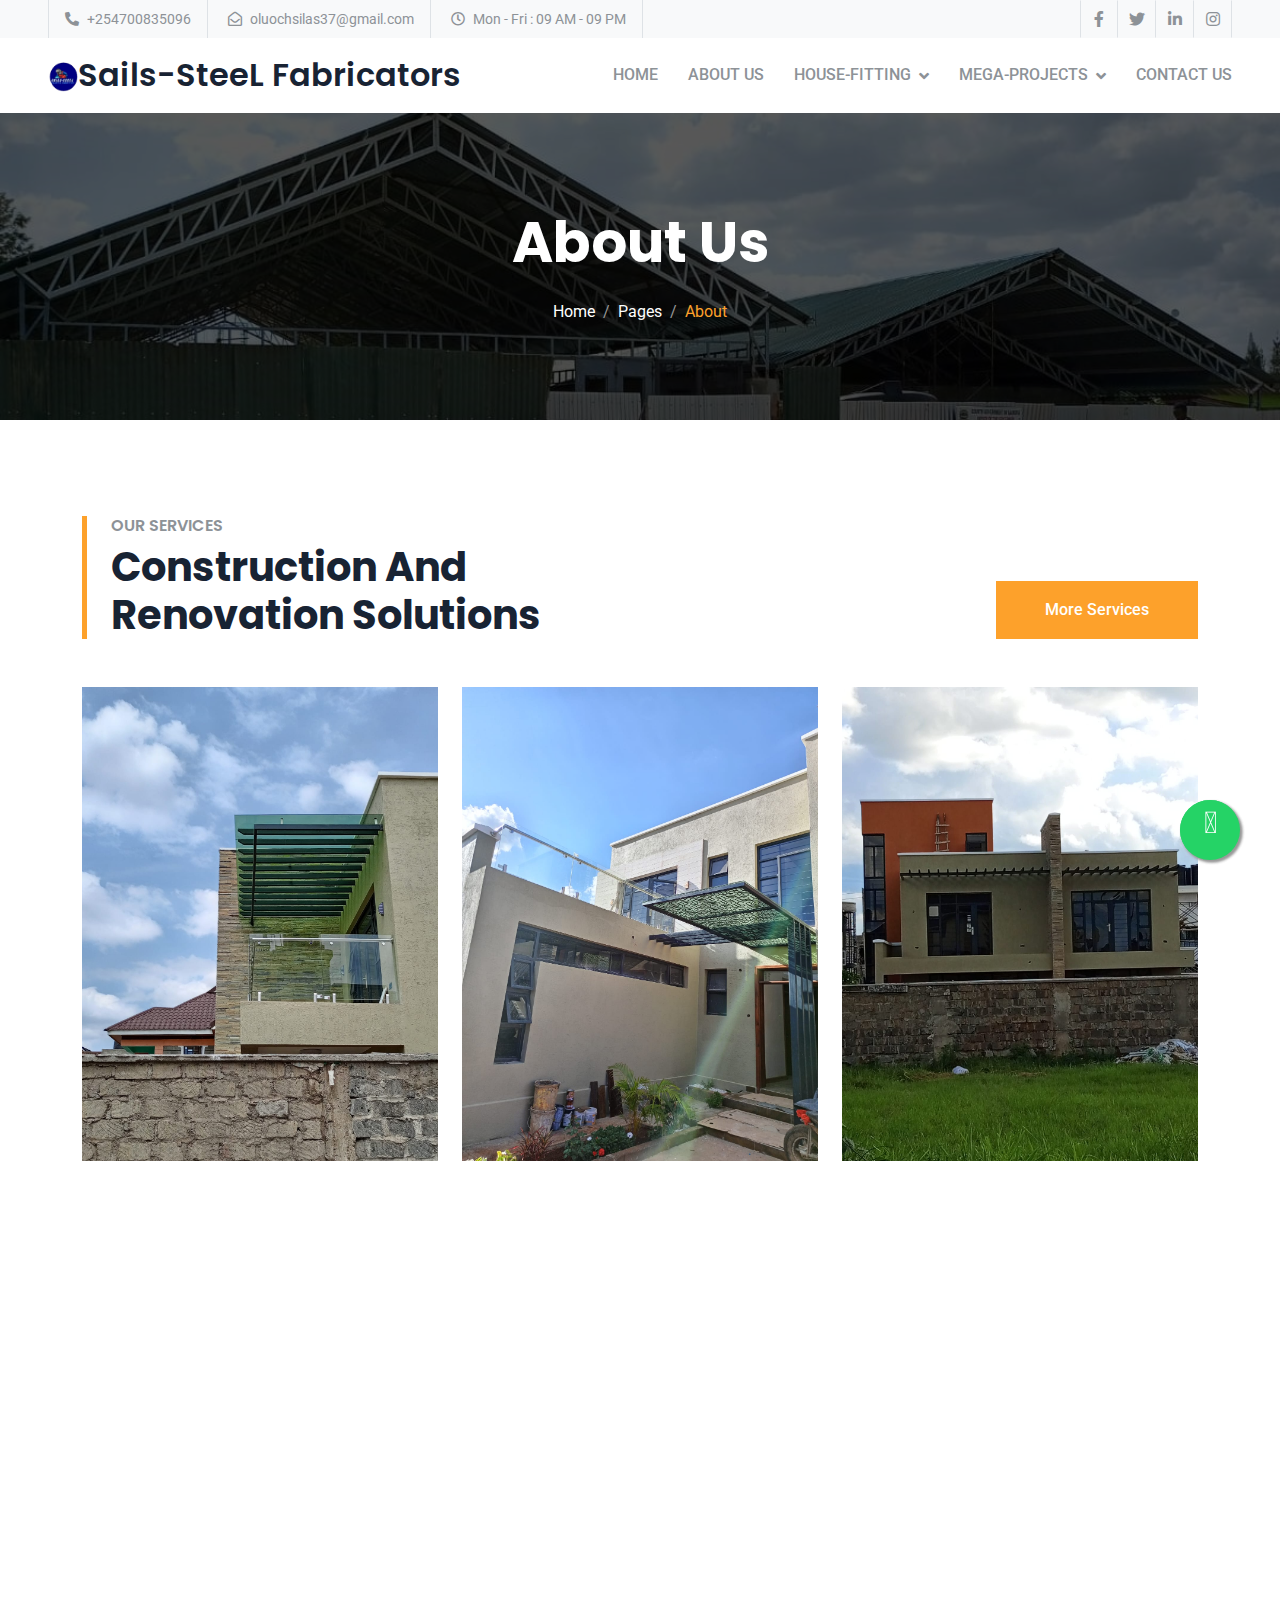
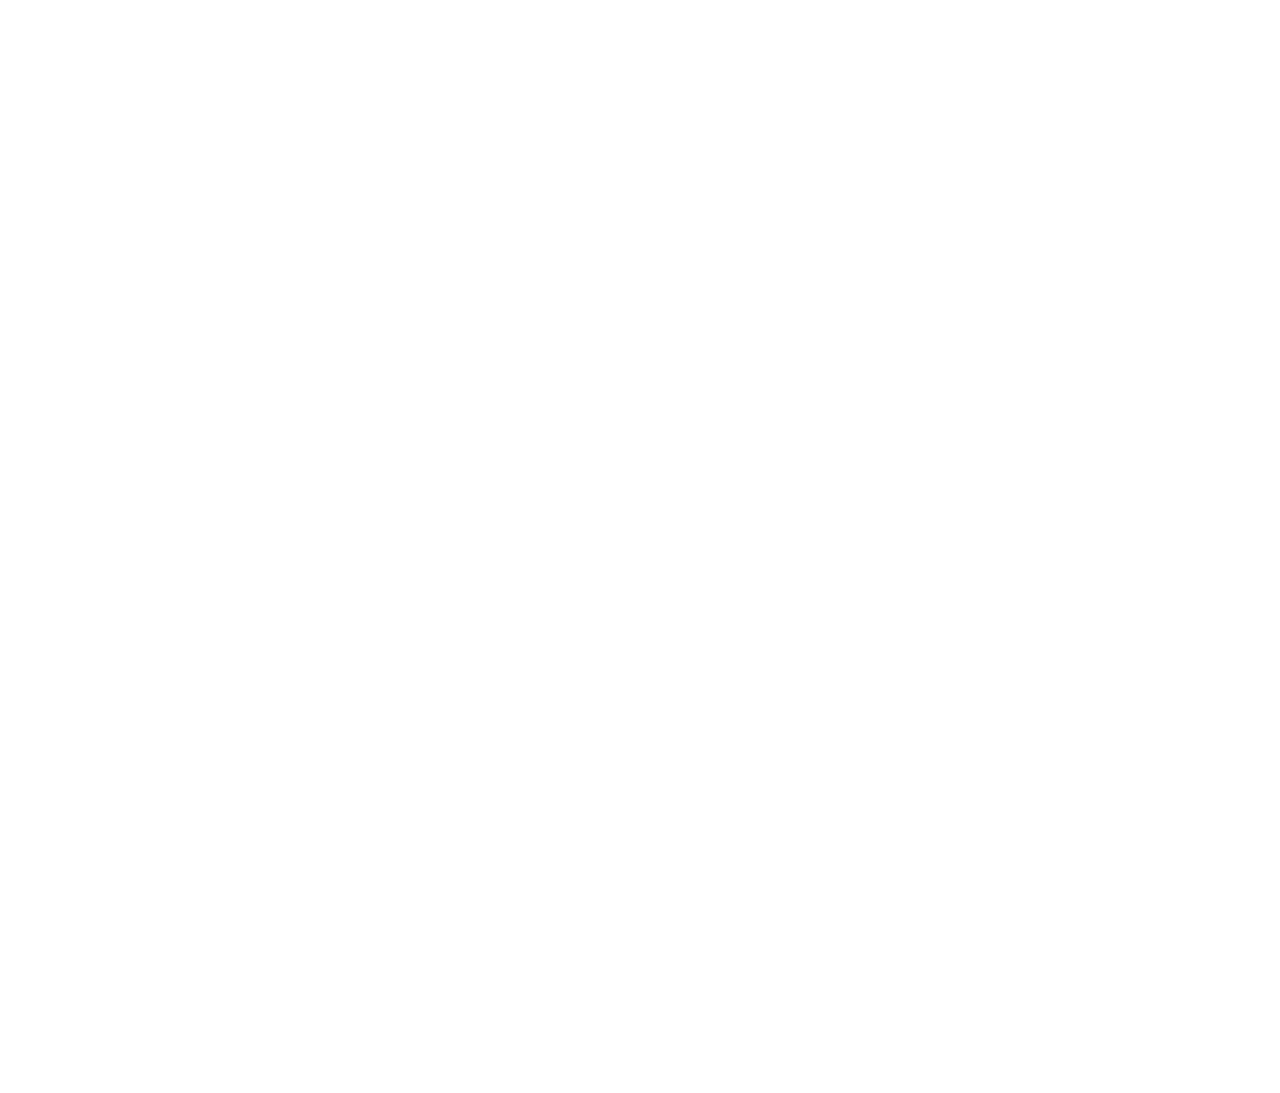
<file: pangola.html>
<!DOCTYPE html>
<html lang="en">
  <head>
    <meta charset="utf-8" />
    <title>Sails-Steels Fabrication</title>
       <link rel="shortcut icon" type="image/x-icon" href="img/logo.png" style="width: 30px; height: 30px; border-radius: 50%">
    <meta content="width=device-width, initial-scale=1.0" name="viewport" />
    <meta content="" name="keywords" />
    <meta content="" name="description" />

    <!-- Favicon -->
    <link href="img/favicon.ico" rel="icon" />

    <!-- Google Web Fonts -->
    <link rel="preconnect" href="https://fonts.googleapis.com" />
    <link rel="preconnect" href="https://fonts.gstatic.com" crossorigin />
    <link
      href="https://fonts.googleapis.com/css2?family=Roboto:wght@400;500&family=Poppins:wght@600;700&display=swap"
      rel="stylesheet"
    />

    <!-- Icon Font Stylesheet -->
    <link
      href="https://cdnjs.cloudflare.com/ajax/libs/font-awesome/5.10.0/css/all.min.css"
      rel="stylesheet"
    />
    <link
      href="https://cdn.jsdelivr.net/npm/bootstrap-icons@1.4.1/font/bootstrap-icons.css"
      rel="stylesheet"
    />

    <!-- Libraries Stylesheet -->
    <link href="lib/animate/animate.min.css" rel="stylesheet" />
    <link href="lib/owlcarousel/assets/owl.carousel.min.css" rel="stylesheet" />

    <!-- Customized Bootstrap Stylesheet -->
    <link href="css/bootstrap.min.css" rel="stylesheet" />

    <!-- Template Stylesheet -->
    <link href="css/style.css" rel="stylesheet" />
       <link rel="stylesheet" href="https://cdnjs.cloudflare.com/ajax/libs/font-awesome/6.2.1/css/all.min.css" integrity="sha512-MV7K8+y+gLIBoVD59lQIYicR65iaqukzvf/nwasF0nqhPay5w/9lJmVM2hMDcnK1OnMGCdVK+iQrJ7lzPJQd1w==" crossorigin="anonymous" referrerpolicy="no-referrer" />
  </head>

  <style>
    .whatsapp_float {
      position: fixed;
      width: 60px;
      height: 60px;
      bottom: 40px;
      right: 40px;
      background-color: #25d366;
      color: #fff;
      border-radius: 50px;
      text-align: center;
      font-size: 30px;
      box-shadow: 2px 2px 3px #999;
      z-index: 100;
    }
    .whatsapp-icon {
      margin-top: 16px;
    }

    /* for mobile */
    @media screen and (max-width: 767px){
      .whatsapp-icon {
        margin-top: 10px;
      }
      .whatsapp_float {
        width: 40px;
        height: 40px;
        bottom: 20px;
        right: 30px;
        font-size: 22px;
      }
    }
    </style>
  <body>
    <!-- Spinner Start -->
   <!--  <div
      id="spinner"
      class="show bg-white position-fixed translate-middle w-100 vh-100 top-50 start-50 d-flex align-items-center justify-content-center"
    >
      <div class="spinner-grow text-primary" role="status"></div>
    </div> -->
    <!-- Spinner End -->

    <!-- Topbar Start -->
    <div class="container-fluid bg-light p-0">
      <div class="row gx-0 d-none d-lg-flex">
        <div class="col-lg-7 px-5 text-start">
          <div
            class="h-100 d-inline-flex align-items-center border-start border-end px-3"
          >
            <small class="fa fa-phone-alt me-2"></small>
            <small>+254700835096 </small>
          </div>
          <div class="h-100 d-inline-flex align-items-center border-end px-3">
            <small class="far fa-envelope-open me-2"></small>
            <small>oluochsilas37@gmail.com</small>
          </div>
          <div class="h-100 d-inline-flex align-items-center border-end px-3">
            <small class="far fa-clock me-2"></small>
            <small>Mon - Fri : 09 AM - 09 PM</small>
          </div>
        </div>
        <div class="col-lg-5 px-5 text-end">
          <div class="h-100 d-inline-flex align-items-center">
            <a class="btn btn-square border-end border-start" href=""
              ><i class="fab fa-facebook-f"></i
            ></a>
            <a class="btn btn-square border-end" href=""
              ><i class="fab fa-twitter"></i
            ></a>
            <a class="btn btn-square border-end" href=""
              ><i class="fab fa-linkedin-in"></i
            ></a>
            <a class="btn btn-square border-end" href=""
              ><i class="fab fa-instagram"></i
            ></a>
          </div>
        </div>
      </div>
    </div>
    <!-- Topbar End -->

    <!-- Navbar Start -->
        <nav
      class="navbar navbar-expand-lg bg-white navbar-light sticky-top px-4 px-lg-5 py-lg-0">
      <a href="index.html" class="">
        <h2 class="m-0">
          <i> <img src="img/logo.png" style="width: 30px; height: 30px; border-radius: 50%"></i>Sails-SteeL Fabricators</h2>
      </a>
      <button
        type="button"
        class="navbar-toggler"
        data-bs-toggle="collapse"
        data-bs-target="#navbarCollapse">
        <span class="navbar-toggler-icon"></span>
      </button>
      <div class="collapse navbar-collapse" id="navbarCollapse">
        <div class="navbar-nav ms-auto py-3 py-lg-0">
          <a href="index.html" class="nav-item nav-link">Home</a>
      <a href="about.html" class="nav-item nav-link">About Us</a>
      
      <div class="nav-item dropdown">
            <a href="#"class="nav-link dropdown-toggle"
              data-bs-toggle="dropdown"
              >House-Fitting</a>
           <div class="dropdown-menu bg-light m-0">
              <a href="doors.html" class="dropdown-item">Doors</a>
              <a href="windows.html" class="dropdown-item">Windows</a>
              <a href="stairs.html" class="dropdown-item">Stairs</a>
              <a href="pangola.html" class="dropdown-item active">Pangola</a>
              <a href="gates.html" class="dropdown-item">Gates</a>
                </div>
          </div>

      <div class="nav-item dropdown">
            <a href="#"class="nav-link dropdown-toggle"
              data-bs-toggle="dropdown"
              >Mega-Projects</a>
           <div class="dropdown-menu bg-light m-0">
              <a href="warehouse.html" class="dropdown-item">Ware-House</a>
               <a href="roller-Charter.html" class="dropdown-item ">Roller-Charter</a>
                <a href="tower-tank.html" class="dropdown-item">Tower-Tank</a>
                </div>
          </div>
          
          <a href="contact.html" class="nav-item nav-link">Contact Us</a>
        </div>
      </div>
    </nav>
    <!-- Navbar End -->

    <!-- Page Header Start -->
    <div
      class="container-fluid page-header py-5 mb-5 wow fadeIn"
      data-wow-delay="0.1s"
    >
      <div class="container text-center py-5">
        <h1 class="display-4 text-white animated slideInDown mb-4">About Us</h1>
        <nav aria-label="breadcrumb animated slideInDown">
          <ol class="breadcrumb justify-content-center mb-0">
            <li class="breadcrumb-item">
              <a class="text-white" href="#">Home</a>
            </li>
            <li class="breadcrumb-item">
              <a class="text-white" href="#">Pages</a>
            </li>
            <li class="breadcrumb-item text-primary active" aria-current="page">
              About
            </li>
          </ol>
        </nav>
      </div>
    </div>
    <!-- Page Header End -->

    <!-- About Start -->
    
   <div class="container-xxl py-5">
      <div class="container">
        <div class="row g-5 align-items-end mb-5">
          <div class="col-lg-6 wow fadeInUp" data-wow-delay="0.1s">
            <div class="border-start border-5 border-primary ps-4">
              <h6 class="text-body text-uppercase mb-2">Our Services</h6>
              <h1 class="display-6 mb-0">
                Construction And Renovation Solutions
              </h1>
            </div>
          </div>
          <div class="col-lg-6 text-lg-end wow fadeInUp" data-wow-delay="0.3s">
            <a class="btn btn-primary py-3 px-5" href="">More Services</a>
          </div>
        </div>
        <div class="row g-4 justify-content-center">
          <div class="col-lg-4 col-md-6 wow fadeInUp" data-wow-delay="0.1s">
            <div class="service-item bg-light overflow-hidden h-100">
              <img class="img-fluid" src="img/Taliban/1.jpg" alt="" />
        
            </div>
          </div>
          <div class="col-lg-4 col-md-6 wow fadeInUp" data-wow-delay="0.3s">
            <div class="service-item bg-light overflow-hidden h-100">
              <img class="img-fluid" src="img/Taliban/10.jpg" alt="" />
                </div>
          </div>
          <div class="col-lg-4 col-md-6 wow fadeInUp" data-wow-delay="0.5s">
            <div class="service-item bg-light overflow-hidden h-100">
              <img class="img-fluid" src="img/Taliban/3.jpg" alt="" />
              </div>
          </div>
          <div class="col-lg-4 col-md-6 wow fadeInUp" data-wow-delay="0.1s">
            <div class="service-item bg-light overflow-hidden h-100">
              <img class="img-fluid" src="img/Taliban/4.jpg" alt="" />
              </div>
          </div>
          <div class="col-lg-4 col-md-6 wow fadeInUp" data-wow-delay="0.3s">
            <div class="service-item bg-light overflow-hidden h-100">
              <img class="img-fluid" src="img/Taliban/5.jpg" alt="" />
           </div>
          </div>
          <div class="col-lg-4 col-md-6 wow fadeInUp" data-wow-delay="0.5s">
            <div class="service-item bg-light overflow-hidden h-100">
            <img class="img-fluid" src="img/Taliban/6.jpg" alt="" />
            </div>
          </div>
        <div class="row g-4 justify-content-center">
          <div class="col-lg-4 col-md-6 wow fadeInUp" data-wow-delay="0.1s">
            <div class="service-item bg-light overflow-hidden h-100">
              <img class="img-fluid" src="img/Taliban/7.jpg" alt="" />
        </div>
          </div>
         <div class="col-lg-4 col-md-6 wow fadeInUp" data-wow-delay="0.1s">
            <div class="service-item bg-light overflow-hidden h-100">
              <img class="img-fluid" src="img/Taliban/8.jpg" alt="" />
               </div>
          </div>
            <div class="col-lg-4 col-md-6 wow fadeInUp" data-wow-delay="0.1s">
            <div class="service-item bg-light overflow-hidden h-100">
              <img class="img-fluid" src="img/Taliban/9.jpg" alt="" />
               </div>
          </div>
           </div>
      </div>
    </div>
      <div>
      <a href= "https://api.whatsapp.com/send/?phone=%2B254700835096&text&type=phone_number&app_absent=0"    target="_blank" class="whatsapp_float"><i class="fa-brands fa-whatsapp whatsapp-icon"></i></a>
                 </div>
    <!-- Team End -->

    <!-- Footer Start -->


 <div>
      <a href= "https://api.whatsapp.com/send/?phone=%2B254700835096&text&type=phone_number&app_absent=0"    target="_blank" class="whatsapp_float"><i class="fa-brands fa-whatsapp whatsapp-icon"></i></a>
                 </div>
    
<div
      class="container-fluid bg-dark footer mt-5 pt-5 wow fadeIn"
      data-wow-delay="0.1s">
         <div class="container py-5">
        <div class="row g-5">
          <div class="col-lg-3 col-md-6">
         
          <i><h5 class="m-0">
          <i> <img src="img/logo.png" style="width: 50px; height: 50px; border-radius: 50%"></i>Sails-SteeL Fabricators
        </h2></i>SAIL-STEEL
            </h5>

            <p>
                The Most Affordable & Quality Fabricators Company
            </p>
            <div class="d-flex pt-2">
              <a class="btn btn-square btn-outline-primary me-1" href=""
                ><i class="fab fa-twitter"></i
              ></a>
              <a class="btn btn-square btn-outline-primary me-1" href=""
                ><i class="fab fa-facebook-f"></i
              ></a>
              <a class="btn btn-square btn-outline-primary me-1" href=""
                ><i class="fab fa-youtube"></i
              ></a>
              <a class="btn btn-square btn-outline-primary me-0" href=""
                ><i class="fab fa-linkedin-in"></i
              ></a>
            </div>
          </div>
          <div class="col-lg-3 col-md-6">
            <h4 class="text-light mb-4">Address</h4>
            <p>
              <i class="fa fa-map-marker-alt me-3"></i> 122, Dogoreti Nairobi.
            </p>
            <p><i class="fa fa-phone-alt me-3"></i>+254 70083 5096</p>
            <p><i class="fa fa-envelope me-3"></i>oluochsilas37@gmail.com</p>
          </div>
          <div class="col-lg-3 col-md-6">
            <h4 class="text-light mb-4">Quick Links</h4>
            <a class="btn btn-link" href="">Our Projects</a>
            <a class="btn btn-link" href="">Contact Us</a>
            <a class="btn btn-link" href="">About Us</a>
       
          </div>
          <div class="col-lg-3 col-md-6">
            <h4 class="text-light mb-4"></h4>
            <p></p>
            <div class="position-relative mx-auto" style="max-width: 400px">
              <input
                class="form-control bg-transparent w-100 py-3 ps-4 pe-5"
                type="text"
                placeholder="Your email"
              />
              <button
                type="button"
                class="btn btn-primary py-2 position-absolute top-0 end-0 mt-2 me-2"
              >
                SignUp
              </button>
            </div>
          </div>
        </div>
      </div>
      <div class="container-fluid copyright">
        <div class="container">
          <div class="row">
            <div class="col-md-6 text-center text-md-start mb-3 mb-md-0">
              &copy; <a href="#">Sail-Steel</a>, All Right Reserved.
            </div>
            <div class="col-md-6 text-center text-md-end">
    
              Designed By <a href="https://ericktech.netlify.app">Olande</a>
              <br>
            </div>
          </div>
        </div>
      </div>
    </div>
    <!-- Footer End -->

    <!-- Back to Top -->
 <!--    <a href="#" class="btn btn-lg btn-primary btn-lg-square back-to-top"
      ><i class="bi bi-arrow-up"></i
    ></a> -->

    <!-- JavaScript Libraries -->
    <script src="https://code.jquery.com/jquery-3.4.1.min.js"></script>
    <script src="https://cdn.jsdelivr.net/npm/bootstrap@5.0.0/dist/js/bootstrap.bundle.min.js"></script>
    <script src="lib/wow/wow.min.js"></script>
    <script src="lib/easing/easing.min.js"></script>
    <script src="lib/waypoints/waypoints.min.js"></script>
    <script src="lib/owlcarousel/owl.carousel.min.js"></script>
    <script src="js/main.js"></script>
  </body>
</html>
</file>
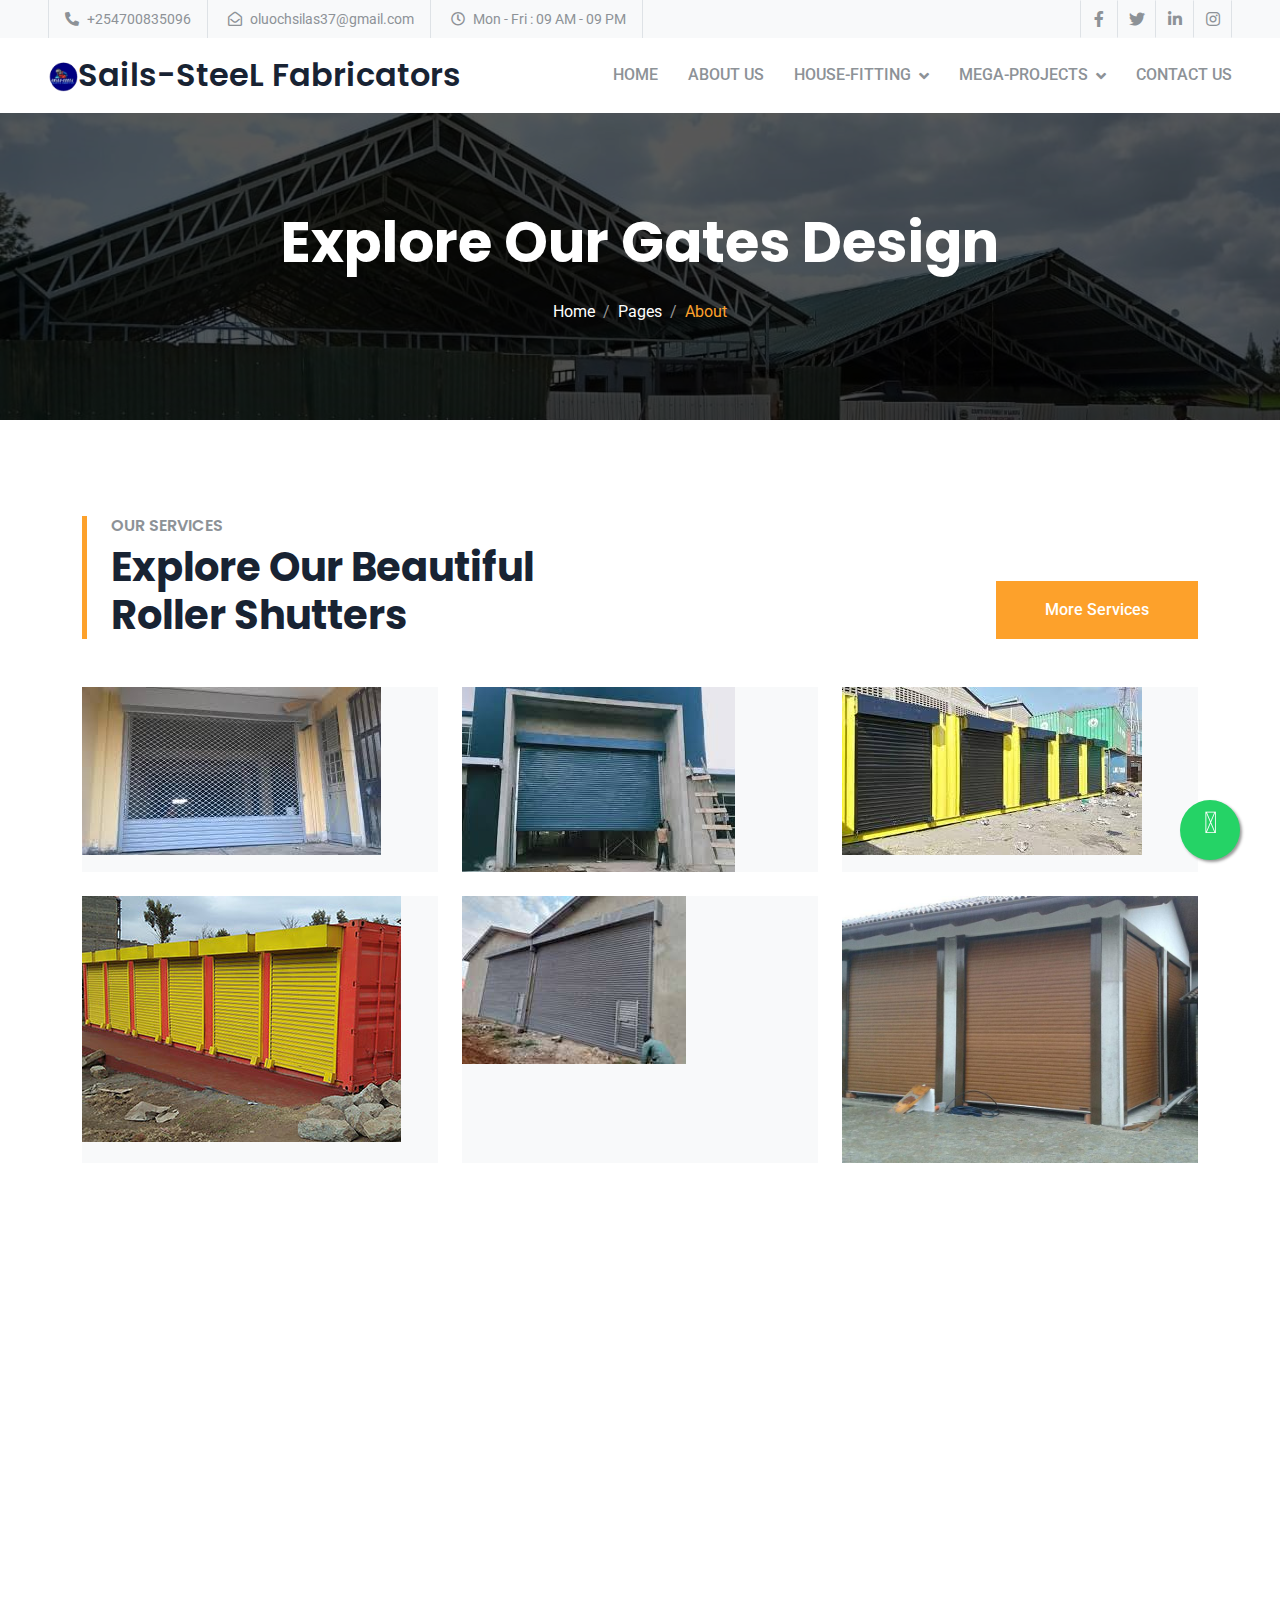
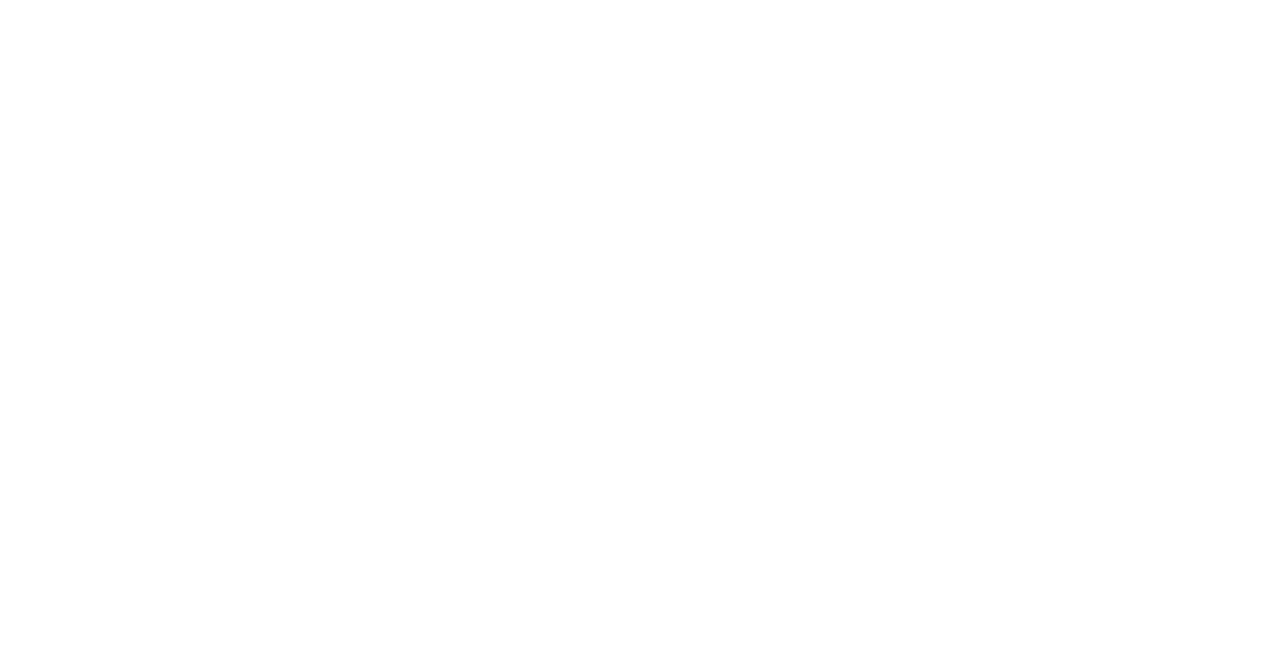
<file: Roller-Charter.html>
<!DOCTYPE html>
<html lang="en">
  <head>
    <meta charset="utf-8" />
    <title>Sails-Steels Fabricators</title>
       <link rel="shortcut icon" type="image/x-icon" href="img/logo.png" style="width: 30px; height: 30px; border-radius: 50%">
    <meta content="width=device-width, initial-scale=1.0" name="viewport" />
    <meta content="width=device-width, initial-scale=1.0" name="viewport" />
    <meta content="" name="keywords" />
    <meta content="" name="description" />
    <!-- Favicon -->
    <link href="img/favicon.ico" rel="icon" />
    <!-- Google Web Fonts -->
    <link rel="preconnect" href="https://fonts.googleapis.com" />
    <link rel="preconnect" href="https://fonts.gstatic.com" crossorigin />
    <link
      href="https://fonts.googleapis.com/css2?family=Roboto:wght@400;500&family=Poppins:wght@600;700&display=swap"
      rel="stylesheet"
    />

    <!-- Icon Font Stylesheet -->
    <link
      href="https://cdnjs.cloudflare.com/ajax/libs/font-awesome/5.10.0/css/all.min.css"
      rel="stylesheet"
    />
    <link
      href="https://cdn.jsdelivr.net/npm/bootstrap-icons@1.4.1/font/bootstrap-icons.css"
      rel="stylesheet"/>

    <!-- Libraries Stylesheet -->
    <link href="lib/animate/animate.min.css" rel="stylesheet" />
    <link href="lib/owlcarousel/assets/owl.carousel.min.css" rel="stylesheet" />
    <!-- Customized Bootstrap Stylesheet -->
    <link href="css/bootstrap.min.css" rel="stylesheet" />
    <!-- Template Stylesheet -->
    <link href="css/style.css" rel="stylesheet" />
        <link rel="stylesheet" href="https://cdnjs.cloudflare.com/ajax/libs/font-awesome/6.2.1/css/all.min.css" integrity="sha512-MV7K8+y+gLIBoVD59lQIYicR65iaqukzvf/nwasF0nqhPay5w/9lJmVM2hMDcnK1OnMGCdVK+iQrJ7lzPJQd1w==" crossorigin="anonymous" referrerpolicy="no-referrer" />
  </head>
 <style>
    .whatsapp_float {
      position: fixed;
      width: 60px;
      height: 60px;
      bottom: 40px;
      right: 40px;
      background-color: #25d366;
      color: #fff;
      border-radius: 50px;
      text-align: center;
      font-size: 30px;
      box-shadow: 2px 2px 3px #999;
      z-index: 100;
    }
    .whatsapp-icon {
      margin-top: 16px;
    }

    /* for mobile */
    @media screen and (max-width: 767px){
      .whatsapp-icon {
        margin-top: 10px;
      }
      .whatsapp_float {
        width: 40px;
        height: 40px;
        bottom: 20px;
        right: : 30px;
        font-size: 22px;
      }
    }
    </style>
  <body>
    <!-- Spinner Start -->
   <!--  <div
      id="spinner"
      class="show bg-white position-fixed translate-middle w-100 vh-100 top-50 start-50 d-flex align-items-center justify-content-center"
    >
      <div class="spinner-grow text-primary" role="status"></div>
    </div> -->
    <!-- Spinner End -->

    <!-- Topbar Start -->
    <div class="container-fluid bg-light p-0">
      <div class="row gx-0 d-none d-lg-flex">
        <div class="col-lg-7 px-5 text-start">
          <div
            class="h-100 d-inline-flex align-items-center border-start border-end px-3"
          >
            <small class="fa fa-phone-alt me-2"></small>
            <small>+254700835096</small>
          </div>
          <div class="h-100 d-inline-flex align-items-center border-end px-3">
            <small class="far fa-envelope-open me-2"></small>
            <small>oluochsilas37@gmail.com</small>
          </div>
          <div class="h-100 d-inline-flex align-items-center border-end px-3">
            <small class="far fa-clock me-2"></small>
            <small>Mon - Fri : 09 AM - 09 PM</small>
          </div>
        </div>
        <div class="col-lg-5 px-5 text-end">
          <div class="h-100 d-inline-flex align-items-center">
            <a class="btn btn-square border-end border-start" href=""
              ><i class="fab fa-facebook-f"></i
            ></a>
            <a class="btn btn-square border-end" href=""
              ><i class="fab fa-twitter"></i
            ></a>
            <a class="btn btn-square border-end" href=""
              ><i class="fab fa-linkedin-in"></i
            ></a>
            <a class="btn btn-square border-end" href=""
              ><i class="fab fa-instagram"></i
            ></a>
          </div>
        </div>
      </div>
    </div>
    <!-- Topbar End -->

    <!-- Navbar Start -->
     <nav
      class="navbar navbar-expand-lg bg-white navbar-light sticky-top px-4 px-lg-5 py-lg-0">
      <a href="index.html" class="">
        <h2 class="m-0">
          <i> <img src="img/logo.png" style="width: 30px; height: 30px; border-radius: 50%"></i>Sails-SteeL Fabricators</h2>
      </a>
      <button
        type="button"
        class="navbar-toggler"
        data-bs-toggle="collapse"
        data-bs-target="#navbarCollapse">
        <span class="navbar-toggler-icon"></span>
      </button>
      <div class="collapse navbar-collapse" id="navbarCollapse">
        <div class="navbar-nav ms-auto py-3 py-lg-0">
          <a href="index.html" class="nav-item nav-link">Home</a>
      <a href="about.html" class="nav-item nav-link">About Us</a>
      
      <div class="nav-item dropdown">
            <a href="#"class="nav-link dropdown-toggle"
              data-bs-toggle="dropdown"
              >House-Fitting</a>
           <div class="dropdown-menu bg-light m-0">
              <a href="Doors.html" class="dropdown-item">Doors</a>
              <a href="Windows.html" class="dropdown-item">Windows</a>
              <a href="Stairs.html" class="dropdown-item">Stairs</a>
              <a href="pangola.html" class="dropdown-item">Pangola</a>
              <a href="Gates.html" class="dropdown-item">Gates</a>
                </div>
          </div>

      <div class="nav-item dropdown">
      <a href="#"class="nav-link dropdown-toggle"
              data-bs-toggle="dropdown">Mega-Projects</a>
           <div class="dropdown-menu bg-light m-0">
              <a href="warehouse.html" class="dropdown-item">Ware-House</a>
               <a href="Roller-charter.html" class="dropdown-item active">Roller-Charter</a>
                <a href="Tower-tank.html" class="dropdown-item">Tower-Tank</a>
                </div>
          </div>
          
          <a href="contact.html" class="nav-item nav-link">Contact Us</a>
        </div>
      </div>
    </nav>
    <!-- Navbar End -->

    <!-- Page Header Start -->
    <div
      class="container-fluid page-header py-5 mb-5 wow fadeIn"
      data-wow-delay="0.1s">
      <div class="container text-center py-5">
        <h1 class="display-4 text-white animated slideInDown mb-4">Explore Our Gates Design</h1>
        <nav aria-label="breadcrumb animated slideInDown">
          <ol class="breadcrumb justify-content-center mb-0">
            <li class="breadcrumb-item">
              <a class="text-white" href="#">Home</a>
            </li>
            <li class="breadcrumb-item">
              <a class="text-white" href="#">Pages</a>
            </li>
            <li class="breadcrumb-item text-primary active" aria-current="page">
              About
            </li>
          </ol>
        </nav>
      </div>
    </div>
    <!-- Page Header End -->

   <div class="container-xxl py-5">
      <div class="container">
        <div class="row g-5 align-items-end mb-5">
          <div class="col-lg-6 wow fadeInUp" data-wow-delay="0.1s">
            <div class="border-start border-5 border-primary ps-4">
              <h6 class="text-body text-uppercase mb-2">Our Services</h6>
              <h1 class="display-6 mb-0">
              Explore Our Beautiful Roller Shutters
              </h1>
            </div>
          </div>
          <div class="col-lg-6 text-lg-end wow fadeInUp" data-wow-delay="0.3s">
            <a class="btn btn-primary py-3 px-5" href="">More Services</a>
          </div>
        </div>
        <div class="row g-4 justify-content-center">
          <div class="col-lg-4 col-md-6 wow fadeInUp" data-wow-delay="0.1s">
            <div class="service-item bg-light overflow-hidden h-100">
              <img class="img-fluid" src="img/Doors/s1.jpg" alt="" />
        
            </div>
          </div>
          <div class="col-lg-4 col-md-6 wow fadeInUp" data-wow-delay="0.3s">
            <div class="service-item bg-light overflow-hidden h-100">
              <img class="img-fluid" src="img/Doors/s2.jpg" alt="" />
                </div>
          </div>
          <div class="col-lg-4 col-md-6 wow fadeInUp" data-wow-delay="0.5s">
            <div class="service-item bg-light overflow-hidden h-100">
              <img class="img-fluid" src="img/Doors/s3.jpg" alt="" />
              </div>
          </div>
          <div class="col-lg-4 col-md-6 wow fadeInUp" data-wow-delay="0.1s">
            <div class="service-item bg-light overflow-hidden h-100">
              <img class="img-fluid" src="img/Doors/s4.jpg" alt="" />
              </div>
          </div>
          <div class="col-lg-4 col-md-6 wow fadeInUp" data-wow-delay="0.3s">
            <div class="service-item bg-light overflow-hidden h-100">
              <img class="img-fluid" src="img/Doors/s5.jpg" alt="" />

            </div>
          </div>
          <div class="col-lg-4 col-md-6 wow fadeInUp" data-wow-delay="0.5s">
            <div class="service-item bg-light overflow-hidden h-100">
            <img class="img-fluid" src="img/Doors/s6.jpg" alt="" />
     
            </div>
          </div>
              <div class="col-lg-4 col-md-6 wow fadeInUp" data-wow-delay="0.1s">
            <div class="service-item bg-light overflow-hidden h-100">
              <img class="img-fluid" src="img/Doors/s8.jpg" alt="" />
              </div>
          </div>
            <div class="col-lg-4 col-md-6 wow fadeInUp" data-wow-delay="0.1s">
            <div class="service-item bg-light overflow-hidden h-100">
              <img class="img-fluid" src="img/Doors/s10.jpg" alt="" />
              </div>
          </div>
             </div>
          </div>
          </div>
      </div>
    </div>
    <!-- Team End -->
     <div>
      <a href= "https://api.whatsapp.com/send/?phone=%2B254700835096&text&type=phone_number&app_absent=0"    target="_blank" class="whatsapp_float"><i class="fa-brands fa-whatsapp whatsapp-icon"></i></a>
           </div>

         <div
      class="container-fluid bg-dark footer mt-5 pt-5 wow fadeIn"
      data-wow-delay="0.1s">
         <div class="container py-5">
        <div class="row g-5">
          <div class="col-lg-3 col-md-6">
         
          <i><h5 class="m-0">
          <i> <img src="img/logo.png" style="width: 50px; height: 50px; border-radius: 50%"></i>Sails-SteeL Fabricators
        </h2></i>SAIL-STEEL
            </h5>

            <p>
                The Most Affordable & Quality Fabricators Company
            </p>
            <div class="d-flex pt-2">
              <a class="btn btn-square btn-outline-primary me-1" href=""
                ><i class="fab fa-twitter"></i
              ></a>
              <a class="btn btn-square btn-outline-primary me-1" href=""
                ><i class="fab fa-facebook-f"></i
              ></a>
              <a class="btn btn-square btn-outline-primary me-1" href=""
                ><i class="fab fa-youtube"></i
              ></a>
              <a class="btn btn-square btn-outline-primary me-0" href=""
                ><i class="fab fa-linkedin-in"></i
              ></a>
            </div>
          </div>
          <div class="col-lg-3 col-md-6">
            <h4 class="text-light mb-4">Address</h4>
            <p>
              <i class="fa fa-map-marker-alt me-3"></i> 122, Dogoreti Nairobi.
            </p>
            <p><i class="fa fa-phone-alt me-3"></i>+254 70083 5096</p>
            <p><i class="fa fa-envelope me-3"></i>oluochsilas37@gmail.com</p>
          </div>
          <div class="col-lg-3 col-md-6">
            <h4 class="text-light mb-4">Quick Links</h4>
            <a class="btn btn-link" href="">Our Projects</a>
            <a class="btn btn-link" href="">Contact Us</a>
            <a class="btn btn-link" href="">About Us</a>
       
          </div>
          <div class="col-lg-3 col-md-6">
            <h4 class="text-light mb-4"></h4>
            <p></p>
            <div class="position-relative mx-auto" style="max-width: 400px">
              <input
                class="form-control bg-transparent w-100 py-3 ps-4 pe-5"
                type="text"
                placeholder="Your email"
              />
              <button
                type="button"
                class="btn btn-primary py-2 position-absolute top-0 end-0 mt-2 me-2"
              >
                SignUp
              </button>
            </div>
          </div>
        </div>
      </div>
      <div class="container-fluid copyright">
        <div class="container">
          <div class="row">
            <div class="col-md-6 text-center text-md-start mb-3 mb-md-0">
              &copy; <a href="#">Sail-Steel</a>, All Right Reserved.
            </div>
            <div class="col-md-6 text-center text-md-end">
    
              Designed By <a href="https://ericktech.netlify.app">Olande</a>
              <br>
            </div>
          </div>
        </div>
      </div>
    </div>
    <!-- Footer End -->

    <!-- Back to Top -->
  <!--   <a href="#" class="btn btn-lg btn-primary btn-lg-square back-to-top"
      ><i class="bi bi-arrow-up"></i
    ></a> -->

    <!-- JavaScript Libraries -->
    <script src="https://code.jquery.com/jquery-3.4.1.min.js"></script>
    <script src="https://cdn.jsdelivr.net/npm/bootstrap@5.0.0/dist/js/bootstrap.bundle.min.js"></script>
    <script src="lib/wow/wow.min.js"></script>
    <script src="lib/easing/easing.min.js"></script>
    <script src="lib/waypoints/waypoints.min.js"></script>
    <script src="lib/owlcarousel/owl.carousel.min.js"></script>
    <script src="js/main.js"></script>
  </body>
</html>
</file>
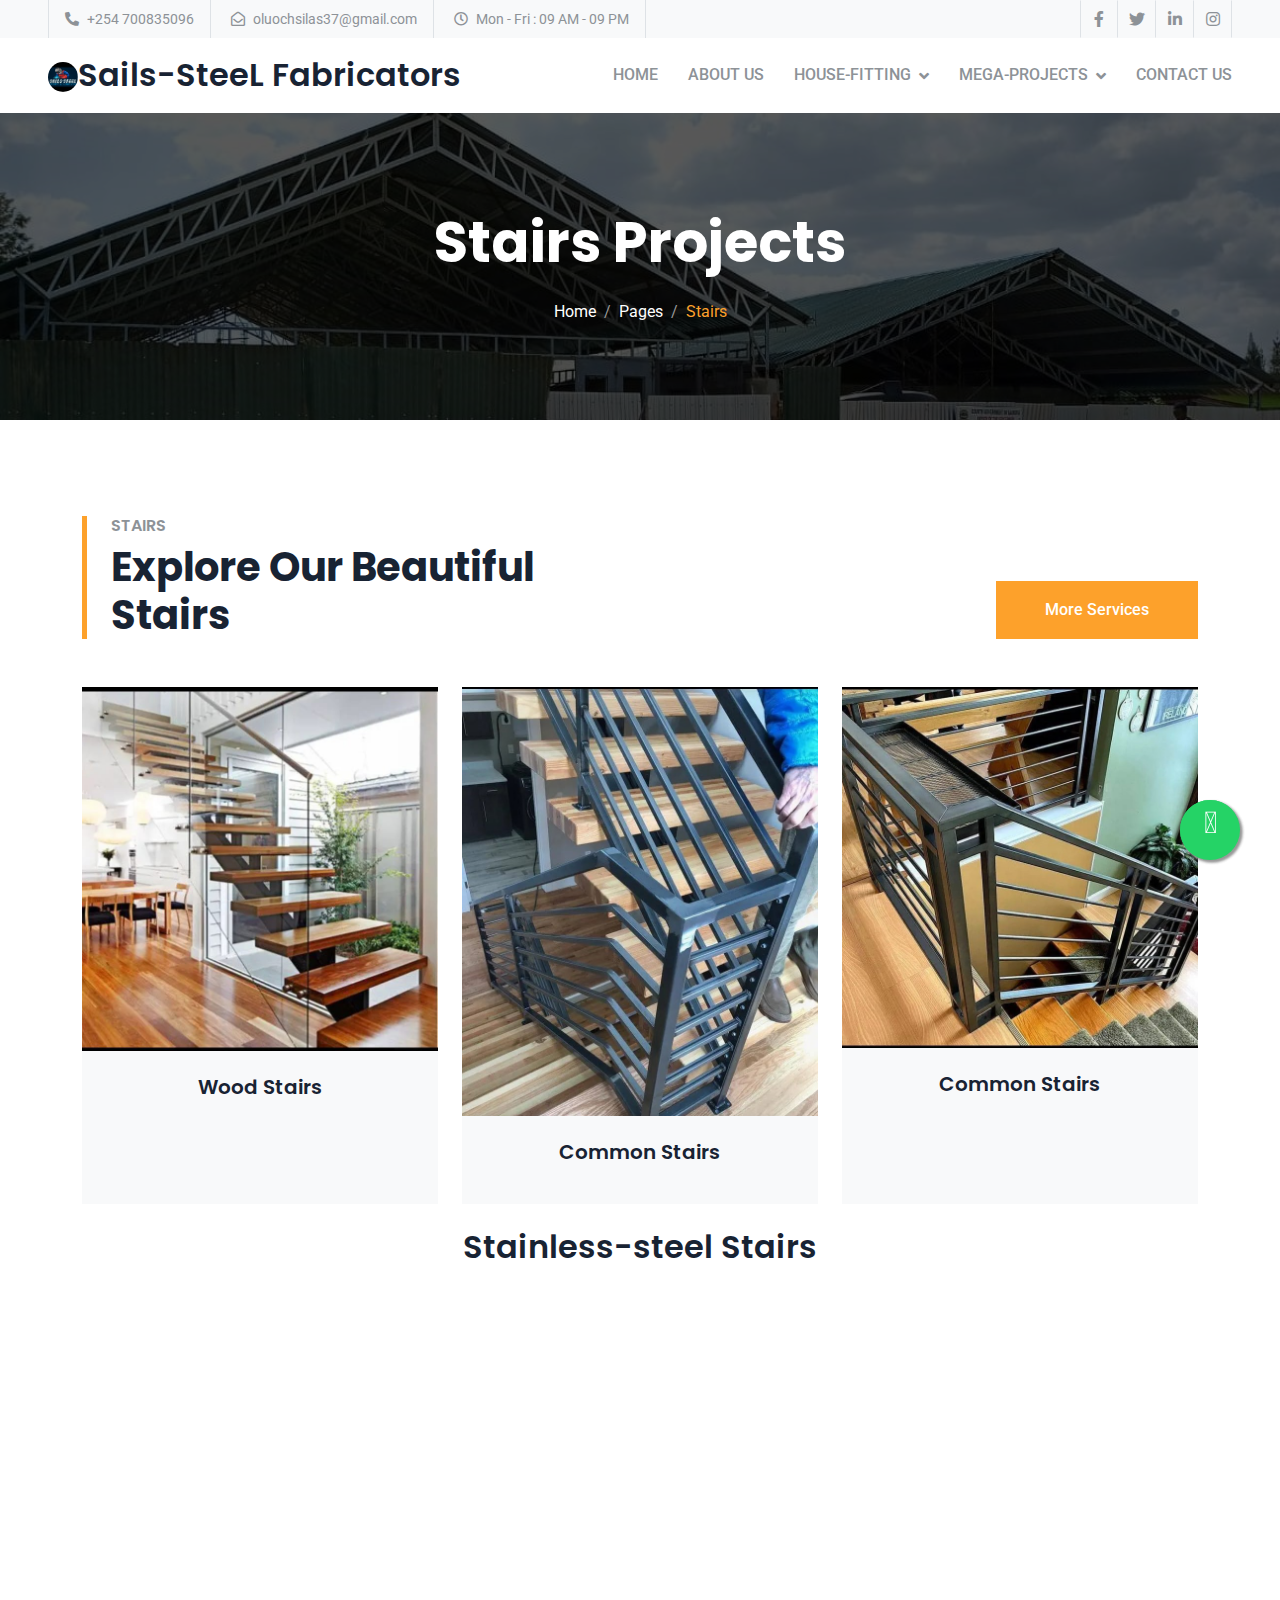
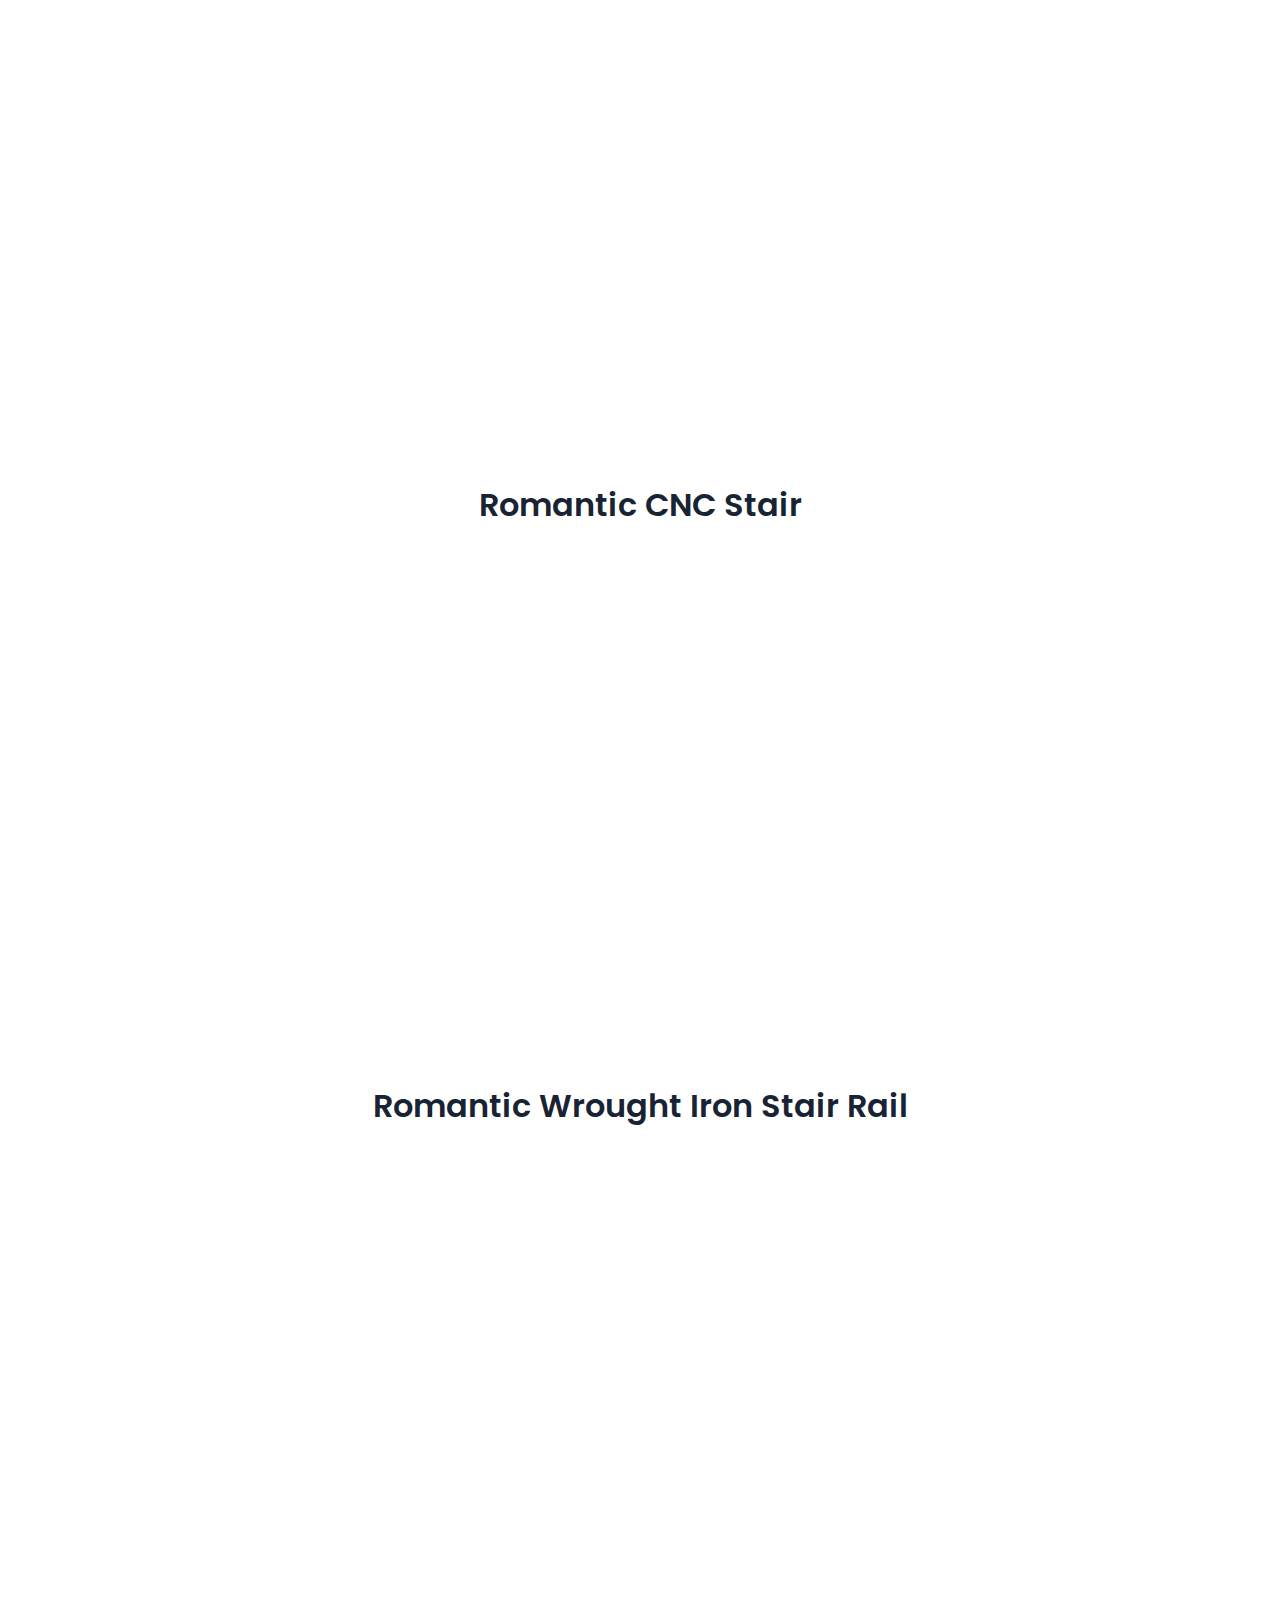
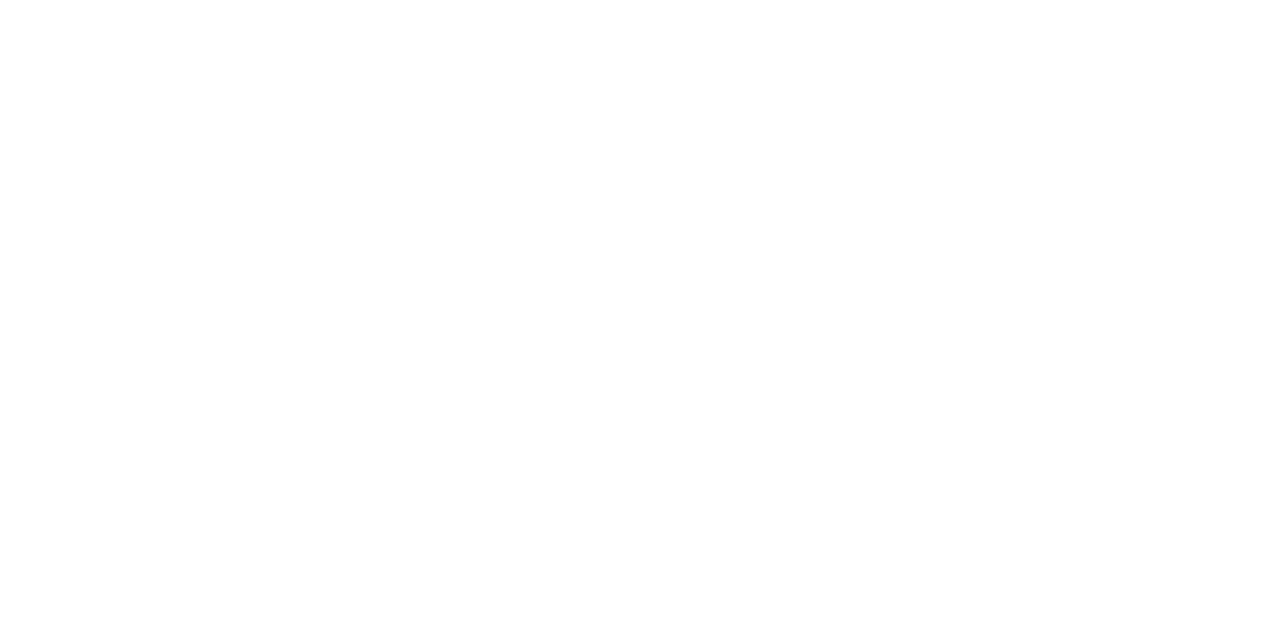
<file: stairs.html>
<!DOCTYPE html>
<html lang="en">
  <head>
    <meta charset="utf-8" />
    <title>Sails-Steels Fabrication</title>
       <link rel="shortcut icon" type="image/x-icon" href="img/main/logo.png" style="width: 30px; height: 30px; border-radius: 50%">
    <meta content="width=device-width, initial-scale=1.0" name="viewport" />
    <meta content="" name="keywords" />
    <meta content="" name="description" />

    <!-- Favicon -->
    <link href="img/favicon.ico" rel="icon" />

    <!-- Google Web Fonts -->
    <link rel="preconnect" href="https://fonts.googleapis.com" />
    <link rel="preconnect" href="https://fonts.gstatic.com" crossorigin />
    <link
      href="https://fonts.googleapis.com/css2?family=Roboto:wght@400;500&family=Poppins:wght@600;700&display=swap"
      rel="stylesheet"
    />

    <!-- Icon Font Stylesheet -->
    <link
      href="https://cdnjs.cloudflare.com/ajax/libs/font-awesome/5.10.0/css/all.min.css"
      rel="stylesheet"
    />
    <link
      href="https://cdn.jsdelivr.net/npm/bootstrap-icons@1.4.1/font/bootstrap-icons.css"
      rel="stylesheet"
    />

    <!-- Libraries Stylesheet -->
    <link href="lib/animate/animate.min.css" rel="stylesheet" />
    <link href="lib/owlcarousel/assets/owl.carousel.min.css" rel="stylesheet" />

    <!-- Customized Bootstrap Stylesheet -->
    <link href="css/bootstrap.min.css" rel="stylesheet" />

    <!-- Template Stylesheet -->
    <link href="css/style.css" rel="stylesheet" />
    <link rel="stylesheet" href="https://cdnjs.cloudflare.com/ajax/libs/font-awesome/6.2.1/css/all.min.css" integrity="sha512-MV7K8+y+gLIBoVD59lQIYicR65iaqukzvf/nwasF0nqhPay5w/9lJmVM2hMDcnK1OnMGCdVK+iQrJ7lzPJQd1w==" crossorigin="anonymous" referrerpolicy="no-referrer" />
  </head>
  <style>
.whatsapp_float {
      position: fixed;
      width: 60px;
      height: 60px;
      bottom: 40px;
      right: 40px;
      background-color: #25d366;
      color: #fff;
      border-radius: 50px;
      text-align: center;
      font-size: 30px;
      box-shadow: 2px 2px 3px #999;
      z-index: 100;
    }
    .whatsapp-icon {
      margin-top: 16px;
    }

    /* for mobile */
    @media screen and (max-width: 767px){
      .whatsapp-icon {
        margin-top: 10px;
      }
      .whatsapp_float {
        width: 40px;
        height: 40px;
        bottom: 20px;
        right: 30px;
        font-size: 22px;
      }
    }
    </style>
  <body>
       <div class="container-fluid bg-light p-0">
      <div class="row gx-0 d-none d-lg-flex">
        <div class="col-lg-7 px-5 text-start">
          <div
            class="h-100 d-inline-flex align-items-center border-start border-end px-3">
            <small class="fa fa-phone-alt me-2"></small>
            <small>+254 700835096</small>
          </div>
          <div class="h-100 d-inline-flex align-items-center border-end px-3">
            <small class="far fa-envelope-open me-2"></small>
            <small>oluochsilas37@gmail.com</small>
          </div>
          <div class="h-100 d-inline-flex align-items-center border-end px-3">
            <small class="far fa-clock me-2"></small>
            <small>Mon - Fri : 09 AM - 09 PM</small>
          </div>
        </div>
        <div class="col-lg-5 px-5 text-end">
          <div class="h-100 d-inline-flex align-items-center">
            <a class="btn btn-square border-end border-start" href=""
              ><i class="fab fa-facebook-f"></i
            ></a>
            <a class="btn btn-square border-end" href=""
              ><i class="fab fa-twitter"></i
            ></a>
            <a class="btn btn-square border-end" href=""
              ><i class="fab fa-linkedin-in"></i
            ></a>
            <a class="btn btn-square border-end" href=""
              ><i class="fab fa-instagram"></i
            ></a>
          </div>
        </div>
      </div>
    </div>
    <!-- Topbar End -->

    <!-- Navbar Start -->
     <nav
      class="navbar navbar-expand-lg bg-white navbar-light sticky-top px-4 px-lg-5 py-lg-0">
      <a href="index.html" class="">
        <h2 class="m-0">
          <i> <img src="img/main/logo.png" style="width: 30px; height: 30px; border-radius: 50%"></i>Sails-SteeL Fabricators</h2>
      </a>
      <button
        type="button"
        class="navbar-toggler"
        data-bs-toggle="collapse"
        data-bs-target="#navbarCollapse">
        <span class="navbar-toggler-icon"></span>
      </button>
      <div class="collapse navbar-collapse" id="navbarCollapse">
        <div class="navbar-nav ms-auto py-3 py-lg-0">
          <a href="index.html" class="nav-item nav-link">Home</a>
      <a href="about.html" class="nav-item nav-link">About Us</a>
      
      <div class="nav-item dropdown">
            <a href="#"class="nav-link dropdown-toggle"
              data-bs-toggle="dropdown"
              >House-Fitting</a>
           <div class="dropdown-menu bg-light m-0">
              <a href="doors.html" class="dropdown-item">Doors</a>
              <a href="windows.html" class="dropdown-item">Windows</a>
              <a href="stairs.html" class="dropdown-item active">Stairs</a>
              <a href="pangola.html" class="dropdown-item">Pangola</a>
              <a href="gates.html" class="dropdown-item">Gates</a>
                </div>
          </div>

      <div class="nav-item dropdown">
            <a href="#"class="nav-link dropdown-toggle"
              data-bs-toggle="dropdown"
              >Mega-Projects</a>
           <div class="dropdown-menu bg-light m-0">
              <a href="warehouse.html" class="dropdown-item">Ware-House</a>
               <a href="roller-Cherter.html" class="dropdown-item ">Roller-Charter</a>
                <a href="tower-tank.html" class="dropdown-item ">Tower-Tank</a>
                </div>
          </div>
          
          <a href="contact.html" class="nav-item nav-link">Contact Us</a>
        </div>
      </div>
    </nav>
    <!-- Navbar End -->

    <!-- Page Header Start -->
    <div
      class="container-fluid page-header py-5 mb-5 wow fadeIn"
      data-wow-delay="0.1s"
    >
      <div class="container text-center py-5">
        <h3 class="display-4 text-white animated slideInDown mb-4">Stairs Projects</h3>
        <nav aria-label="breadcrumb animated slideInDown">
          <ol class="breadcrumb justify-content-center mb-0">
            <li class="breadcrumb-item">
              <a class="text-white" href="#">Home</a>
            </li>
            <li class="breadcrumb-item">
              <a class="text-white" href="#">Pages</a>
            </li>
            <li class="breadcrumb-item text-primary active" aria-current="page">
              Stairs
            </li>
          </ol>
        </nav>
      </div>
    </div>
    <!-- Page Header End -->

    <!-- About Start -->
    
   <div class="container-xxl py-5">
      <div class="container">
        <div class="row g-5 align-items-end mb-5">
          <div class="col-lg-6 wow fadeInUp" data-wow-delay="0.1s">
            <div class="border-start border-5 border-primary ps-4">
              <h6 class="text-body text-uppercase mb-2">Stairs</h6>
              <h1 class="display-6 mb-0">
            Explore Our Beautiful Stairs
              </h1>
            </div>
          </div>
          <div class="col-lg-6 text-lg-end wow fadeInUp" data-wow-delay="0.3s">
            <a class="btn btn-primary py-3 px-5" href="">More Services</a>
          </div>
        </div>
        <div class="row g-4 justify-content-center">
          <div class="col-lg-4 col-md-6 wow fadeInUp" data-wow-delay="0.1s">
            <div class="service-item bg-light overflow-hidden h-100">
              <img class="img-fluid" src="img/Stairs/1.jpg" alt="" />
                  <div class="service-text position-relative text-center h-100 p-4">
                <h5 class="mb-3">Wood Stairs</h5>
                </div>
                    </div>
          </div>
      
     
          <div class="col-lg-4 col-md-6 wow fadeInUp" data-wow-delay="0.1s">
            <div class="service-item bg-light overflow-hidden h-100">
              <img class="img-fluid" src="img/Stairs/4.jpg" alt="" />
                    <div class="service-text position-relative text-center h-100 p-4">
                <h5 class="mb-3">Common Stairs</h5>
                </div>
              </div>
          </div>
          <div class="col-lg-4 col-md-6 wow fadeInUp" data-wow-delay="0.3s">
            <div class="service-item bg-light overflow-hidden h-100">
              <img class="img-fluid" src="img/Stairs/5.jpg" alt="" />
                    <div class="service-text position-relative text-center h-100 p-4">
                <h5 class="mb-3">Common Stairs</h5>
                </div>
           </div>
          </div>
                   <div style="text-align: center;">
                <h2 class="mb-3">Stainless-steel Stairs</h5>
                </div>


          <div class="col-lg-4 col-md-6 wow fadeInUp" data-wow-delay="0.5s">
            <div class="service-item bg-light overflow-hidden h-100">
            <img class="img-fluid" src="img/Stairs/6.jpg" alt="" />
                  <div class="service-text position-relative text-center h-100 p-4">
                <h5 class="mb-3">Stainless-steel Stairs</h5>
                </div>
            </div>
          </div>
            <div class="col-lg-4 col-md-6 wow fadeInUp" data-wow-delay="0.1s">
            <div class="service-item bg-light overflow-hidden h-100">
              <img class="img-fluid" src="img/Stairs/7.jpg" alt="" />
                     <div class="service-text position-relative text-center h-100 p-4">
                <h5 class="mb-3">Stainless-steel Stairs</h5>
                </div>
        </div>
          </div>
         <div class="col-lg-4 col-md-6 wow fadeInUp" data-wow-delay="0.1s">
            <div class="service-item bg-light overflow-hidden h-100">
              <img class="img-fluid" src="img/Stairs/8.jpg" alt="" />
                     <div class="service-text position-relative text-center h-100 p-4">
                <h5 class="mb-3">Stainless-steel Stairs</h5>
                </div>
               </div>
          </div>
               <div style="text-align: center;">
                <h2 class="mb-3">Romantic CNC Stair</h5>
                </div>

            <div class="col-lg-4 col-md-6 wow fadeInUp" data-wow-delay="0.1s">
            <div class="service-item bg-light overflow-hidden h-100">
              <img class="img-fluid" src="img/Stairs/9.jpg" alt="" />
               </div>
          </div>
              <div class="col-lg-4 col-md-6 wow fadeInUp" data-wow-delay="0.1s">
            <div class="service-item bg-light overflow-hidden h-100">
              <img class="img-fluid" src="img/Stairs/10.jpg" alt="" />
        </div>
          </div>
         <div class="col-lg-4 col-md-6 wow fadeInUp" data-wow-delay="0.1s">
            <div class="service-item bg-light overflow-hidden h-100">
              <img class="img-fluid" src="img/Stairs/s2.jpg" alt="" />
               </div>
          </div>

   <div style="text-align: center;">
                <h2 class="mb-3">Romantic Wrought Iron Stair Rail</h5>
                </div>
     
            <div class="col-lg-4 col-md-6 wow fadeInUp" data-wow-delay="0.1s">
            <div class="service-item bg-light overflow-hidden h-100">
              <img class="img-fluid" src="img/Stairs/s7.jpeg" alt="" />
               </div>
          </div>


                 <div class="col-lg-4 col-md-6 wow fadeInUp" data-wow-delay="0.1s">
            <div class="service-item bg-light overflow-hidden h-100">
              <img class="img-fluid" src="img/Stairs/s6.jpeg" alt="" />
               </div>
          </div>

                 <div class="col-lg-4 col-md-6 wow fadeInUp" data-wow-delay="0.1s">
            <div class="service-item bg-light overflow-hidden h-100">
              <img class="img-fluid" src="img/Stairs/s5.jpeg" alt="" />
               </div>
          </div>
           </div>
      </div>
    </div>

      <div>
      <a href= "https://api.whatsapp.com/send/?phone=%2B254700835096&text&type=phone_number&app_absent=0" target="_blank" class="whatsapp_float"><i class="fa-brands fa-whatsapp whatsapp-icon"></i></a>
                 </div>
    <!-- Team End -->

    <!-- Footer Start -->

     <div>
      <a href= "https://api.whatsapp.com/send/?phone=%2B254700835096&text&type=phone_number&app_absent=0"    target="_blank" class="whatsapp_float"><i class="fa-brands fa-whatsapp whatsapp-icon"></i></a>
                 </div>
 <div
      class="container-fluid bg-dark footer mt-5 pt-5 wow fadeIn"
      data-wow-delay="0.1s">
         <div class="container py-5">
        <div class="row g-5">
          <div class="col-lg-3 col-md-6">
         
          <i><h5 class="m-0">
          <i> <img src="img/main/logo.png" style="width: 50px; height: 50px; border-radius: 50%"></i>Sails-SteeL Fabricators
        </h2></i>SAIL-STEEL
            </h5>

            <p>
                The Most Affordable & Quality Fabricators Company
            </p>
            <div class="d-flex pt-2">
              <a class="btn btn-square btn-outline-primary me-1" href=""
                ><i class="fab fa-twitter"></i
              ></a>
              <a class="btn btn-square btn-outline-primary me-1" href=""
                ><i class="fab fa-facebook-f"></i
              ></a>
              <a class="btn btn-square btn-outline-primary me-1" href=""
                ><i class="fab fa-youtube"></i
              ></a>
              <a class="btn btn-square btn-outline-primary me-0" href=""
                ><i class="fab fa-linkedin-in"></i
              ></a>
            </div>
          </div>
          <div class="col-lg-3 col-md-6">
            <h4 class="text-light mb-4">Address</h4>
            <p>
              <i class="fa fa-map-marker-alt me-3"></i> 122, Dogoreti Nairobi.
            </p>
            <p><i class="fa fa-phone-alt me-3"></i>+254 70083 5096</p>
            <p><i class="fa fa-envelope me-3"></i>sailsteel98@gmail.com</p>
          </div>
          <div class="col-lg-3 col-md-6">
            <h4 class="text-light mb-4">Quick Links</h4>
            <a class="btn btn-link" href="">Our Projects</a>
            <a class="btn btn-link" href="">Contact Us</a>
            <a class="btn btn-link" href="">About Us</a>
       
          </div>
          <div class="col-lg-3 col-md-6">
            <h4 class="text-light mb-4"></h4>
            <p></p>
            <div class="position-relative mx-auto" style="max-width: 400px">
              <input
                class="form-control bg-transparent w-100 py-3 ps-4 pe-5"
                type="text"
                placeholder="Your email" />
              <button
                type="button"
                class="btn btn-primary py-2 position-absolute top-0 end-0 mt-2 me-2">
                SignUp
              </button>
            </div>
          </div>
        </div>
      </div>
      <div class="container-fluid copyright">
        <div class="container">
          <div class="row">
            <div class="col-md-6 text-center text-md-start mb-3 mb-md-0">
              &copy; <a href="#">Sail-Steel</a>, All Right Reserved.
            </div>
            <div class="col-md-6 text-center text-md-end">
    
              Designed By <a href="https://ericktech.netlify.app">Olande</a>
              <br>
            </div>
          </div>
        </div>
      </div>
    </div>
    <!-- Footer End -->

    <!-- Back to Top -->
<!--     <a href="#" class="btn btn-lg btn-primary btn-lg-square back-to-top"
      ><i class="bi bi-arrow-up"></i
    ></a> -->

    <!-- JavaScript Libraries -->
    <script src="https://code.jquery.com/jquery-3.4.1.min.js"></script>
    <script src="https://cdn.jsdelivr.net/npm/bootstrap@5.0.0/dist/js/bootstrap.bundle.min.js"></script>
    <script src="lib/wow/wow.min.js"></script>
    <script src="lib/easing/easing.min.js"></script>
    <script src="lib/waypoints/waypoints.min.js"></script>
    <script src="lib/owlcarousel/owl.carousel.min.js"></script>
    <script src="js/main.js"></script>
  </body>
</html>
</file>
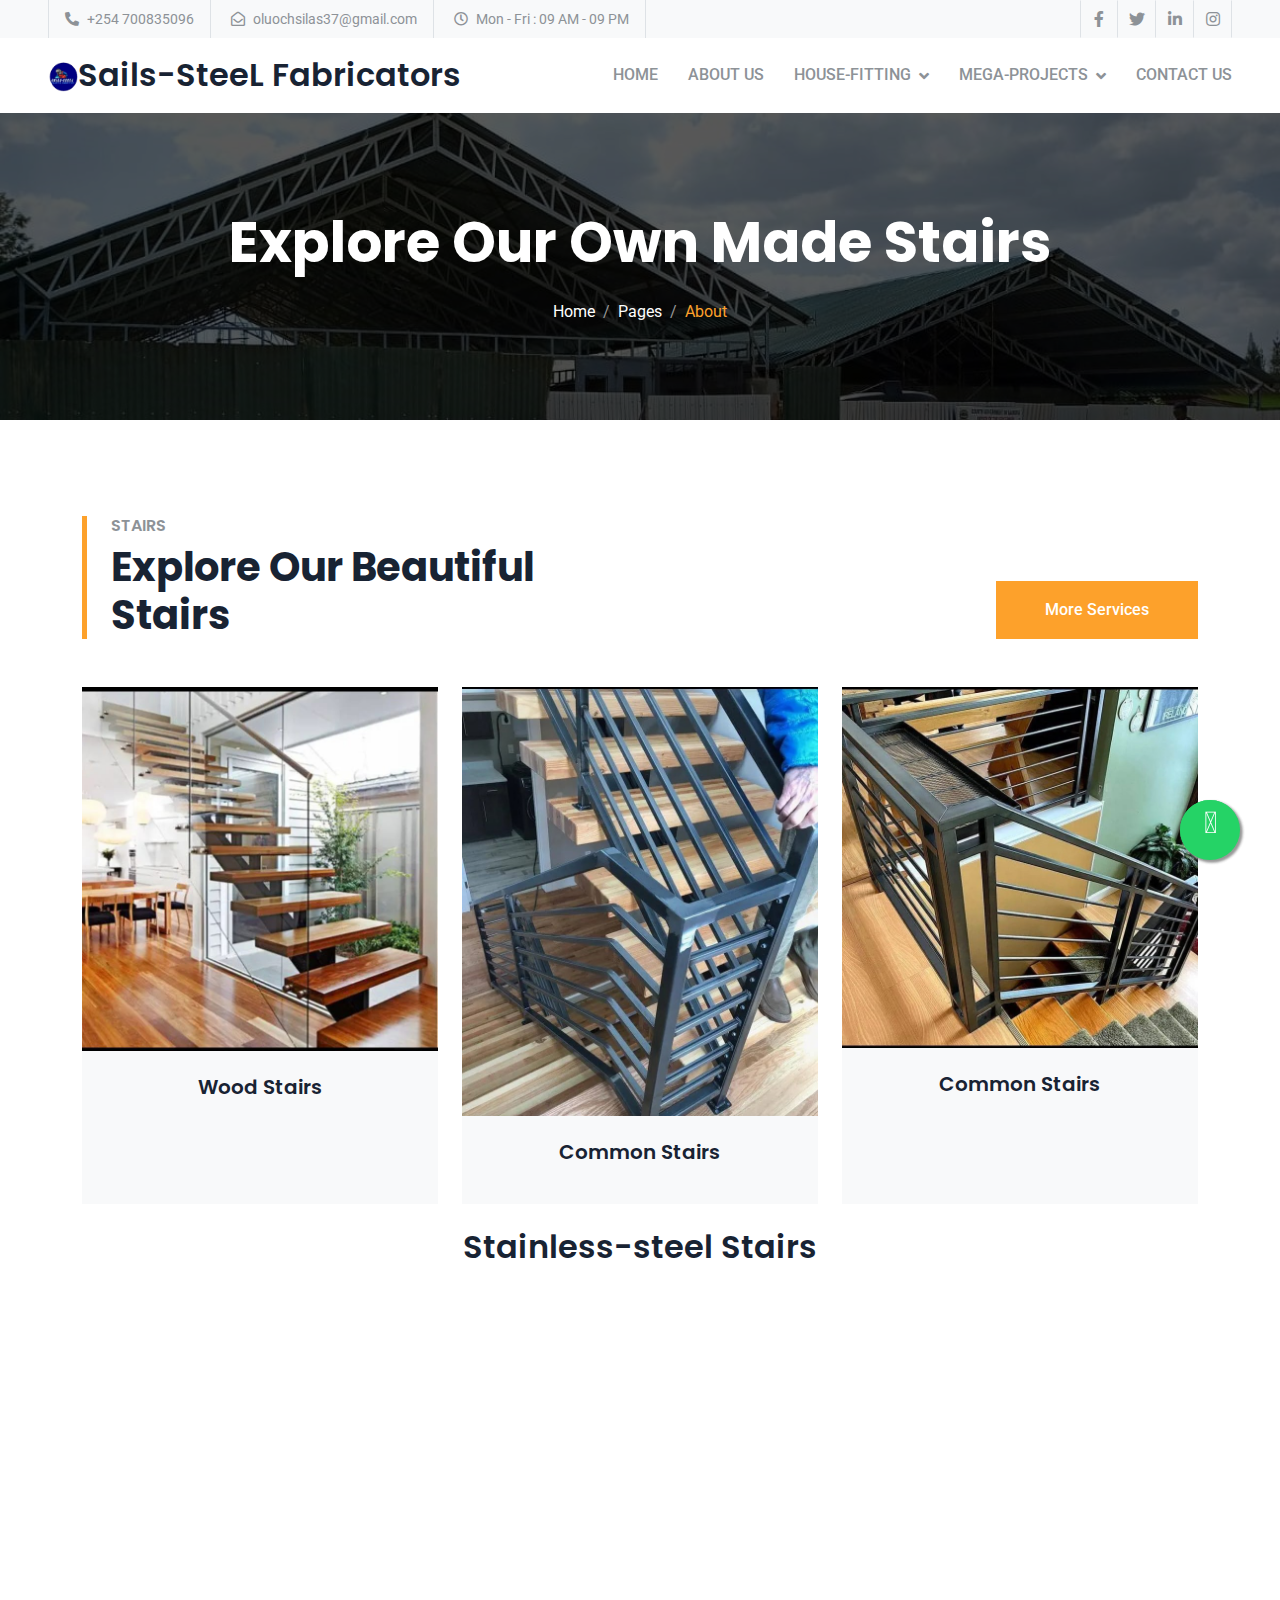
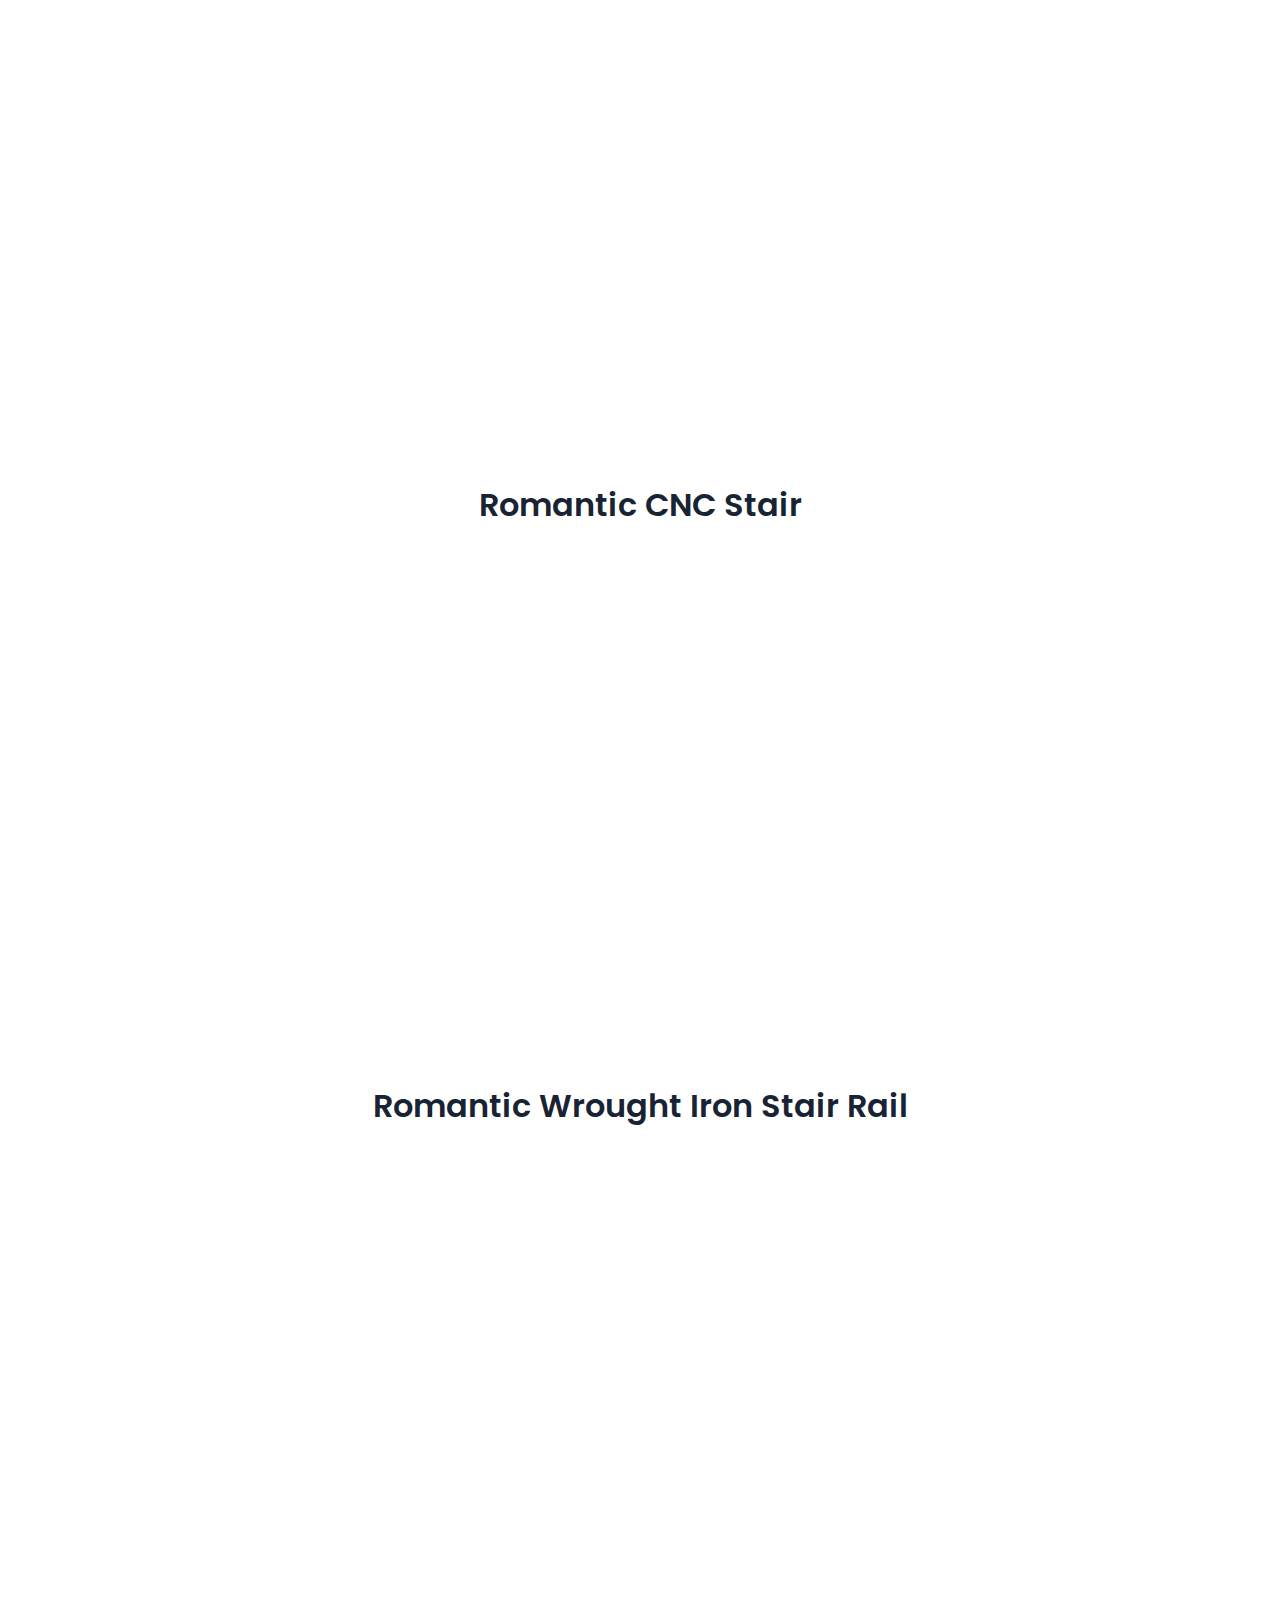
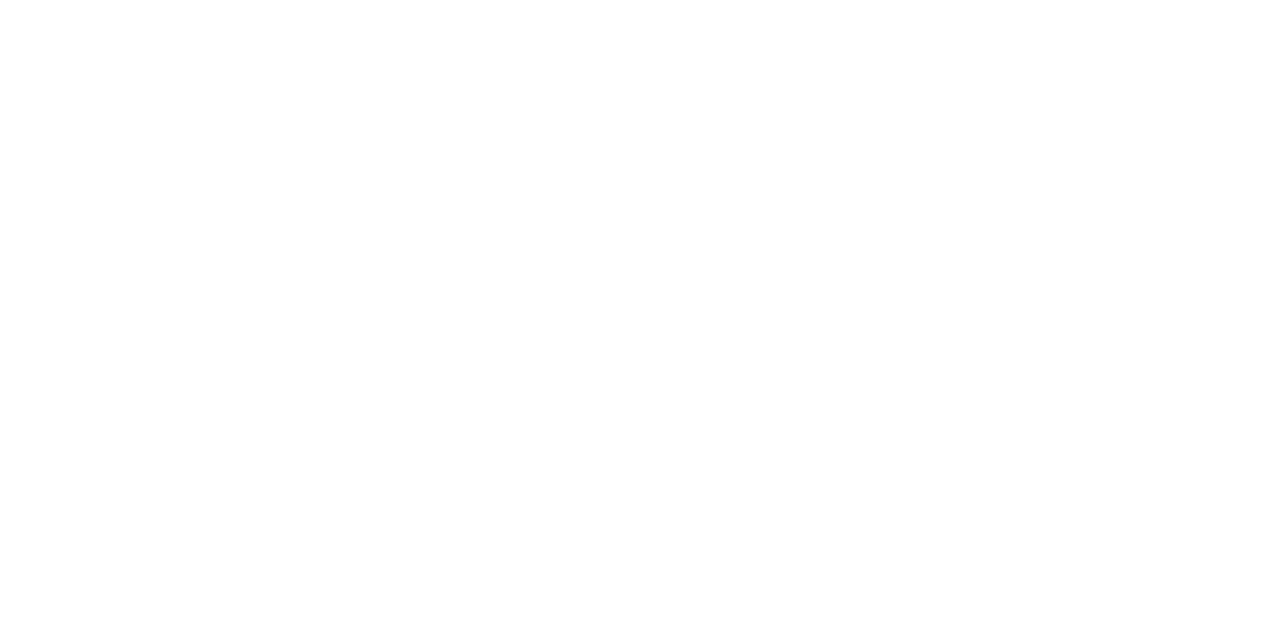
<file: Stairs.html>
<!DOCTYPE html>
<html lang="en">
  <head>
    <meta charset="utf-8" />
    <title>Sails-Steels Fabrication</title>
       <link rel="shortcut icon" type="image/x-icon" href="img/logo.png" style="width: 30px; height: 30px; border-radius: 50%">
    <meta content="width=device-width, initial-scale=1.0" name="viewport" />
    <meta content="" name="keywords" />
    <meta content="" name="description" />

    <!-- Favicon -->
    <link href="img/favicon.ico" rel="icon" />

    <!-- Google Web Fonts -->
    <link rel="preconnect" href="https://fonts.googleapis.com" />
    <link rel="preconnect" href="https://fonts.gstatic.com" crossorigin />
    <link
      href="https://fonts.googleapis.com/css2?family=Roboto:wght@400;500&family=Poppins:wght@600;700&display=swap"
      rel="stylesheet"
    />

    <!-- Icon Font Stylesheet -->
    <link
      href="https://cdnjs.cloudflare.com/ajax/libs/font-awesome/5.10.0/css/all.min.css"
      rel="stylesheet"
    />
    <link
      href="https://cdn.jsdelivr.net/npm/bootstrap-icons@1.4.1/font/bootstrap-icons.css"
      rel="stylesheet"
    />

    <!-- Libraries Stylesheet -->
    <link href="lib/animate/animate.min.css" rel="stylesheet" />
    <link href="lib/owlcarousel/assets/owl.carousel.min.css" rel="stylesheet" />

    <!-- Customized Bootstrap Stylesheet -->
    <link href="css/bootstrap.min.css" rel="stylesheet" />

    <!-- Template Stylesheet -->
    <link href="css/style.css" rel="stylesheet" />
    <link rel="stylesheet" href="https://cdnjs.cloudflare.com/ajax/libs/font-awesome/6.2.1/css/all.min.css" integrity="sha512-MV7K8+y+gLIBoVD59lQIYicR65iaqukzvf/nwasF0nqhPay5w/9lJmVM2hMDcnK1OnMGCdVK+iQrJ7lzPJQd1w==" crossorigin="anonymous" referrerpolicy="no-referrer" />
  </head>
  <style>
.whatsapp_float {
      position: fixed;
      width: 60px;
      height: 60px;
      bottom: 40px;
      right: 40px;
      background-color: #25d366;
      color: #fff;
      border-radius: 50px;
      text-align: center;
      font-size: 30px;
      box-shadow: 2px 2px 3px #999;
      z-index: 100;
    }
    .whatsapp-icon {
      margin-top: 16px;
    }

    /* for mobile */
    @media screen and (max-width: 767px){
      .whatsapp-icon {
        margin-top: 10px;
      }
      .whatsapp_float {
        width: 40px;
        height: 40px;
        bottom: 20px;
        right: 30px;
        font-size: 22px;
      }
    }
    </style>
  <body>
    <!-- Spinner Start -->
   <!--  <div
      id="spinner"
      class="show bg-white position-fixed translate-middle w-100 vh-100 top-50 start-50 d-flex align-items-center justify-content-center"
    >
      <div class="spinner-grow text-primary" role="status"></div>
    </div> -->
    <!-- Spinner End -->

    <!-- Topbar Start -->
    <div class="container-fluid bg-light p-0">
      <div class="row gx-0 d-none d-lg-flex">
        <div class="col-lg-7 px-5 text-start">
          <div
            class="h-100 d-inline-flex align-items-center border-start border-end px-3">
            <small class="fa fa-phone-alt me-2"></small>
            <small>+254 700835096</small>
          </div>
          <div class="h-100 d-inline-flex align-items-center border-end px-3">
            <small class="far fa-envelope-open me-2"></small>
            <small>oluochsilas37@gmail.com</small>
          </div>
          <div class="h-100 d-inline-flex align-items-center border-end px-3">
            <small class="far fa-clock me-2"></small>
            <small>Mon - Fri : 09 AM - 09 PM</small>
          </div>
        </div>
        <div class="col-lg-5 px-5 text-end">
          <div class="h-100 d-inline-flex align-items-center">
            <a class="btn btn-square border-end border-start" href=""
              ><i class="fab fa-facebook-f"></i
            ></a>
            <a class="btn btn-square border-end" href=""
              ><i class="fab fa-twitter"></i
            ></a>
            <a class="btn btn-square border-end" href=""
              ><i class="fab fa-linkedin-in"></i
            ></a>
            <a class="btn btn-square border-end" href=""
              ><i class="fab fa-instagram"></i
            ></a>
          </div>
        </div>
      </div>
    </div>
    <!-- Topbar End -->

    <!-- Navbar Start -->
     <nav
      class="navbar navbar-expand-lg bg-white navbar-light sticky-top px-4 px-lg-5 py-lg-0">
      <a href="index.html" class="">
        <h2 class="m-0">
          <i> <img src="img/logo.png" style="width: 30px; height: 30px; border-radius: 50%"></i>Sails-SteeL Fabricators</h2>
      </a>
      <button
        type="button"
        class="navbar-toggler"
        data-bs-toggle="collapse"
        data-bs-target="#navbarCollapse">
        <span class="navbar-toggler-icon"></span>
      </button>
      <div class="collapse navbar-collapse" id="navbarCollapse">
        <div class="navbar-nav ms-auto py-3 py-lg-0">
          <a href="index.html" class="nav-item nav-link">Home</a>
      <a href="about.html" class="nav-item nav-link">About Us</a>
      
      <div class="nav-item dropdown">
            <a href="#"class="nav-link dropdown-toggle"
              data-bs-toggle="dropdown"
              >House-Fitting</a>
           <div class="dropdown-menu bg-light m-0">
              <a href="Doors.html" class="dropdown-item">Doors</a>
              <a href="Windows.html" class="dropdown-item">Windows</a>
              <a href="Stairs.html" class="dropdown-item active">Stairs</a>
              <a href="pangola.html" class="dropdown-item">Pangola</a>
              <a href="Gates.html" class="dropdown-item">Gates</a>
                </div>
          </div>

      <div class="nav-item dropdown">
            <a href="#"class="nav-link dropdown-toggle"
              data-bs-toggle="dropdown"
              >Mega-Projects</a>
           <div class="dropdown-menu bg-light m-0">
              <a href="Warehouse.html" class="dropdown-item">Ware-House</a>
               <a href="Roller-Cherter.html" class="dropdown-item ">Roller-Charter</a>
                <a href="Tower-tank.html" class="dropdown-item ">Tower-Tank</a>
                </div>
          </div>
          
          <a href="contact.html" class="nav-item nav-link">Contact Us</a>
        </div>
      </div>
    </nav>
    <!-- Navbar End -->

    <!-- Page Header Start -->
    <div
      class="container-fluid page-header py-5 mb-5 wow fadeIn"
      data-wow-delay="0.1s"
    >
      <div class="container text-center py-5">
        <h3 class="display-4 text-white animated slideInDown mb-4">Explore Our Own Made Stairs</h3>
        <nav aria-label="breadcrumb animated slideInDown">
          <ol class="breadcrumb justify-content-center mb-0">
            <li class="breadcrumb-item">
              <a class="text-white" href="#">Home</a>
            </li>
            <li class="breadcrumb-item">
              <a class="text-white" href="#">Pages</a>
            </li>
            <li class="breadcrumb-item text-primary active" aria-current="page">
              About
            </li>
          </ol>
        </nav>
      </div>
    </div>
    <!-- Page Header End -->

    <!-- About Start -->
    
   <div class="container-xxl py-5">
      <div class="container">
        <div class="row g-5 align-items-end mb-5">
          <div class="col-lg-6 wow fadeInUp" data-wow-delay="0.1s">
            <div class="border-start border-5 border-primary ps-4">
              <h6 class="text-body text-uppercase mb-2">Stairs</h6>
              <h1 class="display-6 mb-0">
            Explore Our Beautiful Stairs
              </h1>
            </div>
          </div>
          <div class="col-lg-6 text-lg-end wow fadeInUp" data-wow-delay="0.3s">
            <a class="btn btn-primary py-3 px-5" href="">More Services</a>
          </div>
        </div>
        <div class="row g-4 justify-content-center">
          <div class="col-lg-4 col-md-6 wow fadeInUp" data-wow-delay="0.1s">
            <div class="service-item bg-light overflow-hidden h-100">
              <img class="img-fluid" src="img/Stairs/1.jpg" alt="" />
                  <div class="service-text position-relative text-center h-100 p-4">
                <h5 class="mb-3">Wood Stairs</h5>
                </div>
                    </div>
          </div>
      
     
          <div class="col-lg-4 col-md-6 wow fadeInUp" data-wow-delay="0.1s">
            <div class="service-item bg-light overflow-hidden h-100">
              <img class="img-fluid" src="img/Stairs/4.jpg" alt="" />
                    <div class="service-text position-relative text-center h-100 p-4">
                <h5 class="mb-3">Common Stairs</h5>
                </div>
              </div>
          </div>
          <div class="col-lg-4 col-md-6 wow fadeInUp" data-wow-delay="0.3s">
            <div class="service-item bg-light overflow-hidden h-100">
              <img class="img-fluid" src="img/Stairs/5.jpg" alt="" />
                    <div class="service-text position-relative text-center h-100 p-4">
                <h5 class="mb-3">Common Stairs</h5>
                </div>
           </div>
          </div>
                   <div style="text-align: center;">
                <h2 class="mb-3">Stainless-steel Stairs</h5>
                </div>


          <div class="col-lg-4 col-md-6 wow fadeInUp" data-wow-delay="0.5s">
            <div class="service-item bg-light overflow-hidden h-100">
            <img class="img-fluid" src="img/Stairs/6.jpg" alt="" />
                  <div class="service-text position-relative text-center h-100 p-4">
                <h5 class="mb-3">Stainless-steel Stairs</h5>
                </div>
            </div>
          </div>
            <div class="col-lg-4 col-md-6 wow fadeInUp" data-wow-delay="0.1s">
            <div class="service-item bg-light overflow-hidden h-100">
              <img class="img-fluid" src="img/Stairs/7.jpg" alt="" />
                     <div class="service-text position-relative text-center h-100 p-4">
                <h5 class="mb-3">Stainless-steel Stairs</h5>
                </div>
        </div>
          </div>
         <div class="col-lg-4 col-md-6 wow fadeInUp" data-wow-delay="0.1s">
            <div class="service-item bg-light overflow-hidden h-100">
              <img class="img-fluid" src="img/Stairs/8.jpg" alt="" />
                     <div class="service-text position-relative text-center h-100 p-4">
                <h5 class="mb-3">Stainless-steel Stairs</h5>
                </div>
               </div>
          </div>
               <div style="text-align: center;">
                <h2 class="mb-3">Romantic CNC Stair</h5>
                </div>

            <div class="col-lg-4 col-md-6 wow fadeInUp" data-wow-delay="0.1s">
            <div class="service-item bg-light overflow-hidden h-100">
              <img class="img-fluid" src="img/Stairs/9.jpg" alt="" />
               </div>
          </div>
              <div class="col-lg-4 col-md-6 wow fadeInUp" data-wow-delay="0.1s">
            <div class="service-item bg-light overflow-hidden h-100">
              <img class="img-fluid" src="img/Stairs/10.jpg" alt="" />
        </div>
          </div>
         <div class="col-lg-4 col-md-6 wow fadeInUp" data-wow-delay="0.1s">
            <div class="service-item bg-light overflow-hidden h-100">
              <img class="img-fluid" src="img/Stairs/s2.jpg" alt="" />
               </div>
          </div>

   <div style="text-align: center;">
                <h2 class="mb-3">Romantic Wrought Iron Stair Rail</h5>
                </div>
     
            <div class="col-lg-4 col-md-6 wow fadeInUp" data-wow-delay="0.1s">
            <div class="service-item bg-light overflow-hidden h-100">
              <img class="img-fluid" src="img/Stairs/s7.jpeg" alt="" />
               </div>
          </div>


                 <div class="col-lg-4 col-md-6 wow fadeInUp" data-wow-delay="0.1s">
            <div class="service-item bg-light overflow-hidden h-100">
              <img class="img-fluid" src="img/Stairs/s6.jpeg" alt="" />
               </div>
          </div>

                 <div class="col-lg-4 col-md-6 wow fadeInUp" data-wow-delay="0.1s">
            <div class="service-item bg-light overflow-hidden h-100">
              <img class="img-fluid" src="img/Stairs/s5.jpeg" alt="" />
               </div>
          </div>
           </div>
      </div>
    </div>

      <div>
      <a href= "https://api.whatsapp.com/send/?phone=%2B254700835096&text&type=phone_number&app_absent=0" target="_blank" class="whatsapp_float"><i class="fa-brands fa-whatsapp whatsapp-icon"></i></a>
                 </div>
    <!-- Team End -->

    <!-- Footer Start -->

     <div>
      <a href= "https://api.whatsapp.com/send/?phone=%2B254700835096&text&type=phone_number&app_absent=0"    target="_blank" class="whatsapp_float"><i class="fa-brands fa-whatsapp whatsapp-icon"></i></a>
                 </div>
 <div
      class="container-fluid bg-dark footer mt-5 pt-5 wow fadeIn"
      data-wow-delay="0.1s">
         <div class="container py-5">
        <div class="row g-5">
          <div class="col-lg-3 col-md-6">
         
          <i><h5 class="m-0">
          <i> <img src="img/logo.png" style="width: 50px; height: 50px; border-radius: 50%"></i>Sails-SteeL Fabricators
        </h2></i>SAIL-STEEL
            </h5>

            <p>
                The Most Affordable & Quality Fabricators Company
            </p>
            <div class="d-flex pt-2">
              <a class="btn btn-square btn-outline-primary me-1" href=""
                ><i class="fab fa-twitter"></i
              ></a>
              <a class="btn btn-square btn-outline-primary me-1" href=""
                ><i class="fab fa-facebook-f"></i
              ></a>
              <a class="btn btn-square btn-outline-primary me-1" href=""
                ><i class="fab fa-youtube"></i
              ></a>
              <a class="btn btn-square btn-outline-primary me-0" href=""
                ><i class="fab fa-linkedin-in"></i
              ></a>
            </div>
          </div>
          <div class="col-lg-3 col-md-6">
            <h4 class="text-light mb-4">Address</h4>
            <p>
              <i class="fa fa-map-marker-alt me-3"></i> 122, Dogoreti Nairobi.
            </p>
            <p><i class="fa fa-phone-alt me-3"></i>+254 70083 5096</p>
            <p><i class="fa fa-envelope me-3"></i>sailsteel98@gmail.com</p>
          </div>
          <div class="col-lg-3 col-md-6">
            <h4 class="text-light mb-4">Quick Links</h4>
            <a class="btn btn-link" href="">Our Projects</a>
            <a class="btn btn-link" href="">Contact Us</a>
            <a class="btn btn-link" href="">About Us</a>
       
          </div>
          <div class="col-lg-3 col-md-6">
            <h4 class="text-light mb-4"></h4>
            <p></p>
            <div class="position-relative mx-auto" style="max-width: 400px">
              <input
                class="form-control bg-transparent w-100 py-3 ps-4 pe-5"
                type="text"
                placeholder="Your email" />
              <button
                type="button"
                class="btn btn-primary py-2 position-absolute top-0 end-0 mt-2 me-2">
                SignUp
              </button>
            </div>
          </div>
        </div>
      </div>
      <div class="container-fluid copyright">
        <div class="container">
          <div class="row">
            <div class="col-md-6 text-center text-md-start mb-3 mb-md-0">
              &copy; <a href="#">Sail-Steel</a>, All Right Reserved.
            </div>
            <div class="col-md-6 text-center text-md-end">
    
              Designed By <a href="https://ericktech.netlify.app">Olande</a>
              <br>
            </div>
          </div>
        </div>
      </div>
    </div>
    <!-- Footer End -->

    <!-- Back to Top -->
<!--     <a href="#" class="btn btn-lg btn-primary btn-lg-square back-to-top"
      ><i class="bi bi-arrow-up"></i
    ></a> -->

    <!-- JavaScript Libraries -->
    <script src="https://code.jquery.com/jquery-3.4.1.min.js"></script>
    <script src="https://cdn.jsdelivr.net/npm/bootstrap@5.0.0/dist/js/bootstrap.bundle.min.js"></script>
    <script src="lib/wow/wow.min.js"></script>
    <script src="lib/easing/easing.min.js"></script>
    <script src="lib/waypoints/waypoints.min.js"></script>
    <script src="lib/owlcarousel/owl.carousel.min.js"></script>
    <script src="js/main.js"></script>
  </body>
</html>
</file>
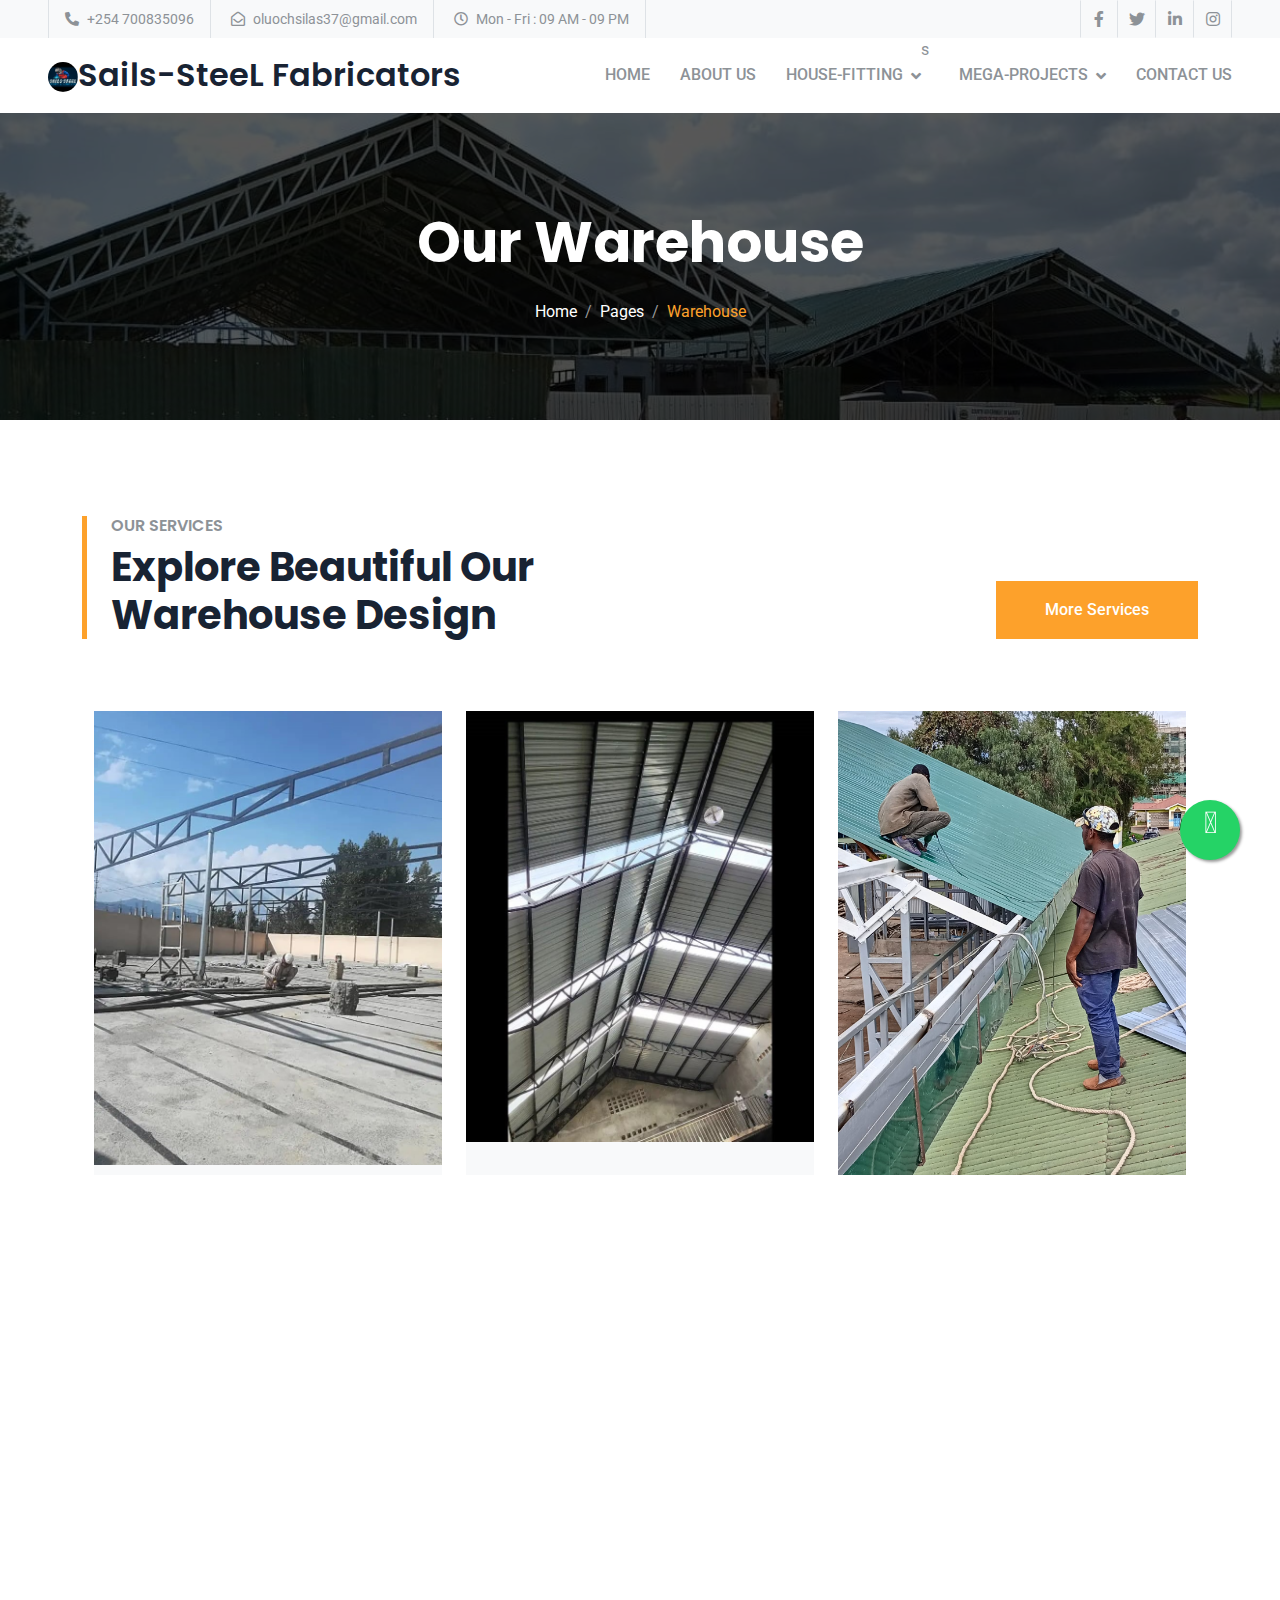
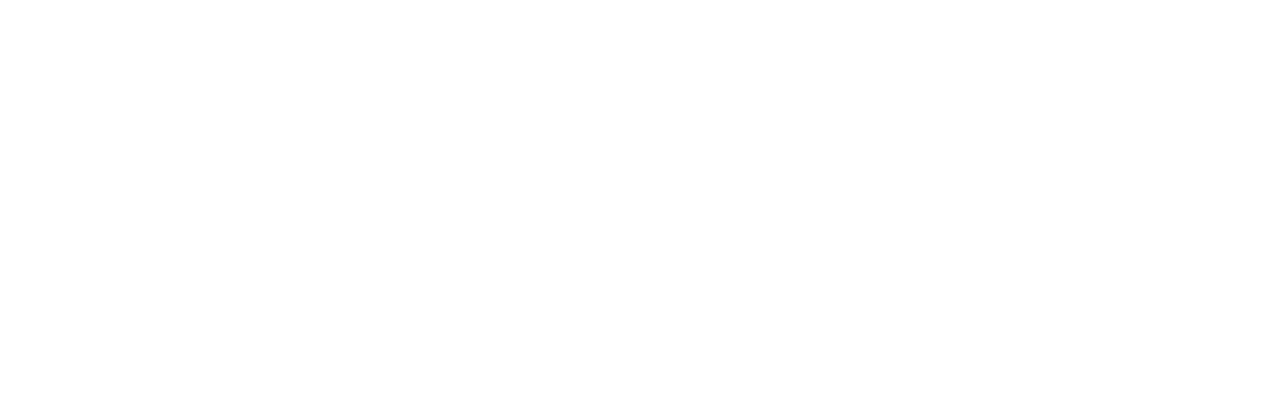
<file: warehouse.html>
<!DOCTYPE html>
<html lang="en">
  <head>
    <meta charset="utf-8" />
    <title>SailSteels Fabrication</title>
       <link rel="shortcut icon" type="image/x-icon" href="img/logo.png" style="width: 30px; height: 30px; border-radius: 50%">
    <meta content="width=device-width, initial-scale=1.0" name="viewport" />
    <meta content="" name="keywords" />
    <meta content="" name="description" />

    <!-- Favicon -->
    <link href="img/favicon.ico" rel="icon" />
    <!-- Google Web Fonts -->
    <link rel="preconnect" href="https://fonts.googleapis.com" />
    <link rel="preconnect" href="https://fonts.gstatic.com" crossorigin />
     <link
      href="https://fonts.googleapis.com/css2?family=Roboto:wght@400;500&family=Poppins:wght@600;700&display=swap"
      rel="stylesheet"
    />

    <!-- Icon Font Stylesheet -->
    <link
      href="https://cdnjs.cloudflare.com/ajax/libs/font-awesome/5.10.0/css/all.min.css"
      rel="stylesheet"
    />
    <link
      href="https://cdn.jsdelivr.net/npm/bootstrap-icons@1.4.1/font/bootstrap-icons.css"
      rel="stylesheet"
    />

    <!-- Libraries Stylesheet -->
    <link href="lib/animate/animate.min.css" rel="stylesheet" />
    <link href="lib/owlcarousel/assets/owl.carousel.min.css" rel="stylesheet" />

    <!-- Customized Bootstrap Stylesheet -->
    <link href="css/bootstrap.min.css" rel="stylesheet" />

    <!-- Template Stylesheet -->
    <link href="css/style.css" rel="stylesheet" />

    <link rel="stylesheet" href="https://cdnjs.cloudflare.com/ajax/libs/font-awesome/6.2.1/css/all.min.css" integrity="sha512-MV7K8+y+gLIBoVD59lQIYicR65iaqukzvf/nwasF0nqhPay5w/9lJmVM2hMDcnK1OnMGCdVK+iQrJ7lzPJQd1w==" crossorigin="anonymous" referrerpolicy="no-referrer" />

  </head>
      <style>
    .whatsapp_float {
      position: fixed;
      width: 60px;
      height: 60px;
      bottom: 40px;
      right: 40px;
      background-color: #25d366;
      color: #fff;
      border-radius: 50px;
      text-align: center;
      font-size: 30px;
      box-shadow: 2px 2px 3px #999;
      z-index: 100;
    }
    .whatsapp-icon {
      margin-top: 16px;
    }

    /* for mobile */
    @media screen and (max-width: 767px){
      .whatsapp-icon {
        margin-top: 10px;
      }
      .whatsapp_float {
        width: 40px;
        height: 40px;
        bottom: 20px;
        right: 30px;
        font-size: 22px;
      }
    }
    </style>
  <body>
    <!-- Spinner Start -->
   <!--  <div
      id="spinner"
      class="show bg-white position-fixed translate-middle w-100 vh-100 top-50 start-50 d-flex align-items-center justify-content-center"
    >
      <div class="spinner-grow text-primary" role="status"></div>
    </div> -->
    <!-- Spinner End -->

    <!-- Topbar Start -->
    <div class="container-fluid bg-light p-0">
      <div class="row gx-0 d-none d-lg-flex">
        <div class="col-lg-7 px-5 text-start">
          <div
            class="h-100 d-inline-flex align-items-center border-start border-end px-3"
          >
            <small class="fa fa-phone-alt me-2"></small>
            <small>+254 700835096</small>
          </div>
          <div class="h-100 d-inline-flex align-items-center border-end px-3">
            <small class="far fa-envelope-open me-2"></small>
            <small>oluochsilas37@gmail.com</small>
          </div>
          <div class="h-100 d-inline-flex align-items-center border-end px-3">
            <small class="far fa-clock me-2"></small>
            <small>Mon - Fri : 09 AM - 09 PM</small>
          </div>
        </div>
        <div class="col-lg-5 px-5 text-end">
          <div class="h-100 d-inline-flex align-items-center">
            <a class="btn btn-square border-end border-start" href=""
              ><i class="fab fa-facebook-f"></i
            ></a>
            <a class="btn btn-square border-end" href=""
              ><i class="fab fa-twitter"></i
            ></a>
            <a class="btn btn-square border-end" href=""
              ><i class="fab fa-linkedin-in"></i
            ></a>
            <a class="btn btn-square border-end" href=""
              ><i class="fab fa-instagram"></i
            ></a>
          </div>
        </div>
      </div>
    </div>
    <!-- Topbar End -->

    <!-- Navbar Start -->
   <nav
      class="navbar navbar-expand-lg bg-white navbar-light sticky-top px-4 px-lg-5 py-lg-0">
      <a href="index.html" class="">
        <h2 class="m-0">
          <i> <img src="img/main/logo.png" style="width: 30px; height: 30px; border-radius: 50%"></i>Sails-SteeL Fabricators</h2>
      </a>
      <button
        type="button"
        class="navbar-toggler"
        data-bs-toggle="collapse"
        data-bs-target="#navbarCollapse">
        <span class="navbar-toggler-icon"></span>
      </button>
      <div class="collapse navbar-collapse" id="navbarCollapse">
        <div class="navbar-nav ms-auto py-3 py-lg-0">
          <a href="index.html" class="nav-item nav-link">Home</a>
      <a href="about.html" class="nav-item nav-link">About Us</a>
      
      <div class="nav-item dropdown">
            <a href="#"class="nav-link dropdown-toggle"
              data-bs-toggle="dropdown"
              >House-Fitting</a>
           <div class="dropdown-menu bg-light m-0">
              <a href="doors.html" class="dropdown-item active">Doors</a>
              <a href="windows.html" class="dropdown-item">Windows</a>
              <a href="stairs.html" class="dropdown-item">Stairs</a>
              <a href="pangola.html" class="dropdown-item">Pangola</a>
              <a href="gates.html" class="dropdown-item">Gates</a>
                </div>
          </div>s

      <div class="nav-item dropdown">
            <a href="#"class="nav-link dropdown-toggle"
              data-bs-toggle="dropdown"
              >Mega-Projects</a>
           <div class="dropdown-menu bg-light m-0">
              <a href="warehouse.html" class="dropdown-item">Ware-House</a>
               <a href="roller-Charter" class="dropdown-item ">Roller-Charter</a>
                <a href="tower-tank.html" class="dropdown-item">Tower-Tank</a>
                </div>
          </div>
          
          <a href="contact.html" class="nav-item nav-link">Contact Us</a>
        </div>
      </div>
    </nav>
    <!-- Navbar End -->

    <!-- Page Header Start -->
    <div
      class="container-fluid page-header py-5 mb-5 wow fadeIn"
      data-wow-delay="0.1s"
    >
      <div class="container text-center py-5">
        <h1 class="display-4 text-white animated slideInDown mb-4">Our Warehouse</h1>
        <nav aria-label="breadcrumb animated slideInDown">
          <ol class="breadcrumb justify-content-center mb-0">
            <li class="breadcrumb-item">
              <a class="text-white" href="#">Home</a>
            </li>
            <li class="breadcrumb-item">
              <a class="text-white" href="#">Pages</a>
            </li>
            <li class="breadcrumb-item text-primary active" aria-current="page">
              Warehouse
            </li>
          </ol>
        </nav>
      </div>
    </div>
    <!-- Page Header End -->

    <!-- About Start -->
    
   <div class="container-xxl py-5">
      <div class="container">
        <div class="row g-5 align-items-end mb-5">
          <div class="col-lg-6 wow fadeInUp" data-wow-delay="0.1s">
            <div class="border-start border-5 border-primary ps-4">
              <h6 class="text-body text-uppercase mb-2">Our Services</h6>
              <h1 class="display-6 mb-0">
              Explore Beautiful Our Warehouse Design
              </h1>
            </div>
          </div>
          <div class="col-lg-6 text-lg-end wow fadeInUp" data-wow-delay="0.3s">
            <a class="btn btn-primary py-3 px-5" href="">More Services</a>
          </div>
        </div>
        <div class="row g-4 justify-content-center">
        
                 <div class="row g-4 justify-content-center">
          <div class="col-lg-4 col-md-6 wow fadeInUp" data-wow-delay="0.1s">
            <div class="service-item bg-light overflow-hidden h-100">
              <img class="img-fluid" src="img/Warehouse/4.jpg" alt="" />
        </div>
          </div>
         <div class="col-lg-4 col-md-6 wow fadeInUp" data-wow-delay="0.1s">
            <div class="service-item bg-light overflow-hidden h-100">
              <img class="img-fluid" src="img/Warehouse/2.jpg" alt="" />
               </div>
          </div>
            <div class="col-lg-4 col-md-6 wow fadeInUp" data-wow-delay="0.1s">
            <div class="service-item bg-light overflow-hidden h-100">
              <img class="img-fluid" src="img/Warehouse/5.jpg" alt="" />
               </div>
          </div>
           </div>
    
        <div class="row g-4 justify-content-center">
          <div class="col-lg-4 col-md-6 wow fadeInUp" data-wow-delay="0.1s">
            <div class="service-item bg-light overflow-hidden h-100">
              <img class="img-fluid" src="img/Warehouse/W1.jpeg" alt="" />
        </div>
          </div>
         <div class="col-lg-4 col-md-6 wow fadeInUp" data-wow-delay="0.1s">
            <div class="service-item bg-light overflow-hidden h-100">
              <img class="img-fluid" src="img/Warehouse/W2.jpeg" alt="" />
               </div>
          </div>
            <div class="col-lg-4 col-md-6 wow fadeInUp" data-wow-delay="0.1s">
            <div class="service-item bg-light overflow-hidden h-100">
              <img class="img-fluid" src="img/Warehouse/W3.jpeg" alt="" />
               </div>
          </div>
           </div>





      </div>
    </div>
 <div>
      <a href= "https://api.whatsapp.com/send/?phone=%2B254700835096&text&type=phone_number&app_absent=0"    target="_blank" class="whatsapp_float"><i class="fa-brands fa-whatsapp whatsapp-icon"></i></a>
                 </div>
    <!-- Footer Start -->
<div
      class="container-fluid bg-dark footer mt-5 pt-5 wow fadeIn"
      data-wow-delay="0.1s">
         <div class="container py-5">
        <div class="row g-5">
          <div class="col-lg-3 col-md-6">
            <i><h5 class="m-0">
          <i> <img src="img/main/logo.png" style="width: 50px; height: 50px; border-radius: 50%"></i>Sails-SteeL Fabricators
        </h2></i>SAIL-STEEL
            </h5>

            <p>
                The Most Affordable & Quality Fabricators Company
            </p>
            <div class="d-flex pt-2">
              <a class="btn btn-square btn-outline-primary me-1" href=""
                ><i class="fab fa-twitter"></i
              ></a>
              <a class="btn btn-square btn-outline-primary me-1" href=""
                ><i class="fab fa-facebook-f"></i
              ></a>
              <a class="btn btn-square btn-outline-primary me-1" href=""
                ><i class="fab fa-youtube"></i
              ></a>
              <a class="btn btn-square btn-outline-primary me-0" href=""
                ><i class="fab fa-linkedin-in"></i
              ></a>
            </div>
          </div>
          <div class="col-lg-3 col-md-6">
            <h4 class="text-light mb-4">Address</h4>
            <p>
              <i class="fa fa-map-marker-alt me-3"></i> 122, Dogoreti Nairobi.
            </p>
            <p><i class="fa fa-phone-alt me-3"></i>+254 70083 5096</p>
            <p><i class="fa fa-envelope me-3"></i>oluochsilas37@gmail.com</p>
          </div>
          <div class="col-lg-3 col-md-6">
            <h4 class="text-light mb-4">Quick Links</h4>
            <a class="btn btn-link" href="">Our Projects</a>
            <a class="btn btn-link" href="">Contact Us</a>
            <a class="btn btn-link" href="">About Us</a>
       
          </div>
          <div class="col-lg-3 col-md-6">
            <h4 class="text-light mb-4"></h4>
            <p></p>
            <div class="position-relative mx-auto" style="max-width: 400px">
              <input
                class="form-control bg-transparent w-100 py-3 ps-4 pe-5"
                type="text"
                placeholder="Your email"
              />
              <button
                type="button"
                class="btn btn-primary py-2 position-absolute top-0 end-0 mt-2 me-2"
              >
                SignUp
              </button>
            </div>
          </div>
        </div>
      </div>
      <div class="container-fluid copyright">
        <div class="container">
          <div class="row">
            <div class="col-md-6 text-center text-md-start mb-3 mb-md-0">
              &copy; <a href="#">Sail-Steel</a>, All Right Reserved.
            </div>
            <div class="col-md-6 text-center text-md-end">
    
              Designed By <a href="https://ericktech.netlify.app">Olande</a>
              <br>
            </div>
          </div>
        </div>
      </div>
    </div>
    <!-- Footer End -->

    <!-- Back to Top -->
   <!--  <a href="#" class="btn btn-lg btn-primary btn-lg-square back-to-top"
      ><i class="bi bi-arrow-up"></i
    ></a> -->

    <!-- JavaScript Libraries -->
    <script src="https://code.jquery.com/jquery-3.4.1.min.js"></script>
    <script src="https://cdn.jsdelivr.net/npm/bootstrap@5.0.0/dist/js/bootstrap.bundle.min.js"></script>
    <script src="lib/wow/wow.min.js"></script>
    <script src="lib/easing/easing.min.js"></script>
    <script src="lib/waypoints/waypoints.min.js"></script>
    <script src="lib/owlcarousel/owl.carousel.min.js"></script>
    <script src="js/main.js"></script>
  </body>
</html>
</file>
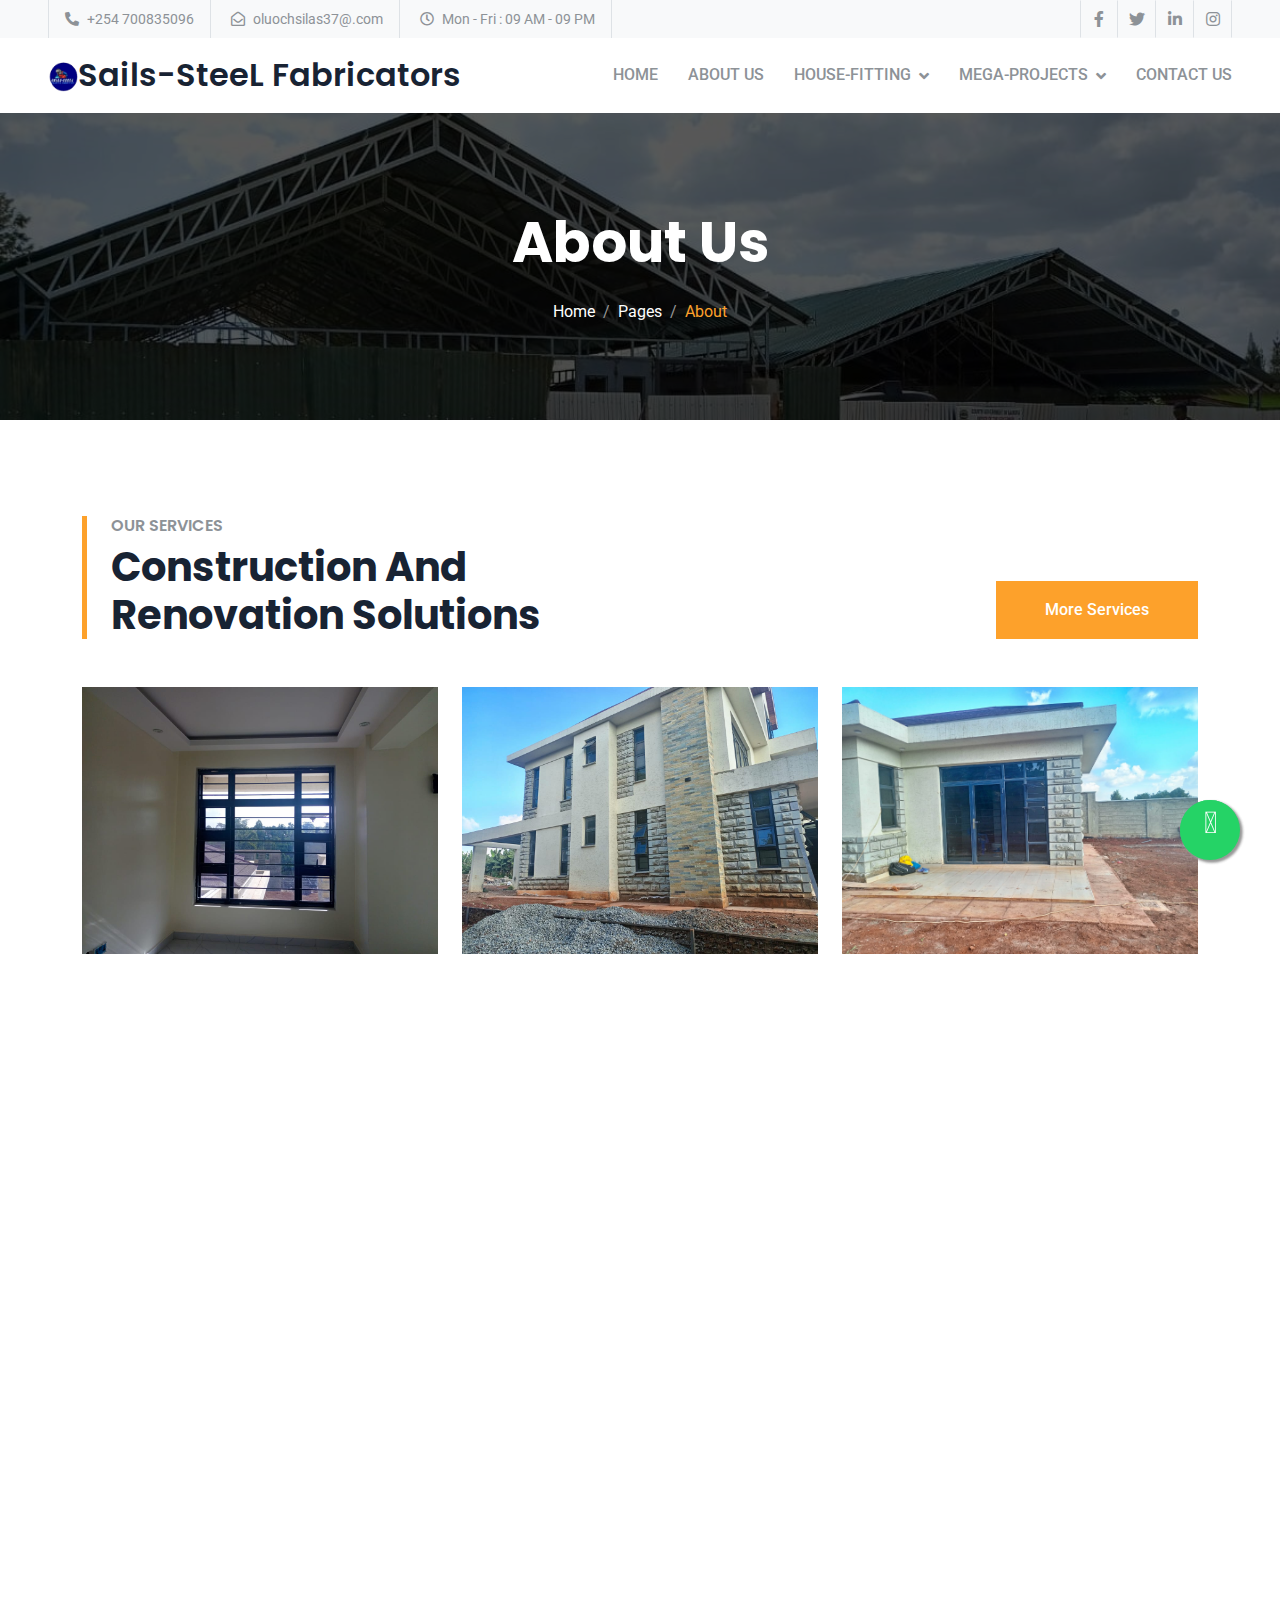
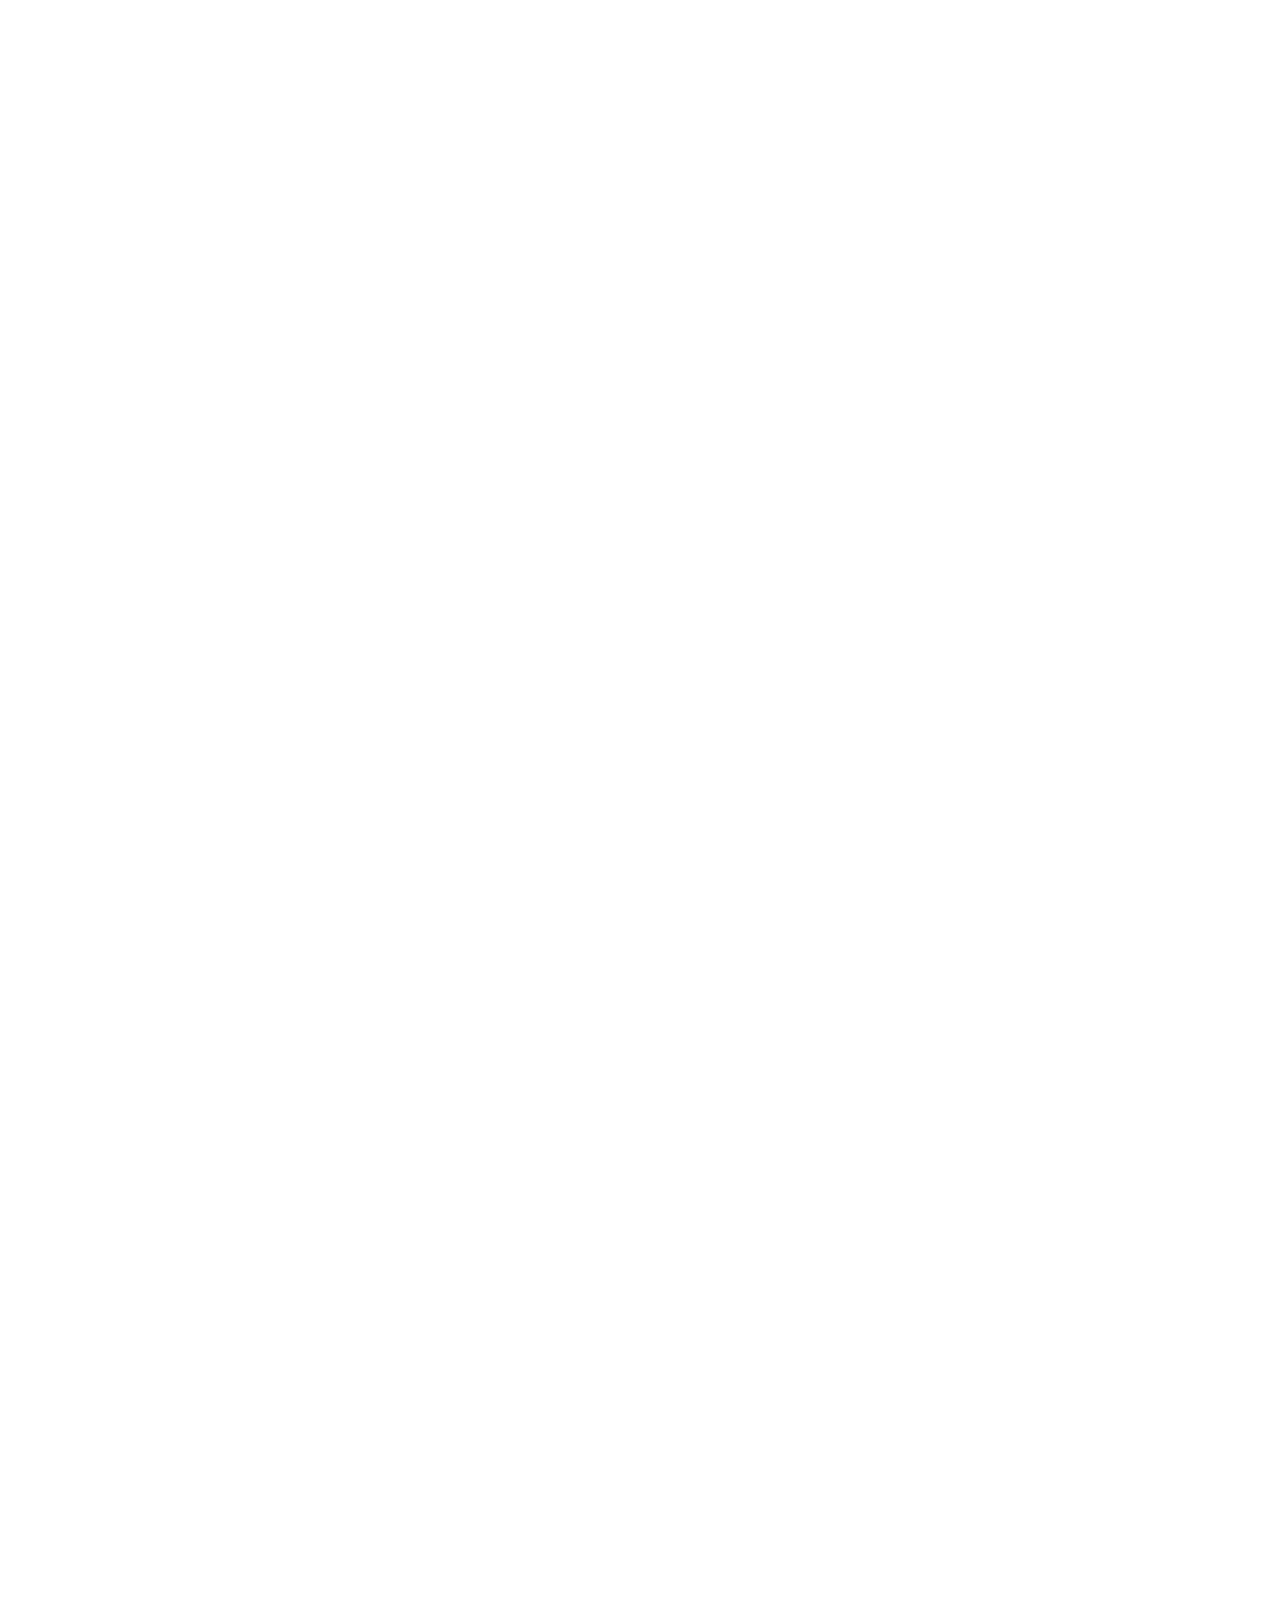
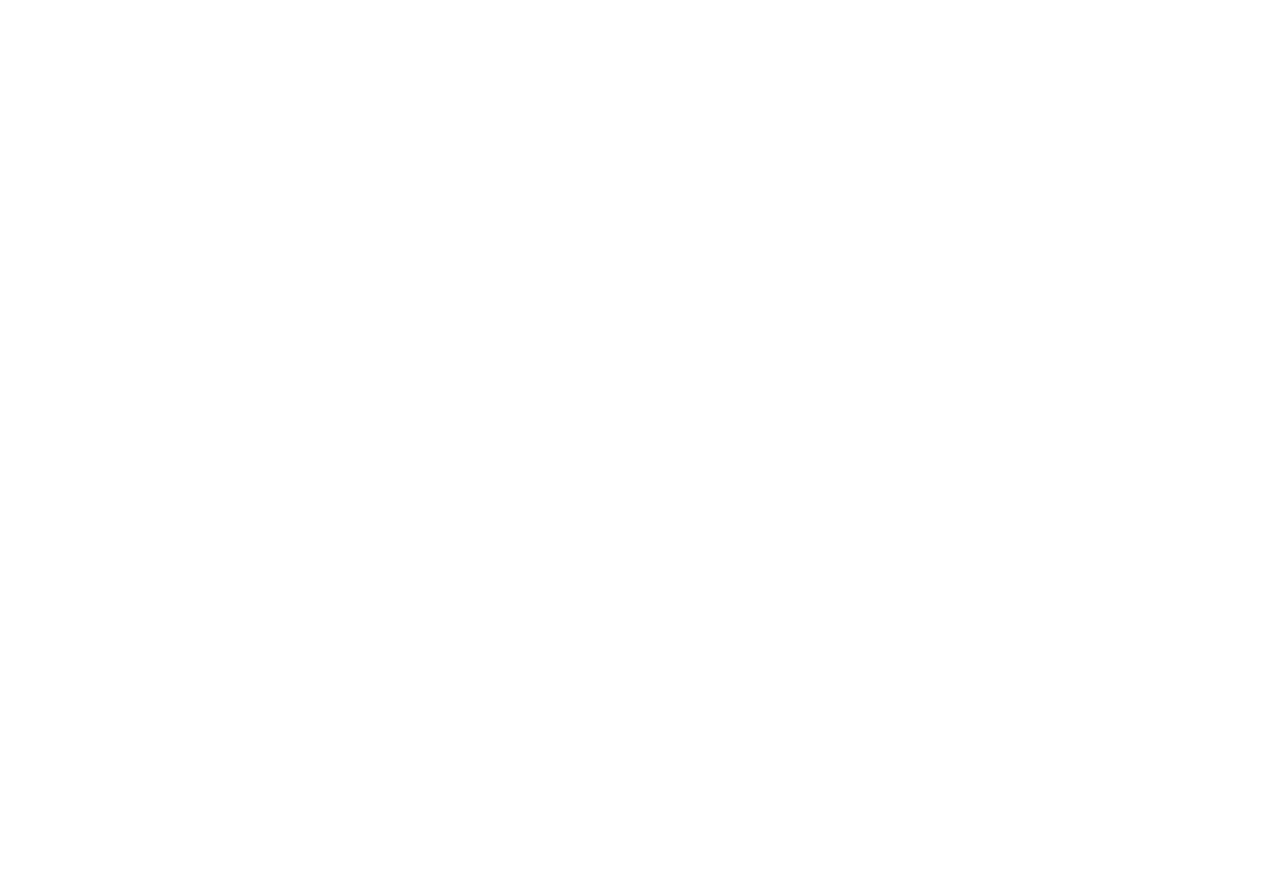
<file: windows.html>
<!DOCTYPE html>
<html lang="en">
  <head>
    <meta charset="utf-8" />
    <title>Sails-Steels Fabrication</title>
       <link rel="shortcut icon" type="image/x-icon" href="img/logo.png" style="width: 30px; height: 30px; border-radius: 50%">
    <meta content="width=device-width, initial-scale=1.0" name="viewport" />
    <meta content="" name="keywords" />
    <meta content="" name="description" />

    <!-- Favicon -->
    <link href="img/favicon.ico" rel="icon" />

    <!-- Google Web Fonts -->
    <link rel="preconnect" href="https://fonts.googleapis.com" />
    <link rel="preconnect" href="https://fonts.gstatic.com" crossorigin />
    <link
      href="https://fonts.googleapis.com/css2?family=Roboto:wght@400;500&family=Poppins:wght@600;700&display=swap"
      rel="stylesheet"
    />

    <!-- Icon Font Stylesheet -->
    <link
      href="https://cdnjs.cloudflare.com/ajax/libs/font-awesome/5.10.0/css/all.min.css"
      rel="stylesheet"
    />
    <link
      href="https://cdn.jsdelivr.net/npm/bootstrap-icons@1.4.1/font/bootstrap-icons.css"
      rel="stylesheet"
    />

    <!-- Libraries Stylesheet -->
    <link href="lib/animate/animate.min.css" rel="stylesheet" />
    <link href="lib/owlcarousel/assets/owl.carousel.min.css" rel="stylesheet" />

    <!-- Customized Bootstrap Stylesheet -->
    <link href="css/bootstrap.min.css" rel="stylesheet" />

    <!-- Template Stylesheet -->
    <link href="css/style.css" rel="stylesheet" />
        <link rel="stylesheet" href="https://cdnjs.cloudflare.com/ajax/libs/font-awesome/6.2.1/css/all.min.css" integrity="sha512-MV7K8+y+gLIBoVD59lQIYicR65iaqukzvf/nwasF0nqhPay5w/9lJmVM2hMDcnK1OnMGCdVK+iQrJ7lzPJQd1w==" crossorigin="anonymous" referrerpolicy="no-referrer" />
  </head>
 <style>
    .whatsapp_float {
      position: fixed;
      width: 60px;
      height: 60px;
      bottom: 40px;
      right: 40px;
      background-color: #25d366;
      color: #fff;
      border-radius: 50px;
      text-align: center;
      font-size: 30px;
      box-shadow: 2px 2px 3px #999;
      z-index: 100;
    }
    .whatsapp-icon {
      margin-top: 16px;
    }

    /* for mobile */
    @media screen and (max-width: 767px){
      .whatsapp-icon {
        margin-top: 10px;
      }
      .whatsapp_float {
        width: 40px;
        height: 40px;
        bottom: 20px;
        right: : 30px;
        font-size: 22px;
      }
    }
    </style>
  <body>
  

    <!-- Topbar Start -->
    <div class="container-fluid bg-light p-0">
      <div class="row gx-0 d-none d-lg-flex">
        <div class="col-lg-7 px-5 text-start">
          <div
            class="h-100 d-inline-flex align-items-center border-start border-end px-3"
          >
            <small class="fa fa-phone-alt me-2"></small>
            <small>+254 700835096</small>
          </div>
          <div class="h-100 d-inline-flex align-items-center border-end px-3">
            <small class="far fa-envelope-open me-2"></small>
            <small>oluochsilas37@.com</small>
          </div>
          <div class="h-100 d-inline-flex align-items-center border-end px-3">
            <small class="far fa-clock me-2"></small>
            <small>Mon - Fri : 09 AM - 09 PM</small>
          </div>
        </div>
        <div class="col-lg-5 px-5 text-end">
          <div class="h-100 d-inline-flex align-items-center">
            <a class="btn btn-square border-end border-start" href=""
              ><i class="fab fa-facebook-f"></i
            ></a>
            <a class="btn btn-square border-end" href=""
              ><i class="fab fa-twitter"></i
            ></a>
            <a class="btn btn-square border-end" href=""
              ><i class="fab fa-linkedin-in"></i
            ></a>
            <a class="btn btn-square border-end" href=""
              ><i class="fab fa-instagram"></i
            ></a>
          </div>
        </div>
      </div>
    </div>
    <!-- Topbar End -->

    <!-- Navbar Start -->
    <nav
      class="navbar navbar-expand-lg bg-white navbar-light sticky-top px-4 px-lg-5 py-lg-0">
      <a href="index.html" class="">
        <h2 class="m-0">
          <i> <img src="img/logo.png" style="width: 30px; height: 30px; border-radius: 50%"></i>Sails-SteeL Fabricators</h2>
      </a>
      <button
        type="button"
        class="navbar-toggler"
        data-bs-toggle="collapse"
        data-bs-target="#navbarCollapse">
        <span class="navbar-toggler-icon"></span>
      </button>
      <div class="collapse navbar-collapse" id="navbarCollapse">
        <div class="navbar-nav ms-auto py-3 py-lg-0">
          <a href="index.html" class="nav-item nav-link">Home</a>
      <a href="about.html" class="nav-item nav-link">About Us</a>
      
      <div class="nav-item dropdown">
            <a href="#"class="nav-link dropdown-toggle"
              data-bs-toggle="dropdown">House-Fitting</a>
           <div class="dropdown-menu bg-light m-0">
              <a href="doors.html" class="dropdown-item">Doors</a>
              <a href="windows.html" class="dropdown-item active">Windows</a>
              <a href="stairs.html" class="dropdown-item">Stairs</a>
              <a href="pangola.html" class="dropdown-item">Pangola</a>
              <a href="gates.html" class="dropdown-item">Gates</a>
                </div>
          </div>

      <div class="nav-item dropdown">
            <a href="#"class="nav-link dropdown-toggle"
              data-bs-toggle="dropdown"
              >Mega-Projects</a>
           <div class="dropdown-menu bg-light m-0">
              <a href="warehouse.html" class="dropdown-item">Ware-House</a>
               <a href="roller-charter.html" class="dropdown-item ">Roller-Charter</a>
                <a href="tower-tank.html" class="dropdown-item ">Tower-Tank</a>
                </div>
          </div>
          
          <a href="contact.html" class="nav-item nav-link">Contact Us</a>
        </div>
      </div>
    </nav>
    <!-- Navbar End -->

    <!-- Page Header Start -->
    <div
      class="container-fluid page-header py-5 mb-5 wow fadeIn"
      data-wow-delay="0.1s">
          <div class="container text-center py-5">
        <h1 class="display-4 text-white animated slideInDown mb-4">About Us</h1>
        <nav aria-label="breadcrumb animated slideInDown">
          <ol class="breadcrumb justify-content-center mb-0">
            <li class="breadcrumb-item">
              <a class="text-white" href="#">Home</a>
            </li>
            <li class="breadcrumb-item">
              <a class="text-white" href="#">Pages</a>
            </li>
            <li class="breadcrumb-item text-primary active" aria-current="page">
              About
            </li>
          </ol>
        </nav>
      </div>
    </div>
    <!-- Page Header End -->

    <!-- About Start -->
    
   <div class="container-xxl py-5">
      <div class="container">
        <div class="row g-5 align-items-end mb-5">
          <div class="col-lg-6 wow fadeInUp" data-wow-delay="0.1s">
            <div class="border-start border-5 border-primary ps-4">
              <h6 class="text-body text-uppercase mb-2">Our Services</h6>
              <h1 class="display-6 mb-0">
                Construction And Renovation Solutions
              </h1>
            </div>
          </div>
          <div class="col-lg-6 text-lg-end wow fadeInUp" data-wow-delay="0.3s">
            <a class="btn btn-primary py-3 px-5" href="">More Services</a>
          </div>
        </div>
        <div class="row g-4 justify-content-center">
          <div class="col-lg-4 col-md-6 wow fadeInUp" data-wow-delay="0.1s">
            <div class="service-item bg-light overflow-hidden h-100">
              <img class="img-fluid" src="img/u1/7.jpg" alt="" />
                    </div>
          </div>
          <div class="col-lg-4 col-md-6 wow fadeInUp" data-wow-delay="0.3s">
            <div class="service-item bg-light overflow-hidden h-100">
              <img class="img-fluid" src="img/u1/3.jpg" alt="" />
                </div>
          </div>
          <div class="col-lg-4 col-md-6 wow fadeInUp" data-wow-delay="0.5s">
            <div class="service-item bg-light overflow-hidden h-100">
              <img class="img-fluid" src="img/u1/4.jpg" alt="" />
              </div>
          </div>
          <div class="col-lg-4 col-md-6 wow fadeInUp" data-wow-delay="0.1s">
            <div class="service-item bg-light overflow-hidden h-100">
              <img class="img-fluid" src="img/Windows/4.jpg" alt="" />
              </div>
          </div>
          <div class="col-lg-4 col-md-6 wow fadeInUp" data-wow-delay="0.3s">
            <div class="service-item bg-light overflow-hidden h-100">
              <img class="img-fluid" src="img/Windows/5.jpg" alt="" />
           </div>
          </div>
          <div class="col-lg-4 col-md-6 wow fadeInUp" data-wow-delay="0.5s">
            <div class="service-item bg-light overflow-hidden h-100">
            <img class="img-fluid" src="img/Windows/6.jpg" alt="" />
            </div>
          </div>
               <div class="col-lg-4 col-md-6 wow fadeInUp" data-wow-delay="0.1s">
            <div class="service-item bg-light overflow-hidden h-100">
              <img class="img-fluid" src="img/Windows/7.jpg" alt="" />
        </div>
          </div>
         <div class="col-lg-4 col-md-6 wow fadeInUp" data-wow-delay="0.1s">
            <div class="service-item bg-light overflow-hidden h-100">
              <img class="img-fluid" src="img/Windows/8.jpg" alt="" />
               </div>
          </div>
            <div class="col-lg-4 col-md-6 wow fadeInUp" data-wow-delay="0.1s">
            <div class="service-item bg-light overflow-hidden h-100">
              <img class="img-fluid" src="img/Windows/9.jpg" alt="" />
               </div>
          </div>



           </div>
      </div>
    </div>
  <div>
      <a href= "https://api.whatsapp.com/send/?phone=%2B254700835096&text&type=phone_number&app_absent=0"    target="_blank" class="whatsapp_float"><i class="fa-brands fa-whatsapp whatsapp-icon"></i></a>
                 </div>
    <!-- Team End -->

<div class="container-xxl py-5">
      <div class="container">
        <div class="row g-5">
          <div class="col-lg-6 wow fadeInUp" data-wow-delay="0.1s">
               <div>
          <iframe width="400" height="400" src="https://www.youtube.com/embed/cxmHCjubOsU" title="widow design" frameborder="0" allow="accelerometer; autoplay; clipboard-write; encrypted-media; gyroscope; picture-in-picture; web-share" allowfullscreen></iframe>
              </div>
          </div>

        </div>
      </div>
    </div>

   <div class="container-xxl py-5">
      <div class="container">
        <div class="row g-5 align-items-end mb-5">
          <div class="col-lg-6 wow fadeInUp" data-wow-delay="0.1s">
            <div class="border-start border-5 border-primary ps-4">
              <h6 class="text-body text-uppercase mb-2">Our Services</h6>
              <h1 class="display-6 mb-0">
                Latest Windows Design, Explore For More
              </h1>
            </div>
          </div>
          <div class="col-lg-6 text-lg-end wow fadeInUp" data-wow-delay="0.3s">
            <a class="btn btn-primary py-3 px-5" href="">More Services</a>
          </div>
        </div>
        <div class="row g-4 justify-content-center">
          <div class="col-lg-4 col-md-6 wow fadeInUp" data-wow-delay="0.1s">
            <div class="service-item bg-light overflow-hidden h-100">
              <img class="img-fluid" src="img/Windows/r2.jpg" alt="" />
                    </div>
          </div>
          <div class="col-lg-4 col-md-6 wow fadeInUp" data-wow-delay="0.3s">
            <div class="service-item bg-light overflow-hidden h-100">
              <img class="img-fluid" src="img/Windows/r1.jpg" alt="" />
                </div>
          </div>
          <div class="col-lg-4 col-md-6 wow fadeInUp" data-wow-delay="0.5s">
            <div class="service-item bg-light overflow-hidden h-100">
              <img class="img-fluid" src="img/Windows/r3.jpg" alt="" />
              </div>
          </div>
              </div>

      
      </div>

    </div>


   <div class="container-xxl py-5">
      <div class="container">
        <div class="row g-5 align-items-end mb-5">
    
               </div>
        <div class="row g-4 justify-content-center">
          <div class="col-lg-4 col-md-6 wow fadeInUp" data-wow-delay="0.1s">
            <div class="service-item bg-light overflow-hidden h-100">
              <img class="img-fluid" src="img/Windows/ws1.jpeg" alt="" />
                    </div>
          </div>
          <div class="col-lg-4 col-md-6 wow fadeInUp" data-wow-delay="0.3s">
            <div class="service-item bg-light overflow-hidden h-100">
              <img class="img-fluid" src="img/Windows/ws2.jpeg" alt="" />
                </div>
          </div>
          <div class="col-lg-4 col-md-6 wow fadeInUp" data-wow-delay="0.5s">
            <div class="service-item bg-light overflow-hidden h-100">
              <img class="img-fluid" src="img/Windows/ws3.jpeg" alt="" />
              </div>
          </div>
              </div>

      
      </div>

    </div>




    <!-- Footer Start -->


     <div>
      <a href= "https://api.whatsapp.com/send/?phone=%2B254700835096&text&type=phone_number&app_absent=0"    target="_blank" class="whatsapp_float"><i class="fa-brands fa-whatsapp whatsapp-icon"></i></a>
                 </div>
 <div
      class="container-fluid bg-dark footer mt-5 pt-5 wow fadeIn"
      data-wow-delay="0.1s">
         <div class="container py-5">
        <div class="row g-5">
          <div class="col-lg-3 col-md-6">
         
          <i><h5 class="m-0">
          <i> <img src="img/logo.png" style="width: 50px; height: 50px; border-radius: 50%"></i>Sails-SteeL Fabricators
        </h2></i>SAIL-STEEL
            </h5>

            <p>
                The Most Affordable & Quality Fabricators Company
            </p>
            <div class="d-flex pt-2">
              <a class="btn btn-square btn-outline-primary me-1" href=""
                ><i class="fab fa-twitter"></i
              ></a>
              <a class="btn btn-square btn-outline-primary me-1" href=""
                ><i class="fab fa-facebook-f"></i
              ></a>
              <a class="btn btn-square btn-outline-primary me-1" href=""
                ><i class="fab fa-youtube"></i
              ></a>
              <a class="btn btn-square btn-outline-primary me-0" href=""
                ><i class="fab fa-linkedin-in"></i
              ></a>
            </div>
          </div>
          <div class="col-lg-3 col-md-6">
            <h4 class="text-light mb-4">Address</h4>
            <p>
              <i class="fa fa-map-marker-alt me-3"></i> 122, Dogoreti Nairobi.
            </p>
         <p><i class="fa fa-phone-alt me-3"></i>+254 70083 5096</p>
            <p><i class="fa fa-envelope me-3"></i>oluochsilas37@gmail.com</p>
          </div>
          <div class="col-lg-3 col-md-6">
            <h4 class="text-light mb-4">Quick Links</h4>
            <a class="btn btn-link" href="">Our Projects</a>
            <a class="btn btn-link" href="">Contact Us</a>
            <a class="btn btn-link" href="">About Us</a>
       
          </div>
          <div class="col-lg-3 col-md-6">
            <h4 class="text-light mb-4"></h4>
            <p></p>
            <div class="position-relative mx-auto" style="max-width: 400px">
              <input
                class="form-control bg-transparent w-100 py-3 ps-4 pe-5"
                type="text"
                placeholder="Your email"
              />
              <button
                type="button"
                class="btn btn-primary py-2 position-absolute top-0 end-0 mt-2 me-2"
              >
                SignUp
              </button>
            </div>
          </div>
        </div>
      </div>
      <div class="container-fluid copyright">
        <div class="container">
          <div class="row">
            <div class="col-md-6 text-center text-md-start mb-3 mb-md-0">
              &copy; <a href="#">Sail-Steel</a>, All Right Reserved.
            </div>
            <div class="col-md-6 text-center text-md-end">
    
              Designed By <a href="https://ericktech.netlify.app">Olande</a>
              <br>
            </div>
          </div>
        </div>
      </div>
    </div>
    <!-- Footer End -->

    <!-- Back to Top -->
    <!-- <a href="#" class="btn btn-lg btn-primary btn-lg-square back-to-top"
      ><i class="bi bi-arrow-up"></i
    ></a> -->

    <!-- JavaScript Libraries -->
    <script src="https://code.jquery.com/jquery-3.4.1.min.js"></script>
    <script src="https://cdn.jsdelivr.net/npm/bootstrap@5.0.0/dist/js/bootstrap.bundle.min.js"></script>
    <script src="lib/wow/wow.min.js"></script>
    <script src="lib/easing/easing.min.js"></script>
    <script src="lib/waypoints/waypoints.min.js"></script>
    <script src="lib/owlcarousel/owl.carousel.min.js"></script>
    <script src="js/main.js"></script>
  </body>
</html>
</file>
<file: css/style.css>
/********** Template CSS **********/
:root {
    --primary: #FDA12B;
    --secondary: #8D9297;
    --light: #F8F9FA;
    --dark: #182333;
}

.back-to-top {
    position: fixed;
    display: none;
    right: 30px;
    bottom: 30px;
    z-index: 99;
}


/*** Spinner ***/
#spinner {
    opacity: 0;
    visibility: hidden;
    transition: opacity .5s ease-out, visibility 0s linear .5s;
    z-index: 99999;
}

#spinner.show {
    transition: opacity .5s ease-out, visibility 0s linear 0s;
    visibility: visible;
    opacity: 1;
}


/*** Button ***/
.btn {
    font-weight: 500;
    transition: .5s;
}

.btn.btn-primary,
.btn.btn-outline-primary:hover {
    color: #FFFFFF;
}
.btn-square {
    width: 38px;
    height: 38px;
}
.btn-sm-square {
    width: 32px;
    height: 32px;
}
.btn-lg-square {
    width: 48px;
    height: 48px;
}
.btn-square,
.btn-sm-square,
.btn-lg-square {
    padding: 0;
    display: flex;
    align-items: center;
    justify-content: center;
    font-weight: normal;
}


/*** Navbar ***/
.navbar.sticky-top {
    top: -100px;
    transition: .5s;
}

.navbar .navbar-nav .nav-link {
    margin-left: 30px;
    padding: 25px 0;
    color: var(--secondary);
    font-weight: 500;
    text-transform: uppercase;
    outline: none;
}

.navbar .navbar-nav .nav-link:hover,
.navbar .navbar-nav .nav-link.active {
    color: var(--primary);
}

.navbar .dropdown-toggle::after {
    border: none;
    content: "\f107";
    font-family: "Font Awesome 5 Free";
    font-weight: 900;
    vertical-align: middle;
    margin-left: 8px;
}

@media (max-width: 991.98px) {
    .navbar .navbar-nav .nav-link  {
        margin-left: 0;
        padding: 10px 0;
    }

    .navbar .navbar-nav {
        margin-top: 25px;
        border-top: 1px solid #EEEEEE;
    }
}

@media (min-width: 992px) {
    .navbar .nav-item .dropdown-menu {
        display: block;
        border: none;
        margin-top: 0;
        top: 150%;
        right: 0;
        opacity: 0;
        visibility: hidden;
        transition: .5s;
    }

    .navbar .nav-item:hover .dropdown-menu {
        top: 100%;
        visibility: visible;
        transition: .5s;
        opacity: 1;
    }
}


/*** Header ***/
.carousel-caption {
    top: 0;
    left: 0;
    right: 0;
    bottom: 0;
    display: flex;
    align-items: center;
    text-align: start;
/*    background: rgba(0, 0, 0, .65);*/
    z-index: 1;
}

.carousel-control-prev,
.carousel-control-next {
    width: 5%;
}

.carousel-control-prev-icon,
.carousel-control-next-icon {
    width: 4rem;
    height: 4rem;
    background-color: var(--dark);
    border: 15px solid var(--dark);
    border-radius: 50px;
}

.carousel-caption .breadcrumb-item+.breadcrumb-item::before {
    content: "\f111";
    font-family: "Font Awesome 5 Free";
    font-weight: 900;
    color: black;
}

@media (max-width: 768px) {
    #header-carousel .carousel-item {
        position: relative;
        min-height: 450px;
    }
    
    #header-carousel .carousel-item img {
        position: absolute;
        width: 100%;
        height: 100%;
        object-fit: cover;
    }

    .carousel-control-prev-icon,
    .carousel-control-next-icon {
        width: 3rem;
        height: 3rem;
        border-width: 12px;
    }
}

.page-header {
    background: linear-gradient(rgba(0, 0, 0, .65), rgba(0, 0, 0, .65)), url(../img/carousel-1.jpg) center center no-repeat;
    background-size: cover;
}

.page-header .breadcrumb-item+.breadcrumb-item::before {
    color: #999999;
}


/*** Facts ***/
.facts-overlay {
    position: absolute;
    padding: 30px;
    width: 100%;
    height: 100%;
    top: 0;
    left: 0;
    display: flex;
    flex-direction: column;
    justify-content: center;
    background: rgba(0, 0, 0, .65);
}

.facts-overlay h1 {
    font-size: 120px;
    color: transparent;
    -webkit-text-stroke: 2px var(--primary);
}

.facts-overlay a:hover {
    color: var(--primary) !important;
}


/*** Service ***/
.service-text::before {
    position: absolute;
    content: "";
    width: 100%;
    height: 0;
    top: 0;
    left: 0;
    background: var(--primary);
    opacity: 0;
    transition: .5s;
}

.service-item:hover .service-text::before {
    height: 100%;
    opacity: 1;
}

.service-text * {
    position: relative;
    transition: .5s;
    z-index: 1;
}

.service-item:hover .service-text * {
    color: #FFFFFF !important;
}


/*** Appointment ***/
.appointment {
    background: linear-gradient(rgba(0, 0, 0, .65), rgba(0, 0, 0, .65)), url(../img/carousel-2.jpg) center center no-repeat;
    background-size: cover;
}


/*** Team ***/
.team-text {
    position: absolute;
    width: 75%;
    bottom: 30px;
    left: 0;
    transition: .5s;
}

.team-item:hover .team-text {
    width: 100%;
}

.team-text * {
    transition: .5s;
}

.team-item:hover .team-text * {
    letter-spacing: 2px;
}


/*** Testimonial ***/
.testimonial-carousel .owl-item img {
    width: 100px;
    height: 100px;
}

.testimonial-carousel .owl-nav {
    margin-top: 30px;
    display: flex;
    justify-content: start;
}

.testimonial-carousel .owl-nav .owl-prev,
.testimonial-carousel .owl-nav .owl-next {
    margin-right: 15px;
    width: 50px;
    height: 50px;
    display: flex;
    align-items: center;
    justify-content: center;
    color: var(--dark);
    border: 2px solid var(--primary);
    border-radius: 50px;
    font-size: 18px;
    transition: .5s;
}

.testimonial-carousel .owl-nav .owl-prev:hover,
.testimonial-carousel .owl-nav .owl-next:hover {
    color: #FFFFFF;
    background: var(--primary);
}


/*** Footer ***/
.footer {
    color: #999999;
}

.footer .btn.btn-link {
    display: block;
    margin-bottom: 5px;
    padding: 0;
    text-align: left;
    color: #999999;
    font-weight: normal;
    text-transform: capitalize;
    transition: .3s;
}

.footer .btn.btn-link::before {
    position: relative;
    content: "\f105";
    font-family: "Font Awesome 5 Free";
    font-weight: 900;
    color: #999999;
    margin-right: 10px;
}

.footer .btn.btn-link:hover {
    color: var(--light);
    letter-spacing: 1px;
    box-shadow: none;
}

.footer .copyright {
    padding: 25px 0;
    font-size: 15px;
    border-top: 1px solid rgba(256, 256, 256, .1);
}

.footer .copyright a {
    color: var(--light);
}

.footer .copyright a:hover {
    color: var(--primary);
}
</file>
